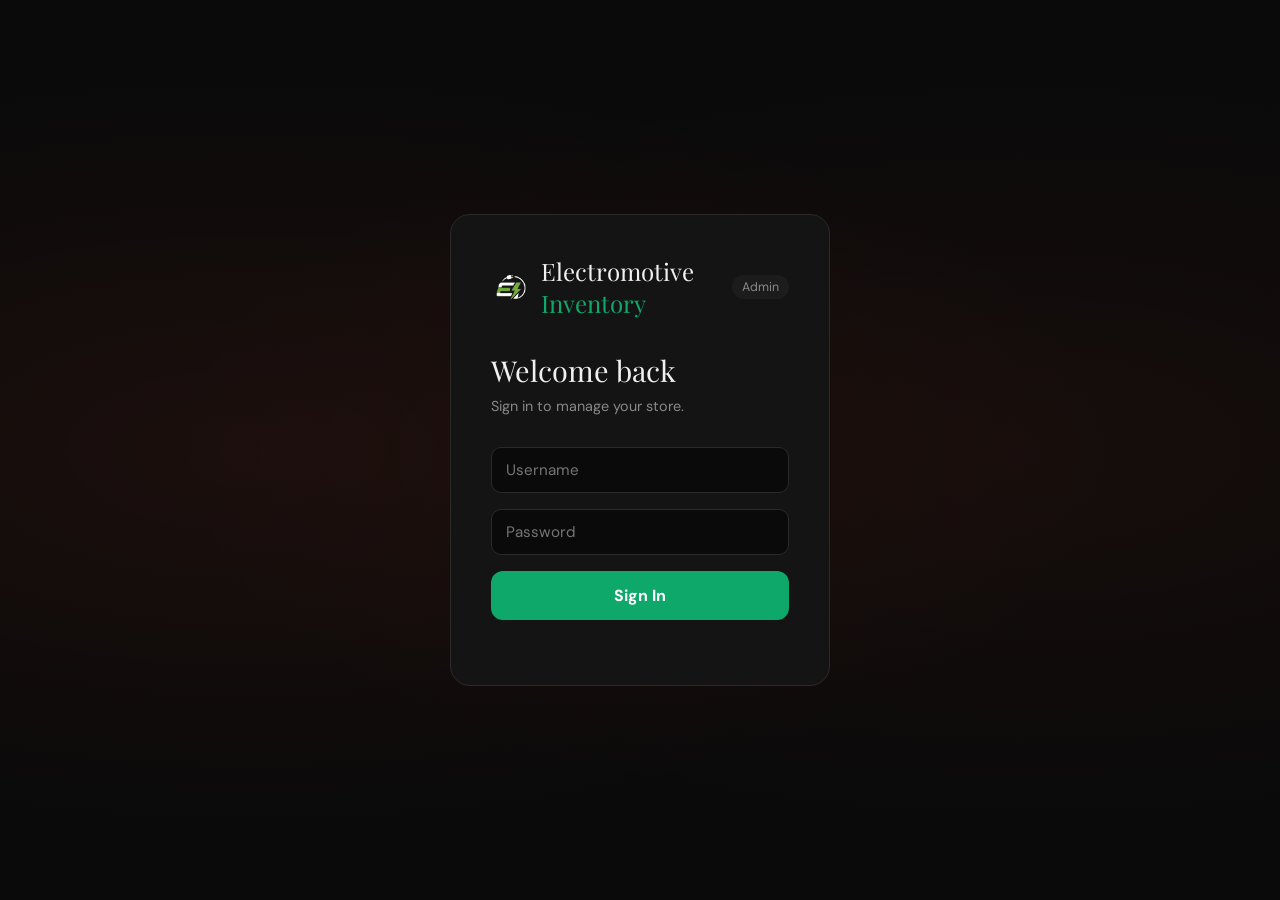
<file: admin.html>
<!DOCTYPE html>
<html lang="en">
<head>
  <meta charset="UTF-8"/>
  <meta name="viewport" content="width=device-width, initial-scale=1.0"/>
  <title>Admin — Electromotive Inventory</title>
  <link rel="icon" type="image/x-icon" href="/assets/favicon/electromotive-inventory-favicon.ico">
  <link rel="icon" type="image/png" sizes="32x32" href="/assets/favicon/electromotive-inventory-favicon-32x32.png">
  <link rel="icon" type="image/png" sizes="16x16" href="/assets/favicon/electromotive-inventory-favicon-16x16.png">
  <link rel="apple-touch-icon" sizes="180x180" href="/assets/icons/electromotive-inventory-icon-180x180.png">
  <link rel="manifest" href="/assets/manifest.json">
  <meta name="theme-color" content="#0ea86b">
  <link rel="preconnect" href="https://fonts.googleapis.com"/>
  <link href="https://fonts.googleapis.com/css2?family=Playfair+Display:wght@700;900&family=DM+Sans:wght@400;500;600;700&family=Space+Mono:wght@700&display=swap" rel="stylesheet"/>
  <script src="config.js"></script>
  <style>
    :root {
      --bg:       #0a0a0a;
      --surface:  #141414;
      --surface2: #1c1c1c;
      --border:   #2a2a2a;
      --text:     #f0f0f0;
      --muted:    #888;
      --accent:   #0ea86b;
      --accent2:  #0a7fd1;
      --green:    #22c55e;
      --red:      #ef4444;
      --yellow:   #f5a623;
      --font-display: 'Playfair Display', serif;
      --font-body:    'DM Sans', sans-serif;
      --sidebar-w:    260px;
    }
    /* ── LIGHT MODE (admin panel default is dark; light mode swaps to a
       bright, professional palette while keeping every other rule
       working unchanged, since all colors are var()-driven) ── */
    [data-theme="light"] {
      --bg:       #f5f4f0;
      --surface:  #ffffff;
      --surface2: #f0efe9;
      --border:   #e0ded6;
      --text:     #1a1a18;
      --muted:    #706e68;
    }
    .theme-toggle-btn-admin {
      background: transparent; border: 1px solid var(--border);
      color: var(--text); width: 36px; height: 36px; border-radius: 50%;
      display: flex; align-items: center; justify-content: center;
      cursor: pointer; transition: border-color .2s, color .2s;
    }
    .theme-toggle-btn-admin:hover { border-color: var(--accent); color: var(--accent); }
    *, *::before, *::after { box-sizing: border-box; margin: 0; padding: 0; }
    body { background: var(--bg); color: var(--text); font-family: var(--font-body); min-height: 100vh; }

    /* ── LOGIN SCREEN ── */
    .login-screen {
      min-height: 100vh; display: flex; align-items: center; justify-content: center;
      background: var(--bg);
      background-image: radial-gradient(ellipse at 20% 50%, rgba(255,77,46,.07) 0%, transparent 60%),
                        radial-gradient(ellipse at 80% 50%, rgba(255,77,46,.05) 0%, transparent 60%);
    }
    .login-box {
      background: var(--surface); border: 1px solid var(--border);
      border-radius: 20px; padding: 2.5rem; width: 100%; max-width: 380px;
    }
    .login-logo { display: flex; align-items: center; gap: 10px; margin-bottom: 2rem; }
    /* Admin defaults to a dark login surface, so show the white-icon
       variant by default and switch to the navy one only in light mode. */
    .login-logo-light { display: none; }
    .login-logo-dark  { display: inline-block; }
    [data-theme="light"] .login-logo-light { display: inline-block; }
    [data-theme="light"] .login-logo-dark  { display: none; }
    .login-logo-text { font-family: var(--font-display); font-size: 1.5rem; }
    .login-logo-text em { color: var(--accent); font-style: normal; }
    .login-tag { font-size: .78rem; color: var(--muted); background: var(--surface2); padding: 4px 10px; border-radius: 20px; }
    .login-title { font-family: var(--font-display); font-size: 1.8rem; margin-bottom: .5rem; }
    .login-sub { color: var(--muted); font-size: .9rem; margin-bottom: 2rem; }

    .adm-input {
      width: 100%; background: var(--bg); border: 1.5px solid var(--border);
      border-radius: 10px; padding: 12px 14px; color: var(--text);
      font-family: var(--font-body); font-size: .95rem; outline: none;
      transition: border-color .2s; margin-bottom: 1rem;
    }
    .adm-input:focus { border-color: var(--accent); }

    .login-btn {
      width: 100%; padding: 14px; background: var(--accent); color: white;
      border: none; border-radius: 12px; font-family: var(--font-body);
      font-size: 1rem; font-weight: 700; cursor: pointer; transition: opacity .2s;
    }
    .login-btn:hover { opacity: .88; }
    .login-btn:disabled { opacity: .5; cursor: not-allowed; }
    .login-error { color: var(--red); font-size: .88rem; margin-top: .5rem; min-height: 1.2em; }

    /* ── ADMIN LAYOUT ── */
    .admin-layout { display: flex; min-height: 100vh; }
    .admin-layout.hidden { display: none; }

    /* Sidebar */
    .sidebar {
      width: var(--sidebar-w); background: var(--surface);
      border-right: 1px solid var(--border); display: flex; flex-direction: column;
      position: fixed; top: 0; left: 0; height: 100vh; z-index: 100;
      transition: transform .3s;
    }
    .sidebar-header {
      padding: 1.5rem; border-bottom: 1px solid var(--border);
      display: flex; align-items: center; gap: 10px;
    }
    .sidebar-logo { font-family: var(--font-display); font-size: 1.3rem; }
    .sidebar-logo em { color: var(--accent); font-style: normal; }
    .sidebar-badge { font-size:.68rem; background:var(--accent); color:white; padding:2px 8px; border-radius:10px; }

    .sidebar-nav { flex: 1; padding: 1rem 0; overflow-y: auto; }
    .nav-item {
      display: flex; align-items: center; gap: 12px;
      padding: 12px 1.5rem; cursor: pointer; color: var(--muted);
      font-size: .93rem; font-weight: 500; border-left: 3px solid transparent;
      transition: all .15s; text-decoration: none; border: none; background: none;
      width: 100%; font-family: var(--font-body);
    }
    .nav-item:hover { color: var(--text); background: var(--surface2); }
    .nav-item.active { color: var(--accent); border-left: 3px solid var(--accent); background: rgba(255,77,46,.07); }
    .nav-item svg { flex-shrink: 0; }
    .nav-count {
      margin-left: auto; background: var(--accent); color: white;
      font-size: .7rem; padding: 1px 7px; border-radius: 10px; font-weight: 700;
    }

    .sidebar-footer {
      padding: 1rem 1.5rem; border-top: 1px solid var(--border);
    }
    .logout-btn {
      display: flex; align-items: center; gap: 10px; width: 100%;
      background: none; border: 1px solid var(--border); border-radius: 10px;
      padding: 10px 14px; color: var(--muted); cursor: pointer;
      font-family: var(--font-body); font-size: .88rem; transition: all .15s;
    }
    .logout-btn:hover { color: var(--red); border-color: var(--red); }

    /* Main content */
    .admin-main {
      flex: 1; margin-left: var(--sidebar-w);
      padding: 2rem; min-height: 100vh; overflow-y: auto;
    }

    /* Top bar */
    .admin-topbar {
      display: flex; align-items: center; gap: 1rem; margin-bottom: 2rem;
    }
    .sidebar-toggle-btn {
      display: none; background: none; border: none; color: var(--text);
      cursor: pointer; padding: 6px;
    }
    .admin-topbar h1 { font-family: var(--font-display); font-size: 1.8rem; }
    .topbar-right { margin-left: auto; display: flex; align-items: center; gap: 10px; }
    .topbar-time { font-size: .82rem; color: var(--muted); }

    /* Sections */
    .admin-section { display: none; }
    .admin-section.active { display: block; }

    /* Cards */
    .stat-cards { display: grid; grid-template-columns: repeat(auto-fill, minmax(180px,1fr)); gap: 1rem; margin-bottom: 2rem; }
    .stat-card {
      background: var(--surface); border: 1px solid var(--border);
      border-radius: 14px; padding: 1.3rem;
    }
    .sc-label { font-size: .8rem; color: var(--muted); margin-bottom: 6px; }
    .sc-value { font-size: 2rem; font-weight: 700; font-family: var(--font-display); }
    .sc-value.green { color: var(--green); }
    .sc-value.accent { color: var(--accent); }
    .sc-value.yellow { color: var(--yellow); }

    /* ── PRODUCTS SECTION ── */
    .section-header { display: flex; align-items: center; justify-content: space-between; margin-bottom: 1.5rem; flex-wrap: wrap; gap: 1rem; }
    .section-title { font-family: var(--font-display); font-size: 1.5rem; }

    .btn-primary-adm {
      background: var(--accent); color: white; border: none; border-radius: 10px;
      padding: 10px 20px; font-family: var(--font-body); font-size: .9rem;
      font-weight: 600; cursor: pointer; transition: opacity .2s;
      display: flex; align-items: center; gap: 8px;
    }
    .btn-primary-adm:hover { opacity: .88; }
    .btn-secondary-adm {
      background: var(--surface2); color: var(--text); border: 1px solid var(--border);
      border-radius: 10px; padding: 10px 18px; font-family: var(--font-body);
      font-size: .9rem; cursor: pointer; transition: background .15s;
      display: flex; align-items: center; gap: 8px;
    }
    .btn-secondary-adm:hover { background: var(--border); }

    /* Product form container */
    .product-forms-wrap { display: flex; flex-direction: column; gap: 1.5rem; margin-bottom: 2rem; }
    .product-form-block {
      background: var(--surface); border: 1px solid var(--border);
      border-radius: 16px; padding: 1.5rem; position: relative;
    }
    .pfb-num {
      position: absolute; top: -12px; left: 1.5rem;
      background: var(--accent); color: white; font-size: .75rem;
      font-weight: 700; padding: 2px 10px; border-radius: 20px;
    }
    .pfb-remove {
      position: absolute; top: 1rem; right: 1rem;
      background: none; border: none; color: var(--red); cursor: pointer;
      font-size: 1.3rem; line-height: 1;
    }

    .form-row { display: grid; grid-template-columns: 1fr 1fr; gap: 1rem; margin-bottom: 1rem; }
    .form-row.single { grid-template-columns: 1fr; }
    .form-row.triple { grid-template-columns: 1fr 1fr 1fr; }

    .form-group label {
      display: block; font-size: .82rem; color: var(--muted); margin-bottom: 5px; font-weight: 500;
    }
    .form-group { margin-bottom: 0; }

    .adm-select {
      width: 100%; background: var(--bg); border: 1.5px solid var(--border);
      border-radius: 10px; padding: 11px 14px; color: var(--text);
      font-family: var(--font-body); font-size: .92rem; outline: none;
      transition: border-color .2s; cursor: pointer;
    }
    .adm-select:focus { border-color: var(--accent); }
    textarea.adm-input { resize: vertical; min-height: 70px; }

    .size-chip-row { display: flex; flex-wrap: wrap; gap: 8px; }
    .size-chip {
      background: var(--surface2); border: 1.5px solid var(--border);
      border-radius: 8px; padding: 8px 16px; color: var(--text);
      cursor: pointer; font-family: var(--font-body); font-size: .85rem;
      font-weight: 600; transition: all .15s;
    }
    .size-chip:hover { border-color: var(--accent); }
    .size-chip.active {
      background: var(--accent); border-color: var(--accent); color: #fff;
    }

    /* Print Side chips — same visual language as size chips, kept as a
       distinct class so the two feature sets can be styled independently
       later if needed. */
    .side-chip-row { display: flex; flex-wrap: wrap; gap: 8px; }
    .side-chip {
      background: var(--surface2); border: 1.5px solid var(--border);
      border-radius: 8px; padding: 8px 16px; color: var(--text);
      cursor: pointer; font-family: var(--font-body); font-size: .85rem;
      font-weight: 600; transition: all .15s;
    }
    .side-chip:hover { border-color: var(--accent); }
    .side-chip.active {
      background: var(--accent); border-color: var(--accent); color: #fff;
    }

    .img-upload-row { display: flex; gap: 10px; align-items: flex-end; }
    .img-upload-row .adm-input { flex: 1; margin-bottom: 0; }
    .img-upload-btn {
      background: var(--surface2); border: 1.5px solid var(--border);
      border-radius: 10px; padding: 11px 14px; color: var(--text);
      cursor: pointer; white-space: nowrap; font-family: var(--font-body);
      font-size: .88rem; transition: background .15s; flex-shrink: 0;
    }
    .img-upload-btn:hover { background: var(--border); }

    .img-preview-thumb {
      width: 56px; height: 56px; border-radius: 8px; object-fit: cover;
      border: 1px solid var(--border); flex-shrink: 0;
    }

    .media-thumb-grid {
      display: flex; flex-direction: column; gap: 8px; margin-top: 10px;
    }
    .media-thumb-item {
      display: flex; align-items: center; gap: 10px;
      background: var(--surface2); border: 1px solid var(--border);
      border-radius: 10px; padding: 6px 8px;
    }
    .media-thumb-item .media-thumb-url {
      flex: 1; min-width: 0; font-size: .8rem; color: var(--text-muted, #888);
      white-space: nowrap; overflow: hidden; text-overflow: ellipsis;
      font-family: monospace;
    }
    .media-thumb-item .media-thumb-preview-wrap {
      position: relative; width: 48px; height: 48px; flex-shrink: 0;
    }
    .media-thumb-item .media-thumb-preview-wrap img,
    .media-thumb-item .media-thumb-preview-wrap video {
      width: 100%; height: 100%; object-fit: cover; border-radius: 8px;
      border: 1px solid var(--border); background: #fff;
    }
    .media-thumb-item .media-thumb-badge {
      position: absolute; bottom: -3px; left: -3px;
      background: rgba(0,0,0,.65); color: #fff; font-size: 8px;
      padding: 1px 4px; border-radius: 4px; line-height: 1.3;
    }
    .media-thumb-item .media-thumb-remove {
      width: 24px; height: 24px; border-radius: 50%; flex-shrink: 0;
      background: #e53e3e; color: #fff; border: none;
      font-size: 13px; line-height: 24px; text-align: center;
      cursor: pointer; padding: 0;
    }
    .media-thumb-item .media-thumb-remove:hover { background: #c53030; }

    .add-more-btn {
      display: flex; align-items: center; gap: 8px;
      background: var(--surface); border: 2px dashed var(--border);
      border-radius: 14px; padding: 1rem 1.5rem; width: 100%;
      color: var(--muted); cursor: pointer; font-family: var(--font-body);
      font-size: .95rem; transition: all .15s; justify-content: center;
    }
    .add-more-btn:hover { border-color: var(--accent); color: var(--accent); }

    .save-products-btn {
      background: var(--accent); color: white; border: none; border-radius: 12px;
      padding: 14px 32px; font-family: var(--font-body); font-size: 1rem;
      font-weight: 700; cursor: pointer; transition: opacity .2s; margin-top: .5rem;
    }
    .save-products-btn:hover { opacity: .88; }
    .save-products-btn:disabled { opacity: .5; cursor: not-allowed; }

    /* Existing products table */
    .products-table-wrap { overflow-x: auto; margin-top: 2rem; }
    table { width: 100%; border-collapse: collapse; }
    th {
      text-align: left; padding: 10px 14px; font-size: .8rem;
      color: var(--muted); font-weight: 600; border-bottom: 1px solid var(--border);
      white-space: nowrap;
    }
    td {
      padding: 12px 14px; border-bottom: 1px solid var(--border);
      font-size: .88rem; vertical-align: middle;
    }
    tr:hover td { background: var(--surface2); }
    .prod-thumb { width: 44px; height: 44px; border-radius: 8px; object-fit: cover; }

    .badge-cat {
      background: var(--surface2); border: 1px solid var(--border);
      border-radius: 20px; padding: 3px 10px; font-size: .75rem; color: var(--muted);
    }
    .badge-instock {
      background: rgba(34,197,94,.1); color: #22c55e; border: 1px solid rgba(34,197,94,.25);
      border-radius: 20px; padding: 3px 10px; font-size: .75rem; font-weight: 600;
    }
    .badge-oos {
      background: rgba(239,68,68,.1); color: #ef4444; border: 1px solid rgba(239,68,68,.25);
      border-radius: 20px; padding: 3px 10px; font-size: .75rem; font-weight: 600;
    }

    .action-btns { display: flex; gap: 8px; }
    .btn-edit {
      background: rgba(245,166,35,.1); color: var(--yellow); border: 1px solid rgba(245,166,35,.25);
      border-radius: 8px; padding: 6px 12px; cursor: pointer; font-size: .8rem;
      font-family: var(--font-body); transition: background .15s;
    }
    .btn-edit:hover { background: rgba(245,166,35,.2); }
    .btn-del {
      background: rgba(239,68,68,.1); color: var(--red); border: 1px solid rgba(239,68,68,.25);
      border-radius: 8px; padding: 6px 12px; cursor: pointer; font-size: .8rem;
      font-family: var(--font-body); transition: background .15s;
    }
    .btn-del:hover { background: rgba(239,68,68,.2); }

    /* ── ORDERS SECTION ── */
    .order-card {
      background: var(--surface); border: 1px solid var(--border);
      border-radius: 14px; padding: 1.3rem; margin-bottom: 1rem;
    }
    .order-card-header { display: flex; align-items: center; justify-content: space-between; margin-bottom: 1rem; flex-wrap: wrap; gap: .5rem; }
    .order-id { font-size: .75rem; color: var(--muted); font-family: 'Space Mono', monospace; }
    .order-date { font-size: .78rem; color: var(--muted); }
    .order-info-grid { display: grid; grid-template-columns: repeat(auto-fill, minmax(180px,1fr)); gap: .8rem; margin-bottom: 1rem; }
    .oi-item label { font-size: .75rem; color: var(--muted); display: block; margin-bottom: 3px; }
    .oi-item span { font-size: .9rem; font-weight: 500; }
    .order-items-list { margin-bottom: 1rem; }
    .order-item-row {
      background: var(--surface2); border-radius: 8px; padding: 8px 12px;
      margin-bottom: 6px; font-size: .85rem; display: flex; justify-content: space-between; align-items: center;
    }
    .order-total { font-weight: 700; color: var(--accent); font-size: 1.05rem; }

    /* ── REVIEWS ADMIN ── */
    .review-admin-card {
      background: var(--surface); border: 1px solid var(--border);
      border-radius: 14px; padding: 1.3rem; margin-bottom: 1rem;
    }
    .rac-header { display: flex; align-items: flex-start; justify-content: space-between; gap: 1rem; }
    .rac-meta { flex: 1; }
    .rac-stars { color: var(--yellow); font-size: 1.1rem; }
    .rac-name { font-weight: 600; font-size: .95rem; }
    .rac-date { font-size: .75rem; color: var(--muted); }
    .rac-text { font-size: .9rem; color: var(--muted); margin-top: .5rem; line-height: 1.5; }
    .rac-media { margin-top: .8rem; display: grid; grid-template-columns: 1fr 1fr; gap: 8px; max-width: 300px; }
    .rac-media.rac-media-1 { grid-template-columns: 1fr; max-width: 160px; }
    .rac-media img,
    .rac-media video { width: 100%; height: 100px; object-fit: cover; border-radius: 8px; cursor: pointer; display: block; }
    .rac-media.rac-media-1 img,
    .rac-media.rac-media-1 video { height: 160px; }

    /* ── CATEGORIES SECTION ── */
    .cat-add-block {
      background: var(--surface); border: 1px solid var(--border);
      border-radius: 14px; padding: 1.3rem;
    }
    .cat-form-row {
      display: flex; gap: 10px; flex-wrap: wrap; margin-bottom: 8px;
    }
    .cat-form-row .adm-input { flex: 1; min-width: 180px; }
    .cat-form-hint { font-size: .78rem; color: var(--muted); margin: 0; }
    .cat-list-item-wrap { margin-bottom: .2rem; }
    .cat-list-item {
      display: flex; align-items: center; gap: 12px;
      background: var(--surface2); border: 1px solid var(--border);
      border-radius: 12px; padding: .8rem 1rem; margin-bottom: .7rem;
    }
    .cat-list-img {
      width: 44px; height: 44px; border-radius: 8px; object-fit: cover;
      background: var(--surface); flex-shrink: 0;
    }
    .cat-list-info { flex: 1; min-width: 0; }
    .cat-list-name { font-weight: 600; font-size: .92rem; }
    .cat-list-count { font-size: .76rem; color: var(--muted); }
    .cat-list-actions { display: flex; gap: 8px; flex-shrink: 0; }
    .cat-edit-row {
      display: none; gap: 8px; margin-top: .6rem; flex-wrap: wrap;
    }
    .cat-edit-row.open { display: flex; }
    .cat-edit-row .adm-input { flex: 1; min-width: 140px; }

    /* ── EDIT MODAL ── */
    .modal-backdrop {
      position: fixed; inset: 0; background: rgba(0,0,0,.75);
      display: flex; align-items: center; justify-content: center;
      z-index: 500; opacity: 0; pointer-events: none; transition: opacity .25s;
    }
    .modal-backdrop.open { opacity: 1; pointer-events: all; }
    .modal-box {
      background: var(--surface); border: 1px solid var(--border);
      border-radius: 20px; padding: 2rem; width: 100%; max-width: 560px;
      max-height: 90vh; overflow-y: auto;
      transform: translateY(20px); transition: transform .25s;
    }
    .modal-backdrop.open .modal-box { transform: translateY(0); }
    .modal-title { font-family: var(--font-display); font-size: 1.4rem; margin-bottom: 1.5rem; }
    .modal-footer { display: flex; gap: 10px; justify-content: flex-end; margin-top: 1.5rem; }

    /* Loading spinner */
    .spinner {
      display: inline-block; width: 18px; height: 18px;
      border: 2px solid rgba(255,255,255,.3); border-top-color: white;
      border-radius: 50%; animation: spin .6s linear infinite;
    }
    @keyframes spin { to { transform: rotate(360deg); } }

    /* Toast */
    .adm-toast {
      position: fixed; bottom: 2rem; left: 50%; transform: translateX(-50%) translateY(20px);
      background: var(--surface2); color: var(--text); padding: 12px 24px;
      border-radius: 12px; font-size: .9rem; z-index: 9999;
      opacity: 0; transition: all .3s; pointer-events: none;
      border: 1px solid var(--border); max-width: 90vw; text-align: center;
    }
    .adm-toast.show { opacity: 1; transform: translateX(-50%) translateY(0); }
    .adm-toast.success { border-color: var(--green); color: var(--green); }
    .adm-toast.error   { border-color: var(--red);   color: var(--red);   }

    /* Empty states */
    .empty-state { text-align: center; padding: 3rem; color: var(--muted); }
    .empty-state .es-icon { font-size: 3rem; margin-bottom: 1rem; }

    /* Upload progress */
    .prog-bar-wrap { background: var(--border); border-radius: 8px; height: 5px; overflow: hidden; margin: 6px 0; }
    .prog-bar { height: 100%; background: var(--accent); border-radius: 8px; transition: width .3s; }

    /* Responsive */
    @media (max-width: 768px) {
      .sidebar { transform: translateX(-100%); }
      .sidebar.open { transform: translateX(0); }
      .admin-main { margin-left: 0; padding: 1.2rem; }
      .sidebar-toggle-btn { display: block; }
      .form-row { grid-template-columns: 1fr; }
      .form-row.triple { grid-template-columns: 1fr; }
    }
    /* ── CUSTOM STYLED DROPDOWN (overrides native browser select UI) ── */
.adm-select {
  width: 100%;
  appearance: none;
  -webkit-appearance: none;
  -moz-appearance: none;
  background: var(--bg);
  color: var(--text);
  border: 1.5px solid var(--border);
  border-radius: 10px;
  padding: 12px 40px 12px 14px;
  font-size: .92rem;
  font-family: inherit;
  cursor: pointer;
  background-image: url("data:image/svg+xml,%3Csvg xmlns='http://www.w3.org/2000/svg' viewBox='0 0 24 24' fill='none' stroke='%23888' stroke-width='2.2' stroke-linecap='round' stroke-linejoin='round'%3E%3Cpolyline points='6 9 12 15 18 9'%3E%3C/polyline%3E%3C/svg%3E");
  background-repeat: no-repeat;
  background-position: right 12px center;
  background-size: 18px;
  transition: border-color .15s ease;
}
.adm-select:hover  { border-color: var(--accent); }
.adm-select:focus  { outline: none; border-color: var(--accent); }
.adm-select:disabled { opacity: .5; cursor: not-allowed; }

/* Style the dropdown's option list itself (limited but real cross-browser support) */
.adm-select option {
  background: var(--surface);
  color: var(--text);
  padding: 10px;
}

/* Firefox: removes the dotted focus ring so it doesn't clash with our border */
.adm-select:-moz-focusring {
  color: transparent;
  text-shadow: 0 0 0 var(--text);
               }

/* ── FULLY CUSTOM DROPDOWN (replaces native <select> popup, not just the
   closed-state look) — wraps a real <select> (kept hidden, still holds the
   value every save/load function already reads via .value) with a styled
   button + options list built entirely in our own markup. ── */
.cdd { position: relative; width: 100%; }
.cdd select { display: none !important; }
.cdd-trigger {
  width: 100%;
  display: flex; align-items: center; justify-content: space-between; gap: 10px;
  background: var(--bg); color: var(--text);
  border: 1.5px solid var(--border); border-radius: 10px;
  padding: 12px 14px;
  font-size: .92rem; font-family: inherit;
  cursor: pointer; user-select: none;
  transition: border-color .15s ease;
}
.cdd-trigger:hover { border-color: var(--accent); }
.cdd.open .cdd-trigger { border-color: var(--accent); }
.cdd-trigger-label { overflow: hidden; text-overflow: ellipsis; white-space: nowrap; }
.cdd-trigger-arrow {
  flex-shrink: 0; width: 18px; height: 18px;
  transition: transform .15s ease;
  stroke: var(--muted);
}
.cdd.open .cdd-trigger-arrow { transform: rotate(180deg); }
.cdd.disabled .cdd-trigger { opacity: .5; cursor: not-allowed; }

.cdd-panel {
  position: absolute; left: 0; right: 0; top: calc(100% + 6px);
  background: var(--surface); border: 1.5px solid var(--border);
  border-radius: 10px; box-shadow: 0 10px 30px rgba(0,0,0,.25);
  max-height: 260px; overflow-y: auto;
  z-index: 80;
  opacity: 0; transform: translateY(-6px) scale(.98);
  pointer-events: none;
  transition: opacity .12s ease, transform .12s ease;
  padding: 6px;
}
.cdd.open .cdd-panel { opacity: 1; transform: translateY(0) scale(1); pointer-events: all; }
.cdd-option {
  padding: 10px 12px; border-radius: 8px;
  font-size: .9rem; color: var(--text);
  cursor: pointer; white-space: nowrap; overflow: hidden; text-overflow: ellipsis;
  transition: background .1s ease;
}
.cdd-option:hover, .cdd-option.hl { background: var(--surface2); }
.cdd-option.selected { background: var(--accent); color: #fff; font-weight: 600; }

/* Live pricing preview shown under Original/Discounted Price inputs */
.pf-price-preview {
  min-height: 1.4rem;
  font-size: 0.85rem;
  padding: 4px 2px;
  display: flex; align-items: center; gap: 8px; flex-wrap: wrap;
}
.pf-price-preview.pf-price-error {
  color: #ef4444;
  font-weight: 600;
}
.pf-price-preview .pc-price-strike {
  font-family: 'Space Mono', monospace;
  color: var(--muted);
  text-decoration: line-through;
}
.pf-price-preview .pc-price {
  font-family: 'Space Mono', monospace;
  font-weight: 700;
  color: var(--text);
}
.pf-price-preview .pc-badge-off {
  position: static;
  display: inline-block;
  background: #16a34a; color: #fff;
  font-size: 0.7rem; font-weight: 800;
  padding: 3px 9px; border-radius: 20px;
  box-shadow: none;
}
  </style>
</head>
<body>

<!-- ════════════════════════════════════
     LOGIN SCREEN
════════════════════════════════════ -->
<div class="login-screen" id="loginScreen">
  <div class="login-box">
    <div class="login-logo">
      <img src="assets/icons/electromotive-inventory-icon-128x128.png" alt="ElectroMotive Inventory logo - EV battery and parts inventory management platform" width="40" height="40" style="border-radius:8px;" class="login-logo-img login-logo-light">
      <img src="assets/icons-light/electromotive-inventory-icon-light-128x128.png" alt="ElectroMotive Inventory logo - EV battery and parts inventory management platform" width="40" height="40" style="border-radius:8px;" class="login-logo-img login-logo-dark">
      <div>
        <div class="login-logo-text">Electromotive <em>Inventory</em></div>
      </div>
      <span class="login-tag">Admin</span>
    </div>
    <div class="login-title">Welcome back</div>
    <div class="login-sub">Sign in to manage your store.</div>
    <input type="text" class="adm-input" id="loginUser" placeholder="Username" autocomplete="username"/>
    <input type="password" class="adm-input" id="loginPass" placeholder="Password" autocomplete="current-password"
           onkeydown="if(event.key==='Enter') doLogin()"/>
    <button class="login-btn" id="loginBtn" onclick="doLogin()">Sign In</button>
    <div class="login-error" id="loginError"></div>
  </div>
</div>

<!-- ════════════════════════════════════
     ADMIN LAYOUT
════════════════════════════════════ -->
<div class="admin-layout hidden" id="adminLayout">

  <!-- Sidebar -->
  <aside class="sidebar" id="sidebar">
    <div class="sidebar-header">
      <div>
        <div class="sidebar-logo">Electromotive <em>Inventory</em></div>
      </div>
      <span class="sidebar-badge">Admin</span>
    </div>

    <nav class="sidebar-nav">
      <button class="nav-item active" onclick="switchSection('products')" id="nav-products">
        <svg viewBox="0 0 24 24" fill="none" stroke="currentColor" stroke-width="2" width="18" height="18"><rect x="3" y="3" width="7" height="7"/><rect x="14" y="3" width="7" height="7"/><rect x="3" y="14" width="7" height="7"/><rect x="14" y="14" width="7" height="7"/></svg>
        Products
        <span class="nav-count" id="nc-products">0</span>
      </button>
      <button class="nav-item" onclick="switchSection('orders')" id="nav-orders">
        <svg viewBox="0 0 24 24" fill="none" stroke="currentColor" stroke-width="2" width="18" height="18"><path d="M6 2L3 6v14a2 2 0 0 0 2 2h14a2 2 0 0 0 2-2V6l-3-4z"/><line x1="3" y1="6" x2="21" y2="6"/><path d="M16 10a4 4 0 0 1-8 0"/></svg>
        Order History
        <span class="nav-count" id="nc-orders">0</span>
      </button>
      <button class="nav-item" onclick="switchSection('reviews')" id="nav-reviews">
        <svg viewBox="0 0 24 24" fill="none" stroke="currentColor" stroke-width="2" width="18" height="18"><path d="M21 15a2 2 0 0 1-2 2H7l-4 4V5a2 2 0 0 1 2-2h14a2 2 0 0 1 2 2z"/></svg>
        Reviews
        <span class="nav-count" id="nc-reviews">0</span>
      </button>
      <button class="nav-item" onclick="switchSection('categories')" id="nav-categories">
        <svg viewBox="0 0 24 24" fill="none" stroke="currentColor" stroke-width="2" width="18" height="18"><path d="M20.59 13.41l-7.17 7.17a2 2 0 0 1-2.83 0L2 12V2h10l8.59 8.59a2 2 0 0 1 0 2.82z"/><line x1="7" y1="7" x2="7.01" y2="7"/></svg>
        Categories
        <span class="nav-count" id="nc-categories">0</span>
      </button>
      <button class="nav-item" onclick="switchSection('models')" id="nav-models">
        <svg viewBox="0 0 24 24" fill="none" stroke="currentColor" stroke-width="2" width="18" height="18"><circle cx="5.5" cy="17.5" r="2.5"/><circle cx="18.5" cy="17.5" r="2.5"/><path d="M15 6a1 1 0 0 0-1-1h-4"/><path d="M5.5 17.5H15v-6h5.5"/><path d="M15 6l3.5 6"/></svg>
        Models
        <span class="nav-count" id="nc-models">0</span>
      </button>
      <button class="nav-item" onclick="switchSection('banners')" id="nav-banners">
        <svg viewBox="0 0 24 24" fill="none" stroke="currentColor" stroke-width="2" width="18" height="18"><rect x="3" y="3" width="18" height="18" rx="2"/><circle cx="8.5" cy="8.5" r="1.5"/><path d="M21 15l-5-5L5 21"/></svg>
        Offer Banners
        <span class="nav-count" id="nc-banners">0</span>
      </button>
    </nav>

    <div class="sidebar-footer">
      <button class="logout-btn" onclick="doLogout()">
        <svg viewBox="0 0 24 24" fill="none" stroke="currentColor" stroke-width="2" width="16" height="16"><path d="M9 21H5a2 2 0 0 1-2-2V5a2 2 0 0 1 2-2h4"/><polyline points="16 17 21 12 16 7"/><line x1="21" y1="12" x2="9" y2="12"/></svg>
        Logout
      </button>
    </div>
  </aside>

  <!-- Backdrop for mobile sidebar -->
  <div style="position:fixed;inset:0;background:rgba(0,0,0,.5);z-index:99;display:none;" id="sidebarBackdrop" onclick="closeSidebar()"></div>

  <!-- Main Content -->
  <main class="admin-main">

    <!-- Topbar -->
    <div class="admin-topbar">
      <button class="sidebar-toggle-btn" onclick="toggleSidebar()">
        <svg viewBox="0 0 24 24" fill="none" stroke="currentColor" stroke-width="2.5" width="22" height="22">
          <line x1="3" y1="6" x2="21" y2="6"/><line x1="3" y1="12" x2="21" y2="12"/><line x1="3" y1="18" x2="21" y2="18"/>
        </svg>
      </button>
      <h1 id="sectionTitle">Products</h1>
      <div class="topbar-right">
        <span class="topbar-time" id="topbarTime"></span>
        <button class="theme-toggle-btn-admin" onclick="toggleAdminTheme()" title="Switch theme" aria-label="Switch theme" id="adminThemeToggleBtn"></button>
      </div>
    </div>

    <!-- ── PRODUCTS SECTION ── -->
    <div class="admin-section active" id="section-products">

      <!-- Stats -->
      <div class="stat-cards">
        <div class="stat-card">
          <div class="sc-label">Total Products</div>
          <div class="sc-value accent" id="totalProducts">0</div>
        </div>
        <div class="stat-card" style="cursor:pointer" onclick="switchSection('orders')">
          <div class="sc-label">Total Orders</div>
          <div class="sc-value green" id="totalOrders">0</div>
        </div>
        <div class="stat-card" style="cursor:pointer" onclick="switchSection('reviews')">
          <div class="sc-label">Total Reviews</div>
          <div class="sc-value yellow" id="totalReviews">0</div>
        </div>
      </div>

      <!-- Add New Products -->
      <div class="section-header">
        <div class="section-title">Add New Products</div>
      </div>

      <div class="product-forms-wrap" id="productFormsWrap">
        <!-- Forms injected here -->
      </div>

      <button class="add-more-btn" onclick="addProductForm()">
        <svg viewBox="0 0 24 24" fill="none" stroke="currentColor" stroke-width="2.5" width="18" height="18"><path d="M12 5v14M5 12h14"/></svg>
        Add More Products
      </button>

      <div style="margin-top:1.5rem;">
        <button class="save-products-btn" id="saveProductsBtn" onclick="saveAllProducts()">
          Save Products
        </button>
      </div>

      <!-- Bulk Add Model -->
      <div style="margin-top:3rem;">
        <div class="section-header">
          <div class="section-title">Bulk Add Model</div>
        </div>
        <div class="product-form-block">
          <p style="color:var(--muted); font-size:.85rem; margin-bottom:1rem;">
            Apply the same set of compatible EV scooter models to every product in a category (or all products)
            at once — replaces each matching product's existing models with this set. Manage the master model
            list itself on the <strong>Models</strong> tab.
          </p>
          <div class="form-group">
            <label>Models to apply</label>
            <div class="size-chip-row" id="bulk-models"></div>
          </div>
          <div class="form-row">
            <div class="form-group">
              <label>Apply to category</label>
              <select class="adm-select" id="bulkCategorySelect">
                <option value="all">All Products</option>
              </select>
            </div>
            <div class="form-group" style="display:flex; align-items:flex-end;">
              <button class="btn-primary-adm" id="bulkApplyBtn" onclick="bulkApplyModels()" style="width:100%;">Apply Models</button>
            </div>
          </div>
        </div>
      </div>

      <!-- Existing Products -->
      <div style="margin-top:3rem;">
        <div class="section-header">
          <div class="section-title">Existing Products</div>
          <button class="btn-secondary-adm" onclick="loadProducts()">
            <svg viewBox="0 0 24 24" fill="none" stroke="currentColor" stroke-width="2" width="16" height="16"><polyline points="23 4 23 10 17 10"/><path d="M20.49 15a9 9 0 1 1-.08-4.96"/></svg>
            Refresh
          </button>
        </div>
        <div class="products-table-wrap">
          <table id="productsTable">
            <thead>
              <tr>
                <th>Image</th><th>Name</th><th>Category</th><th>Price</th><th>Models</th><th>Stock</th><th>Actions</th>
              </tr>
            </thead>
            <tbody id="productsTableBody">
              <tr><td colspan="7" style="text-align:center;color:var(--muted);padding:2rem;">Loading...</td></tr>
            </tbody>
          </table>
        </div>
      </div>
    </div>

    <!-- ── ORDERS SECTION ── -->
    <div class="admin-section" id="section-orders">
      <div class="section-header">
        <div class="section-title">Order History</div>
        <button class="btn-secondary-adm" onclick="loadOrders()">
          <svg viewBox="0 0 24 24" fill="none" stroke="currentColor" stroke-width="2" width="16" height="16"><polyline points="23 4 23 10 17 10"/><path d="M20.49 15a9 9 0 1 1-.08-4.96"/></svg>
          Refresh
        </button>
      </div>
      <div id="ordersContainer">
        <div class="empty-state"><div class="es-icon">📦</div><p>Loading orders...</p></div>
      </div>
    </div>

    <!-- ── REVIEWS SECTION ── -->
    <div class="admin-section" id="section-reviews">
      <div class="section-header">
        <div class="section-title">Customer Reviews</div>
        <button class="btn-secondary-adm" onclick="loadReviews()">
          <svg viewBox="0 0 24 24" fill="none" stroke="currentColor" stroke-width="2" width="16" height="16"><polyline points="23 4 23 10 17 10"/><path d="M20.49 15a9 9 0 1 1-.08-4.96"/></svg>
          Refresh
        </button>
      </div>
      <div id="reviewsContainer">
        <div class="empty-state"><div class="es-icon">💬</div><p>Loading reviews...</p></div>
      </div>
    </div>

    <!-- ── CATEGORIES SECTION ── -->
    <div class="admin-section" id="section-categories">
      <div class="section-header">
        <div class="section-title">Manage Categories</div>
        <button class="btn-secondary-adm" onclick="loadCategories()">
          <svg viewBox="0 0 24 24" fill="none" stroke="currentColor" stroke-width="2" width="16" height="16"><polyline points="23 4 23 10 17 10"/><path d="M20.49 15a9 9 0 1 1-.08-4.96"/></svg>
          Refresh
        </button>
      </div>

      <!-- Add New Category -->
      <div class="cat-add-block">
        <div class="section-title" style="margin-bottom:12px;">Add New Category</div>
        <div class="cat-form-row">
          <input type="text" id="newCatLabel" class="adm-input" placeholder="Category name (e.g. Keychains)"/>
          <input type="text" id="newCatImage" class="adm-input" placeholder="Image URL (optional)"/>
          <button class="save-products-btn" onclick="createCategory()" id="createCatBtn" style="width:auto; padding:0 20px;">+ Add Category</button>
        </div>
        <p class="cat-form-hint">This category will immediately appear on the website's product filter and in the product add/edit form.</p>
      </div>

      <!-- Existing Categories -->
      <div class="cat-add-block" style="margin-top:20px;">
        <div class="section-title" style="margin-bottom:12px;">Existing Categories</div>
        <div id="categoriesContainer">
          <div class="empty-state"><div class="es-icon">🏷️</div><p>Loading categories...</p></div>
        </div>
      </div>
    </div>

    <!-- ── MODELS SECTION ── -->
    <div class="admin-section" id="section-models">
      <div class="section-header">
        <div class="section-title">Manage Compatible Models</div>
        <button class="btn-secondary-adm" onclick="loadModels()">
          <svg viewBox="0 0 24 24" fill="none" stroke="currentColor" stroke-width="2" width="16" height="16"><polyline points="23 4 23 10 17 10"/><path d="M20.49 15a9 9 0 1 1-.08-4.96"/></svg>
          Refresh
        </button>
      </div>

      <!-- Add New Model -->
      <div class="cat-add-block">
        <div class="section-title" style="margin-bottom:12px;">Add New Model</div>
        <div class="cat-form-row">
          <input type="text" id="newModelName" class="adm-input" placeholder="Model name (e.g. Ola S1 Pro, Ola Roadster X)"/>
          <button class="save-products-btn" onclick="createModel()" id="createModelBtn" style="width:auto; padding:0 20px;">+ Add Model</button>
        </div>
        <p class="cat-form-hint">This model immediately becomes available for customers to select on the product page and for you to assign to products below.</p>
      </div>

      <!-- Existing Models -->
      <div class="cat-add-block" style="margin-top:20px;">
        <div class="section-title" style="margin-bottom:12px;">Existing Models</div>
        <div id="modelsContainer">
          <div class="empty-state"><div class="es-icon">🛵</div><p>Loading models...</p></div>
        </div>
      </div>
    </div>

    <!-- ── OFFER BANNERS SECTION ── -->
    <div class="admin-section" id="section-banners">
      <div class="section-header">
        <div class="section-title">Manage Offer Banners</div>
        <button class="btn-secondary-adm" onclick="loadBanners()">
          <svg viewBox="0 0 24 24" fill="none" stroke="currentColor" stroke-width="2" width="16" height="16"><polyline points="23 4 23 10 17 10"/><path d="M20.49 15a9 9 0 1 1-.08-4.96"/></svg>
          Refresh
        </button>
      </div>

      <!-- Add New Banner -->
      <div class="cat-add-block">
        <div class="section-title" style="margin-bottom:12px;">Add New Banner</div>
        <p class="cat-form-hint" style="margin-bottom:10px;">Upload a desktop image, a mobile image, or both. If only one is provided it's used for every screen size. Banners appear on the homepage in the order they're added and auto-rotate if there's more than one.</p>

        <div class="cat-form-row" style="align-items:flex-start;">
          <div style="flex:1; min-width:220px;">
            <label style="font-size:.82rem; font-weight:600; display:block; margin-bottom:6px;">Desktop Image (wide, ~16:5)</label>
            <div class="img-upload-row">
              <input type="text" id="newBannerDesktopUrl" class="adm-input" placeholder="Paste image URL here"/>
              <label class="img-upload-btn">
                Upload
                <input type="file" id="newBannerDesktopFile" accept="image/*" style="display:none" onchange="handleBannerImageUpload(this, 'desktop', null)"/>
              </label>
            </div>
            <div class="prog-bar-wrap" id="newBannerDesktopProg" style="display:none"><div class="prog-bar" id="newBannerDesktopBar"></div></div>
            <div id="newBannerDesktopPreview"></div>
          </div>
          <div style="flex:1; min-width:220px;">
            <label style="font-size:.82rem; font-weight:600; display:block; margin-bottom:6px;">Mobile Image (optional)</label>
            <div class="img-upload-row">
              <input type="text" id="newBannerMobileUrl" class="adm-input" placeholder="Paste image URL here"/>
              <label class="img-upload-btn">
                Upload
                <input type="file" id="newBannerMobileFile" accept="image/*" style="display:none" onchange="handleBannerImageUpload(this, 'mobile', null)"/>
              </label>
            </div>
            <div class="prog-bar-wrap" id="newBannerMobileProg" style="display:none"><div class="prog-bar" id="newBannerMobileBar"></div></div>
            <div id="newBannerMobilePreview"></div>
          </div>
        </div>
        <button class="save-products-btn" onclick="createBanner()" id="createBannerBtn" style="width:auto; padding:0 20px; margin-top:14px;">+ Add Banner</button>
      </div>

      <!-- Existing Banners -->
      <div class="cat-add-block" style="margin-top:20px;">
        <div class="section-title" style="margin-bottom:12px;">Existing Banners</div>
        <div id="bannersContainer">
          <div class="empty-state"><div class="es-icon">🖼️</div><p>Loading banners...</p></div>
        </div>
      </div>
    </div>

  </main>
</div>

<!-- ── EDIT PRODUCT MODAL ── -->
<div class="modal-backdrop" id="editModal">
  <div class="modal-box">
    <div class="modal-title">Edit Product</div>
    <input type="hidden" id="editProductId"/>
    <div class="form-row">
      <div class="form-group"><label>Product Name *</label><input type="text" class="adm-input" id="editName" placeholder="Product name"/></div>
    </div>
    <div class="form-row">
      <div class="form-group"><label>Original Price *</label><input type="text" class="adm-input" id="editOrigPrice" placeholder="e.g. 2500" oninput="updatePriceFormPreview('edit')"/></div>
      <div class="form-group"><label>Discounted Price (optional)</label><input type="text" class="adm-input" id="editDiscPrice" placeholder="e.g. 1999" oninput="updatePriceFormPreview('edit')"/></div>
    </div>
    <div class="form-row single">
      <div class="pf-price-preview" id="edit-price-preview"></div>
    </div>
    <div class="form-row single">
      <div class="form-group"><label>Description</label><textarea class="adm-input" id="editDesc" placeholder="Product description..." rows="3"></textarea></div>
    </div>
    <div class="form-row">
      <div class="form-group">
        <label>Category</label>
        <select class="adm-select" id="editCategory">
          <!-- Populated dynamically from /api/categories -->
        </select>
      </div>
      <div class="form-group">
        <label>Badge (optional)</label>
        <input type="text" class="adm-input" id="editBadge" placeholder="POPULAR / NEW / etc"/>
      </div>
    </div>
    <div class="form-row">
      <div class="form-group">
        <label>Availability</label>
        <select class="adm-select" id="editStock">
          <option value="true">In Stock</option>
          <option value="false">Out of Stock</option>
        </select>
      </div>
    </div>
    <div class="form-group">
      <label>Compatible Models (optional — leave empty for products that fit every model)</label>
      <div class="size-chip-row" id="edit-models"></div>
      <p class="cat-form-hint" style="margin-top:6px;">Manage the master model list on the <strong>Models</strong> tab.</p>
    </div>
    <div class="form-group" style="margin-bottom:1rem;">
      <label>Images / Videos</label>
      <div class="img-upload-row">
        <input type="text" class="adm-input" id="editImageUrl" placeholder="Paste image/video URL here"/>
        <button type="button" class="img-upload-btn" onclick="addMediaFromUrlInput('edit', 'editImageUrl', 'edit-media-grid')">Add URL</button>
        <label class="img-upload-btn">
          Upload
          <input type="file" id="editImageFile" accept="image/*,video/mp4,video/webm" multiple style="display:none" onchange="handleEditImageUpload(this)"/>
        </label>
      </div>
      <div class="prog-bar-wrap" id="editUploadProg" style="display:none"><div class="prog-bar" id="editUploadBar"></div></div>
      <div class="media-thumb-grid" id="edit-media-grid"></div>
    </div>
    <div class="modal-footer">
      <button class="btn-secondary-adm" onclick="closeEditModal()">Cancel</button>
      <button class="btn-primary-adm" id="saveEditBtn" onclick="saveEditProduct()">Save Changes</button>
    </div>
  </div>
</div>

<!-- TOAST -->
<div class="adm-toast" id="admToast"></div>

<!-- CUSTOM DELETE CONFIRM MODAL -->
<div class="del-modal-backdrop" id="delModal">
  <div class="del-modal-box">
    <div class="del-modal-icon" id="delModalIcon">🗑️</div>
    <div class="del-modal-title" id="delModalTitle">Delete Item?</div>
    <div class="del-modal-msg" id="delModalMsg">This action cannot be undone.</div>
    <div class="del-modal-btns">
      <button class="del-btn-cancel" onclick="closeDelModal()">Cancel</button>
      <button class="del-btn-confirm" id="delBtnConfirm">Delete</button>
    </div>
  </div>
</div>

<style>
.del-modal-backdrop {
  position: fixed; inset: 0;
  background: rgba(0,0,0,.75);
  display: flex; align-items: center; justify-content: center;
  z-index: 600; opacity: 0; pointer-events: none;
  transition: opacity .2s;
}
.del-modal-backdrop.open { opacity: 1; pointer-events: all; }
.del-modal-box {
  background: var(--surface); border: 1px solid var(--border);
  border-radius: 20px; padding: 2rem 1.8rem;
  width: 100%; max-width: 340px; text-align: center;
  transform: scale(.92); transition: transform .2s;
}
.del-modal-backdrop.open .del-modal-box { transform: scale(1); }
.del-modal-icon { font-size: 2.5rem; margin-bottom: .8rem; }
.del-modal-title {
  font-family: var(--font-display); font-size: 1.3rem;
  margin-bottom: .5rem; color: var(--text);
}
.del-modal-msg {
  font-size: .9rem; color: var(--muted); margin-bottom: 1.8rem; line-height: 1.5;
}
.del-modal-btns { display: flex; gap: 10px; }
.del-btn-cancel {
  flex: 1; padding: 12px; background: var(--surface2);
  border: 1px solid var(--border); border-radius: 12px;
  color: var(--text); font-family: var(--font-body);
  font-size: .95rem; cursor: pointer; transition: background .15s;
}
.del-btn-cancel:hover { background: var(--border); }
.del-btn-confirm {
  flex: 1; padding: 12px; background: var(--red);
  border: none; border-radius: 12px;
  color: white; font-family: var(--font-body);
  font-size: .95rem; font-weight: 700; cursor: pointer;
  transition: opacity .15s;
}
.del-btn-confirm:hover { opacity: .85; }
</style>

<!-- ADMIN MEDIA LIGHTBOX (full-size image/video preview, same behavior as the main site) -->
<div class="am-lightbox" id="amLightbox" onclick="if(event.target===this) closeAdminLightbox()">
  <button class="am-lb-close" type="button" onclick="closeAdminLightbox()">✕</button>
  <button class="am-lb-nav am-lb-prev" id="amLbPrev" type="button" onclick="changeAdminLightbox(-1)" style="display:none;">
    <svg viewBox="0 0 24 24" fill="none" stroke="currentColor" stroke-width="2.5" stroke-linecap="round" stroke-linejoin="round" width="20" height="20"><polyline points="15 18 9 12 15 6"></polyline></svg>
  </button>
  <div class="am-lb-content" id="amLbContent"></div>
  <button class="am-lb-nav am-lb-next" id="amLbNext" type="button" onclick="changeAdminLightbox(1)" style="display:none;">
    <svg viewBox="0 0 24 24" fill="none" stroke="currentColor" stroke-width="2.5" stroke-linecap="round" stroke-linejoin="round" width="20" height="20"><polyline points="9 18 15 12 9 6"></polyline></svg>
  </button>
</div>

<style>
.am-lightbox {
  position: fixed; inset: 0; background: rgba(0,0,0,.92);
  display: flex; align-items: center; justify-content: center;
  z-index: 99999; opacity: 0; pointer-events: none; transition: opacity .25s;
}
.am-lightbox.open { opacity: 1; pointer-events: all; }
.am-lb-content { position: relative; max-width: 92vw; max-height: 92vh; display: flex; align-items: center; justify-content: center; }
.am-lb-content img,
.am-lb-content video { max-width: 92vw; max-height: 92vh; border-radius: 12px; object-fit: contain; display: block; }
.am-lb-close {
  position: absolute; top: 20px; right: 24px;
  width: 40px; height: 40px; padding: 0; border-radius: 50%;
  background: #000; border: none; color: #fff;
  font-size: 1.3rem; cursor: pointer; line-height: 1; z-index: 3;
  display: flex; align-items: center; justify-content: center;
}
.am-lb-nav {
  position: absolute; top: 50%; transform: translateY(-50%);
  width: 44px; height: 44px; padding: 0; border-radius: 50%;
  border: 2px solid rgba(255,255,255,.35); background: rgba(0,0,0,.7); color: #fff;
  line-height: 1; cursor: pointer; z-index: 3; display: flex; align-items: center; justify-content: center;
}
@media (hover: hover) and (pointer: fine) {
  .am-lb-nav:hover { background: var(--red); border-color: var(--red); }
}
.am-lb-nav:active { background: var(--red); border-color: var(--red); }
.am-lb-prev { left: 16px; }
.am-lb-next { right: 16px; }
.am-lb-mute-btn {
  position: absolute; bottom: 16px; right: 16px;
  width: 38px; height: 38px; border: none; border-radius: 50%;
  background: rgba(0,0,0,.7); color: #fff; cursor: pointer;
  display: flex; align-items: center; justify-content: center; padding: 0; z-index: 3;
}
.am-lb-mute-btn:hover { background: #000; }
.am-lb-mute-btn svg { width: 18px; height: 18px; }
/* Clickable cursor hint on any thumbnail wired to the admin lightbox */
.prod-thumb, .media-thumb-preview-wrap img, .media-thumb-preview-wrap video,
.rac-media img, .rac-media video { cursor: zoom-in; }
</style>

<script>
/* ══════════════════════════════════════
   ADMIN MEDIA LIGHTBOX
   Reused for: product table thumbnails, add/edit media grids, review media.
   ══════════════════════════════════════ */
let amMediaList  = [];
let amMediaIndex = 0;

function muteIconSvgAdmin(isMuted) {
  return isMuted
    ? `<svg viewBox="0 0 24 24" fill="none" stroke="currentColor" stroke-width="2" stroke-linecap="round" stroke-linejoin="round"><polygon points="11 5 6 9 2 9 2 15 6 15 11 19 11 5" fill="currentColor" stroke="none"/><line x1="23" y1="9" x2="17" y2="15"/><line x1="17" y1="9" x2="23" y2="15"/></svg>`
    : `<svg viewBox="0 0 24 24" fill="none" stroke="currentColor" stroke-width="2" stroke-linecap="round" stroke-linejoin="round"><polygon points="11 5 6 9 2 9 2 15 6 15 11 19 11 5" fill="currentColor" stroke="none"/><path d="M15.54 8.46a5 5 0 0 1 0 7.07"/><path d="M19.07 4.93a10 10 0 0 1 0 14.14"/></svg>`;
}

// media: array of {url, type} — opens at startIndex
function openAdminLightbox(media, startIndex) {
  amMediaList  = Array.isArray(media) ? media.filter(m => m && m.url) : [];
  amMediaIndex = startIndex || 0;
  if (!amMediaList.length) return;

  renderAdminLightbox();
  document.getElementById('amLightbox').classList.add('open');
  document.body.style.overflow = 'hidden';
}

function renderAdminLightbox() {
  const content = document.getElementById('amLbContent');
  const m = amMediaList[amMediaIndex];
  if (!m) return;

  // No native `controls` — custom mute button only, so no browser UI
  // (play/seek bar/fullscreen icon) ever appears over the video.
  content.innerHTML = m.type === 'video'
    ? `<video id="amLbVideo" src="${m.url}" autoplay muted loop playsinline></video>
       <button class="am-lb-mute-btn" type="button" onclick="toggleAdminLightboxMute(this)">${muteIconSvgAdmin(true)}</button>`
    : `<img src="${m.url}" alt="">`;

  const showNav = amMediaList.length > 1;
  document.getElementById('amLbPrev').style.display = showNav ? 'flex' : 'none';
  document.getElementById('amLbNext').style.display = showNav ? 'flex' : 'none';
}

function changeAdminLightbox(direction) {
  amMediaIndex += direction;
  if (amMediaIndex >= amMediaList.length) amMediaIndex = 0;
  if (amMediaIndex < 0) amMediaIndex = amMediaList.length - 1;
  renderAdminLightbox();
}

function toggleAdminLightboxMute(btn) {
  const video = document.getElementById('amLbVideo');
  if (!video) return;
  video.muted = !video.muted;
  btn.innerHTML = muteIconSvgAdmin(video.muted);
}

function closeAdminLightbox() {
  document.getElementById('amLightbox').classList.remove('open');
  document.body.style.overflow = '';
  document.getElementById('amLbContent').innerHTML = '';
  amMediaList = [];
}

document.addEventListener('keydown', e => {
  const lb = document.getElementById('amLightbox');
  if (!lb || !lb.classList.contains('open')) return;
  if (e.key === 'Escape') closeAdminLightbox();
  if (e.key === 'ArrowRight') changeAdminLightbox(1);
  if (e.key === 'ArrowLeft') changeAdminLightbox(-1);
});
</script>

<script>
/* ══════════════════════════════════════
   CUSTOM DROPDOWN ENGINE
   Wraps every .adm-select <select> with a fully custom-rendered trigger +
   options panel, so the popup list matches the site instead of the
   browser's native dropdown. The original <select> stays in the DOM
   (hidden) and keeps its .value in sync both ways — every existing
   `document.getElementById(...).value` read/write in this file keeps
   working untouched, including dynamic re-population (categories, etc).
   ══════════════════════════════════════ */
const CDD_ARROW = `<svg class="cdd-trigger-arrow" viewBox="0 0 24 24" fill="none" stroke="currentColor" stroke-width="2.2" stroke-linecap="round" stroke-linejoin="round"><polyline points="6 9 12 15 18 9"></polyline></svg>`;

function cddBuild(select) {
  if (!select || select.dataset.cddBound === '1') return;
  select.dataset.cddBound = '1';

  const wrap = document.createElement('div');
  wrap.className = 'cdd';
  select.parentNode.insertBefore(wrap, select);
  wrap.appendChild(select);

  const trigger = document.createElement('button');
  trigger.type = 'button';
  trigger.className = 'cdd-trigger';
  trigger.innerHTML = `<span class="cdd-trigger-label"></span>${CDD_ARROW}`;
  wrap.appendChild(trigger);

  const panel = document.createElement('div');
  panel.className = 'cdd-panel';
  wrap.appendChild(panel);

  function sync() {
    // Rebuild option list from the live <select> — safe to call anytime
    // the underlying options change (e.g. categories reloaded).
    const opts = Array.from(select.options);
    panel.innerHTML = opts.map(o => `
      <div class="cdd-option ${o.selected ? 'selected' : ''}" data-value="${o.value.replace(/"/g, '&quot;')}">${o.textContent}</div>
    `).join('');
    const current = opts.find(o => o.selected) || opts[0];
    trigger.querySelector('.cdd-trigger-label').textContent = current ? current.textContent : '';
    wrap.classList.toggle('disabled', select.disabled);
  }

  function open() {
    if (select.disabled) return;
    document.querySelectorAll('.cdd.open').forEach(o => { if (o !== wrap) o.classList.remove('open'); });
    sync();
    wrap.classList.add('open');
  }
  function close() { wrap.classList.remove('open'); }

  trigger.addEventListener('click', (e) => {
    e.stopPropagation();
    wrap.classList.contains('open') ? close() : open();
  });

  panel.addEventListener('click', (e) => {
    const opt = e.target.closest('.cdd-option');
    if (!opt) return;
    select.value = opt.dataset.value;
    select.dispatchEvent(new Event('change', { bubbles: true }));
    sync();
    close();
  });

  document.addEventListener('click', (e) => {
    if (!wrap.contains(e.target)) close();
  });

  // Expose so dynamic re-population (categories etc.) can force a re-sync
  select._cddSync = sync;
  sync();
}

// Scans the page for any .adm-select not yet wrapped and wires it up.
// Call this after rendering any new <select> (product forms, edit modal, ...).
function cddRefresh() {
  document.querySelectorAll('select.adm-select').forEach(cddBuild);
}

// Call after a <select>'s innerHTML/options were changed programmatically
// so its custom dropdown panel + label reflect the new options/value.
function cddSync(select) {
  if (select && select._cddSync) select._cddSync();
}
</script>

<script>
const API = window.EMI_API_URL;
let token = '';

/* ══════════════════════════════
   THEME (LIGHT / DARK)
══════════════════════════════ */
function initAdminTheme() {
  const stored = localStorage.getItem('emi_admin_theme');
  document.documentElement.setAttribute('data-theme', stored || 'dark');
  updateAdminThemeIcon(stored || 'dark');
}
function toggleAdminTheme() {
  const current = document.documentElement.getAttribute('data-theme') === 'light' ? 'light' : 'dark';
  const next = current === 'light' ? 'dark' : 'light';
  document.documentElement.setAttribute('data-theme', next);
  localStorage.setItem('emi_admin_theme', next);
  updateAdminThemeIcon(next);
}
function updateAdminThemeIcon(theme) {
  const btn = document.getElementById('adminThemeToggleBtn');
  if (!btn) return;
  btn.innerHTML = theme === 'light'
    ? `<svg viewBox="0 0 24 24" fill="none" stroke="currentColor" stroke-width="2" stroke-linecap="round" stroke-linejoin="round" width="17" height="17"><path d="M21 12.79A9 9 0 1 1 11.21 3 7 7 0 0 0 21 12.79z"/></svg>`
    : `<svg viewBox="0 0 24 24" fill="none" stroke="currentColor" stroke-width="2" stroke-linecap="round" stroke-linejoin="round" width="17" height="17"><circle cx="12" cy="12" r="5"/><line x1="12" y1="1" x2="12" y2="3"/><line x1="12" y1="21" x2="12" y2="23"/><line x1="4.22" y1="4.22" x2="5.64" y2="5.64"/><line x1="18.36" y1="18.36" x2="19.78" y2="19.78"/><line x1="1" y1="12" x2="3" y2="12"/><line x1="21" y1="12" x2="23" y2="12"/><line x1="4.22" y1="19.78" x2="5.64" y2="18.36"/><line x1="18.36" y1="5.64" x2="19.78" y2="4.22"/></svg>`;
  btn.title = theme === 'light' ? 'Switch to dark mode' : 'Switch to light mode';
}

/* ══════════════════════════════
   AUTH
══════════════════════════════ */
function checkAuth() {
  const stored = localStorage.getItem('emi_admin_token');
  const exp    = localStorage.getItem('emi_admin_exp');
  if (stored && exp && Date.now() < parseInt(exp)) {
    token = stored;
    showAdmin();
  }
}

async function doLogin() {
  const username = document.getElementById('loginUser').value.trim();
  const password = document.getElementById('loginPass').value;
  const btn      = document.getElementById('loginBtn');
  const errEl    = document.getElementById('loginError');

  if (!username || !password) { errEl.textContent = 'Please fill in both fields.'; return; }

  btn.disabled = true;
  btn.innerHTML = '<span class="spinner"></span>';
  errEl.textContent = '';

  try {
    const res  = await apiFetch('/api/auth/login', 'POST', { username, password }, false);
    if (res.token) {
      token = res.token;
      localStorage.setItem('emi_admin_token', token);
      localStorage.setItem('emi_admin_exp', Date.now() + 7 * 24 * 60 * 60 * 1000);
      showAdmin();
    } else {
      errEl.textContent = res.error || 'Login failed.';
    }
  } catch {
    errEl.textContent = 'Network error. Check Worker URL.';
  }

  btn.disabled = false;
  btn.textContent = 'Sign In';
}

function doLogout() {
  token = '';
  localStorage.removeItem('emi_admin_token');
  localStorage.removeItem('emi_admin_exp');
  document.getElementById('adminLayout').classList.add('hidden');
  document.getElementById('loginScreen').style.display = 'flex';
}

function showAdmin() {
  document.getElementById('loginScreen').style.display = 'none';
  document.getElementById('adminLayout').classList.remove('hidden');
  initAdmin();
}

/* ══════════════════════════════
   INIT
══════════════════════════════ */
function initAdmin() {
  initAdminTheme();
  updateTime();
  setInterval(updateTime, 60000);
  loadCategories().then(() => addProductForm()); // load categories first so the form dropdown has options
  loadModels();
  loadProducts();
  loadBanners();
  loadOrders();
  loadReviews();
  cddRefresh(); // wrap editCategory / editStock and any other static selects
}

function updateTime() {
  document.getElementById('topbarTime').textContent =
    new Date().toLocaleString('en-IN', { day:'numeric', month:'short', hour:'2-digit', minute:'2-digit' });
}

/* ══════════════════════════════
   NAVIGATION
══════════════════════════════ */
function switchSection(name) {
  document.querySelectorAll('.admin-section').forEach(s => s.classList.remove('active'));
  document.querySelectorAll('.nav-item').forEach(n => n.classList.remove('active'));
  document.getElementById(`section-${name}`).classList.add('active');
  document.getElementById(`nav-${name}`).classList.add('active');
  document.getElementById('sectionTitle').textContent =
    { products: 'Products', orders: 'Order History', reviews: 'Reviews', categories: 'Categories', models: 'Models', banners: 'Offer Banners' }[name];
  closeSidebar();
}

function toggleSidebar() {
  const sb = document.getElementById('sidebar');
  const bd = document.getElementById('sidebarBackdrop');
  sb.classList.toggle('open');
  bd.style.display = sb.classList.contains('open') ? 'block' : 'none';
}
function closeSidebar() {
  document.getElementById('sidebar').classList.remove('open');
  document.getElementById('sidebarBackdrop').style.display = 'none';
}

/* ══════════════════════════════
   API HELPER
══════════════════════════════ */
async function apiFetch(path, method = 'GET', body = null, auth = true) {
  const headers = { 'Content-Type': 'application/json' };
  if (auth) headers['Authorization'] = `Bearer ${token}`;
  const opts = { method, headers };
  if (body) opts.body = JSON.stringify(body);
  const res  = await fetch(API + path, opts);
  return res.json();
}

/* ══════════════════════════════
   CATEGORIES
══════════════════════════════ */
let allCategories = [];

async function loadCategories() {
  try {
    const res = await fetch(`${API}/api/categories`);
    const data = await res.json();
    allCategories = Array.isArray(data) ? data : [];
  } catch (e) {
    allCategories = [];
  }
  renderCategoriesList();
  refreshAllCategorySelects();
  const nc = document.getElementById('nc-categories');
  if (nc) nc.textContent = allCategories.length;
}

// Shared <option> markup used by both the add-product form and edit modal
function categoryOptionsHtml(selected) {
  if (!allCategories.length) {
    return `<option value="">No categories yet — add one first</option>`;
  }
  return allCategories.map(c =>
    `<option value="${escHtml(c.id)}" ${c.id === selected ? 'selected' : ''}>${escHtml(c.label)}</option>`
  ).join('');
}

// Re-populates every category <select> currently on the page (add-product
// forms + the edit modal) without wiping whatever the user had selected.
function refreshAllCategorySelects() {
  document.querySelectorAll('select[id^="pf-cat-"]').forEach(sel => {
    const current = sel.value;
    sel.innerHTML = categoryOptionsHtml(current);
    if (current && allCategories.some(c => c.id === current)) sel.value = current;
    cddSync(sel);
  });

  const bulkSel = document.getElementById('bulkCategorySelect');
  if (bulkSel) {
    const current = bulkSel.value || 'all';
    bulkSel.innerHTML = `<option value="all">All Products</option>` + categoryOptionsHtml(current === 'all' ? null : current);
    bulkSel.value = current;
    cddSync(bulkSel);
  }
  const editSel = document.getElementById('editCategory');
  if (editSel) {
    const current = editSel.value;
    editSel.innerHTML = categoryOptionsHtml(current);
    if (current && allCategories.some(c => c.id === current)) editSel.value = current;
    cddSync(editSel);
  }
}

function renderCategoriesList() {
  const cont = document.getElementById('categoriesContainer');
  if (!cont) return;

  if (!allCategories.length) {
    cont.innerHTML = `<div class="empty-state"><div class="es-icon">🏷️</div><p>No categories yet. Add one above.</p></div>`;
    return;
  }

  const counts = {};
  allProducts.forEach(p => { counts[p.category] = (counts[p.category] || 0) + 1; });

  cont.innerHTML = allCategories.map(c => {
    const count = counts[c.id] || 0;
    return `
      <div class="cat-list-item-wrap" data-cat-id="${escHtml(c.id)}">
        <div class="cat-list-item">
          <img class="cat-list-img" src="${c.image ? escHtml(c.image) : 'https://via.placeholder.com/44'}" onerror="this.src='https://via.placeholder.com/44'">
          <div class="cat-list-info">
            <div class="cat-list-name">${escHtml(c.label)}</div>
            <div class="cat-list-count">${count} product${count === 1 ? '' : 's'}</div>
          </div>
          <div class="cat-list-actions">
            <button class="btn-edit" onclick="toggleCategoryEditRow('${escHtml(c.id)}')">Edit</button>
            <button class="btn-del" data-cat-id="${escHtml(c.id)}" data-cat-label="${escHtml(c.label)}" data-cat-count="${count}" onclick="deleteCategoryUI(this.dataset.catId, this.dataset.catLabel, Number(this.dataset.catCount))">Delete</button>
          </div>
        </div>
        <div class="cat-edit-row" id="cat-edit-row-${escHtml(c.id)}">
          <input type="text" class="adm-input" id="cat-edit-label-${escHtml(c.id)}" value="${escHtml(c.label)}" placeholder="Category name"/>
          <input type="text" class="adm-input" id="cat-edit-image-${escHtml(c.id)}" value="${c.image ? escHtml(c.image) : ''}" placeholder="Image URL (optional)"/>
          <button class="btn-edit" onclick="saveCategoryEdit('${escHtml(c.id)}')">Save</button>
          <button class="btn-del" onclick="toggleCategoryEditRow('${escHtml(c.id)}')">Cancel</button>
        </div>
      </div>
    `;
  }).join('');
}

function toggleCategoryEditRow(id) {
  const row = document.getElementById(`cat-edit-row-${id}`);
  if (row) row.classList.toggle('open');
}

async function createCategory() {
  const labelInput = document.getElementById('newCatLabel');
  const imageInput = document.getElementById('newCatImage');
  const btn = document.getElementById('createCatBtn');
  const label = labelInput.value.trim();
  const image = imageInput.value.trim();

  if (!label) { showAdmToast('Enter a category name', 'error'); return; }

  btn.disabled = true;
  btn.textContent = 'Adding...';
  try {
    const res = await apiFetch('/api/admin/categories', 'POST', { label, image });
    if (res.error) {
      showAdmToast(res.error, 'error');
    } else {
      showAdmToast('✓ Category added!', 'success');
      labelInput.value = '';
      imageInput.value = '';
      await loadCategories();
    }
  } catch (e) {
    showAdmToast('Failed to add category', 'error');
  }
  btn.disabled = false;
  btn.textContent = '+ Add Category';
}

async function saveCategoryEdit(id) {
  const label = document.getElementById(`cat-edit-label-${id}`).value.trim();
  const image = document.getElementById(`cat-edit-image-${id}`).value.trim();
  if (!label) { showAdmToast('Category name cannot be empty', 'error'); return; }

  try {
    const res = await apiFetch(`/api/admin/categories/${encodeURIComponent(id)}`, 'PUT', { label, image });
    if (res.error) {
      showAdmToast(res.error, 'error');
    } else {
      showAdmToast('✓ Category updated!', 'success');
      await loadCategories();
    }
  } catch (e) {
    showAdmToast('Failed to update category', 'error');
  }
}

async function deleteCategoryUI(id, label, count) {
  if (count > 0) {
    showAdmToast(`Can't delete "${label}" — ${count} product(s) still use it. Move or delete them first.`, 'error');
    return;
  }
  showDelModal(`Delete category "${label}"?`, 'This cannot be undone.', async () => {
    try {
      const res = await apiFetch(`/api/admin/categories/${encodeURIComponent(id)}`, 'DELETE');
      if (res.error) {
        showAdmToast(res.error, 'error');
      } else {
        showAdmToast('✓ Category deleted', 'success');
        await loadCategories();
      }
    } catch (e) {
      showAdmToast('Failed to delete category', 'error');
    }
  });
}

/* ══════════════════════════════
   PRODUCTS
══════════════════════════════ */
let productForms = [];

function addProductForm() {
  captureProductFormValues();
  const idx = productForms.length;
  productForms.push({ id: idx });
  renderProductForms();
}

// Reads whatever is currently typed into each existing product form's
// DOM inputs and stashes it on the matching productForms[i] entry, so
// that re-rendering (innerHTML replace) doesn't wipe out what the user
// already typed for earlier products.
function captureProductFormValues() {
  productForms.forEach((f, i) => {
    const nameEl = document.getElementById(`pf-name-${i}`);
    if (!nameEl) return; // form for this index isn't rendered yet
    f.name = nameEl.value;
    f.originalPrice = document.getElementById(`pf-origprice-${i}`)?.value ?? '';
    f.discountedPrice = document.getElementById(`pf-discprice-${i}`)?.value ?? '';
    f.desc = document.getElementById(`pf-desc-${i}`)?.value ?? '';
    f.cat = document.getElementById(`pf-cat-${i}`)?.value ?? '';
    f.badge = document.getElementById(`pf-badge-${i}`)?.value ?? '';
    f.stock = document.getElementById(`pf-stock-${i}`)?.value ?? 'true';
  });
}

function removeProductForm(idx) {
  captureProductFormValues();
  productForms.splice(idx, 1);

  // Re-index mediaStore 'add:N' keys to match the new form order
  const oldMedia = {};
  Object.keys(mediaStore).forEach(k => {
    if (k.startsWith('add:')) { oldMedia[k] = mediaStore[k]; delete mediaStore[k]; }
  });
  productForms.forEach((_, newIdx) => {
    const oldIdx = newIdx >= idx ? newIdx + 1 : newIdx;
    if (oldMedia[`add:${oldIdx}`]) mediaStore[`add:${newIdx}`] = oldMedia[`add:${oldIdx}`];
  });

  // Re-index modelSelStore 'add:N' keys the same way
  const oldModelSel = {};
  Object.keys(modelSelStore).forEach(k => {
    if (k.startsWith('add:')) { oldModelSel[k] = modelSelStore[k]; delete modelSelStore[k]; }
  });
  productForms.forEach((_, newIdx) => {
    const oldIdx = newIdx >= idx ? newIdx + 1 : newIdx;
    if (oldModelSel[`add:${oldIdx}`]) modelSelStore[`add:${newIdx}`] = oldModelSel[`add:${oldIdx}`];
  });

  renderProductForms();
}

function renderProductForms() {
  const wrap = document.getElementById('productFormsWrap');
  wrap.innerHTML = productForms.map((f, i) => `
    <div class="product-form-block" id="pfb-${i}">
      <span class="pfb-num">Product ${i + 1}</span>
      ${productForms.length > 1 ? `<button class="pfb-remove" onclick="removeProductForm(${i})">✕</button>` : ''}

      <div class="form-row" style="margin-top:.5rem;">
        <div class="form-group"><label>Product Name *</label>
          <input type="text" class="adm-input" id="pf-name-${i}" placeholder="e.g. Brake Lever Assembly" value="${escHtml(f.name || '')}"/>
        </div>
      </div>
      <div class="form-row">
        <div class="form-group"><label>Original Price *</label>
          <input type="text" class="adm-input" id="pf-origprice-${i}" placeholder="e.g. 2500" value="${escHtml(f.originalPrice || '')}" oninput="updatePriceFormPreview('add:${i}')"/>
        </div>
        <div class="form-group"><label>Discounted Price (optional)</label>
          <input type="text" class="adm-input" id="pf-discprice-${i}" placeholder="e.g. 1999" value="${escHtml(f.discountedPrice || '')}" oninput="updatePriceFormPreview('add:${i}')"/>
        </div>
      </div>
      <div class="form-row single">
        <div class="pf-price-preview" id="pf-price-preview-${i}"></div>
      </div>
      <div class="form-row single">
        <div class="form-group"><label>Description</label>
          <textarea class="adm-input" id="pf-desc-${i}" placeholder="Product description..." rows="2">${escHtml(f.desc || '')}</textarea>
        </div>
      </div>
      <div class="form-row">
        <div class="form-group"><label>Category</label>
          <select class="adm-select" id="pf-cat-${i}">
            ${categoryOptionsHtml(f.cat)}
          </select>
        </div>
        <div class="form-group"><label>Badge (optional)</label>
          <input type="text" class="adm-input" id="pf-badge-${i}" placeholder="POPULAR / NEW / BESTSELLER" value="${escHtml(f.badge || '')}"/>
        </div>
      </div>
      <div class="form-row">
        <div class="form-group"><label>Availability</label>
          <select class="adm-select" id="pf-stock-${i}">
            <option value="true" ${f.stock !== 'false' ? 'selected' : ''}>In Stock</option>
            <option value="false" ${f.stock === 'false' ? 'selected' : ''}>Out of Stock</option>
          </select>
        </div>
      </div>
      <div class="form-group">
        <label>Compatible Models (optional — leave empty for products that fit every model)</label>
        <div class="size-chip-row" id="pf-models-${i}"></div>
      </div>
      <div class="form-group" style="margin-bottom:0;">
        <label>Images / Videos</label>
        <div class="img-upload-row">
          <input type="text" class="adm-input" id="pf-imgurl-${i}" placeholder="Paste image/video URL here"/>
          <button type="button" class="img-upload-btn" onclick="addMediaFromUrlInput('add:${i}', 'pf-imgurl-${i}', 'pf-media-grid-${i}')">Add URL</button>
          <label class="img-upload-btn">
            Upload
            <input type="file" id="pf-imgfile-${i}" accept="image/*,video/mp4,video/webm" multiple style="display:none" onchange="handleNewImgUpload(${i}, this)"/>
          </label>
        </div>
        <div class="prog-bar-wrap" id="pf-prog-${i}" style="display:none"><div class="prog-bar" id="pf-bar-${i}"></div></div>
        <div class="media-thumb-grid" id="pf-media-grid-${i}"></div>
      </div>
    </div>
  `).join('');

  // Render any media/sizes/sides that already exist for these forms (e.g. after removing a different form)
  productForms.forEach((_, i) => {
    renderMediaGridGeneric(`pf-media-grid-${i}`, `add:${i}`, null);
    renderModelChips(`pf-models-${i}`, `add:${i}`);
    updatePriceFormPreview(`add:${i}`);
  });
  cddRefresh();
}

/* ══════════════════════════════
   PRICING — shared discount calculation + live preview
   Single source of truth reused by both the "add product" forms and
   the "edit product" modal, so the discount math never diverges
   between the two. Mirrors the backend's own calculation exactly
   (backend is still the final authority — this is preview-only).
══════════════════════════════ */
function toPriceNum(v) {
  const n = parseInt(String(v ?? '0').replace(/[^0-9]/g, ''), 10);
  return Number.isFinite(n) && n >= 0 ? n : 0;
}

function computeDiscountPercent(originalNum, discountedNum) {
  if (!originalNum || !discountedNum) return 0;
  if (discountedNum >= originalNum) return 0;
  const pct = ((originalNum - discountedNum) / originalNum) * 100;
  if (!Number.isFinite(pct) || pct <= 0) return 0;
  return Math.min(99, Math.round(pct));
}

function formatINR(amount) {
  const n = Number(amount);
  if (!Number.isFinite(n) || n < 0) return 'Rs.0';
  return 'Rs.' + n.toLocaleString('en-IN');
}

/* ctx is 'add:0', 'add:1', or 'edit'. Reads the two price inputs for
   that context, shows a live "% OFF" preview, and flags an inline
   validation error if discounted > original — without blocking typing
   (the actual submit-time check happens in the save handlers). */
function updatePriceFormPreview(ctx) {
  const isEdit = ctx === 'edit';
  const origEl = document.getElementById(isEdit ? 'editOrigPrice' : `pf-origprice-${ctx.split(':')[1]}`);
  const discEl = document.getElementById(isEdit ? 'editDiscPrice' : `pf-discprice-${ctx.split(':')[1]}`);
  const previewEl = document.getElementById(isEdit ? 'edit-price-preview' : `pf-price-preview-${ctx.split(':')[1]}`);
  if (!origEl || !previewEl) return;

  const originalNum   = toPriceNum(origEl.value);
  const discountedRaw = (discEl?.value ?? '').trim();
  const discountedNum = discountedRaw ? toPriceNum(discountedRaw) : 0;

  if (!originalNum) {
    previewEl.innerHTML = '';
    previewEl.className = 'pf-price-preview';
    return;
  }

  if (discountedNum > 0 && discountedNum > originalNum) {
    previewEl.className = 'pf-price-preview pf-price-error';
    previewEl.innerHTML = `Discounted price cannot be greater than the original price`;
    return;
  }

  if (discountedNum > 0 && discountedNum < originalNum) {
    const pct = computeDiscountPercent(originalNum, discountedNum);
    previewEl.className = 'pf-price-preview pf-price-ok';
    previewEl.innerHTML = `<span class="pc-price-strike">${formatINR(originalNum)}</span> <span class="pc-price">${formatINR(discountedNum)}</span> <span class="pc-badge-off pc-badge-off-inline">${pct}% OFF</span>`;
    return;
  }

  previewEl.className = 'pf-price-preview';
  previewEl.innerHTML = `<span class="pc-price">${formatINR(originalNum)}</span> <span style="color:var(--muted, #888); font-size:0.78rem;">No discount</span>`;
}

/* Validates pricing for a given context before submit. Returns
   { valid: true, originalPrice, discountedPrice } or { valid: false, error }.
   discountedPrice is '' (not sent) when there's no real discount. */
function validatePriceForm(ctx) {
  const isEdit = ctx === 'edit';
  const origEl = document.getElementById(isEdit ? 'editOrigPrice' : `pf-origprice-${ctx.split(':')[1]}`);
  const discEl = document.getElementById(isEdit ? 'editDiscPrice' : `pf-discprice-${ctx.split(':')[1]}`);

  const originalRaw   = (origEl?.value ?? '').trim();
  const discountedRaw = (discEl?.value ?? '').trim();
  const originalNum   = toPriceNum(originalRaw);
  const discountedNum = discountedRaw ? toPriceNum(discountedRaw) : 0;

  if (!originalRaw || !originalNum) {
    return { valid: false, error: 'Original price is required and must be greater than 0' };
  }
  if (discountedNum > 0 && discountedNum > originalNum) {
    return { valid: false, error: 'Discounted price cannot be greater than the original price' };
  }

  const hasRealDiscount = discountedNum > 0 && discountedNum < originalNum;
  return {
    valid: true,
    originalPrice:   originalRaw,
    discountedPrice: hasRealDiscount ? discountedRaw : '',
  };
}

/* ══════════════════════════════
   MODELS (compatible EV scooter models)
   The master list lives on the backend (GET /api/models,
   POST/PUT/DELETE /api/admin/models). Chip selections for a given
   product form/edit-modal/bulk-apply context are tracked locally in
   modelSelStore until the product itself is saved.
══════════════════════════════ */
let allModels = []; // [{id, name}] — master list from the backend
const modelSelStore = {}; // key: 'add:0', 'edit', 'bulk' → array of selected model ids

async function loadModels() {
  try {
    const res = await fetch(`${API}/api/models`);
    const data = await res.json();
    allModels = Array.isArray(data) ? data : [];
  } catch (e) {
    allModels = [];
  }
  renderModelsList();
  refreshAllModelChipRows();
  const nc = document.getElementById('nc-models');
  if (nc) nc.textContent = allModels.length;
}

function modelName(id) {
  const found = allModels.find(m => m.id === id);
  return found ? found.name : id;
}

function getSelectedModels(key) {
  return modelSelStore[key] || [];
}
function setSelectedModels(key, models) {
  modelSelStore[key] = models;
}

/* Renders every model chip row currently on the page (add-product forms,
   edit modal, bulk-apply) from the live allModels master list, keeping
   each row's own selection intact. Call after loadModels() and after
   any add/edit/delete of a model. */
function refreshAllModelChipRows() {
  document.querySelectorAll('[id^="pf-models-"]').forEach(wrap => {
    const key = `add:${wrap.id.replace('pf-models-', '')}`;
    renderModelChips(wrap.id, key);
  });
  if (document.getElementById('edit-models')) renderModelChips('edit-models', 'edit');
  if (document.getElementById('bulk-models')) renderModelChips('bulk-models', 'bulk');
}

function renderModelChips(containerId, key) {
  const wrap = document.getElementById(containerId);
  if (!wrap) return;
  const selected = getSelectedModels(key);

  if (!allModels.length) {
    wrap.innerHTML = `<span style="color:var(--muted);font-size:.85rem;">No models yet — add one on the Models tab first.</span>`;
    return;
  }

  wrap.innerHTML = allModels.map(m => `
    <button type="button" class="size-chip ${selected.includes(m.id) ? 'active' : ''}"
      onclick="toggleModelSel('${key}', '${m.id.replace(/'/g, "\\'")}', '${containerId}')">${escHtml(m.name)}</button>
  `).join('');
}

function toggleModelSel(key, modelId, containerId) {
  let models = getSelectedModels(key);
  models = models.includes(modelId) ? models.filter(m => m !== modelId) : [...models, modelId];
  setSelectedModels(key, models);
  renderModelChips(containerId, key);
}

function renderModelsList() {
  const cont = document.getElementById('modelsContainer');
  if (!cont) return;

  if (!allModels.length) {
    cont.innerHTML = `<div class="empty-state"><div class="es-icon">🛵</div><p>No models yet. Add one above.</p></div>`;
    return;
  }

  const counts = {};
  (allProducts || []).forEach(p => {
    (p.models || []).forEach(mid => { counts[mid] = (counts[mid] || 0) + 1; });
  });

  cont.innerHTML = allModels.map(m => {
    const count = counts[m.id] || 0;
    return `
      <div class="cat-list-item-wrap" data-model-id="${escHtml(m.id)}">
        <div class="cat-list-item">
          <div class="cat-list-info">
            <div class="cat-list-name">${escHtml(m.name)}</div>
            <div class="cat-list-count">${count} product${count === 1 ? '' : 's'}</div>
          </div>
          <div class="cat-list-actions">
            <button class="btn-edit" onclick="toggleModelEditRow('${escHtml(m.id)}')">Edit</button>
            <button class="btn-del" data-model-id="${escHtml(m.id)}" data-model-name="${escHtml(m.name)}" onclick="deleteModelUI(this.dataset.modelId, this.dataset.modelName)">Delete</button>
          </div>
        </div>
        <div class="cat-edit-row" id="model-edit-row-${escHtml(m.id)}">
          <input type="text" class="adm-input" id="model-edit-name-${escHtml(m.id)}" value="${escHtml(m.name)}" placeholder="Model name"/>
          <button class="btn-edit" onclick="saveModelEdit('${escHtml(m.id)}')">Save</button>
          <button class="btn-del" onclick="toggleModelEditRow('${escHtml(m.id)}')">Cancel</button>
        </div>
      </div>
    `;
  }).join('');
}

function toggleModelEditRow(id) {
  const row = document.getElementById(`model-edit-row-${id}`);
  if (row) row.classList.toggle('open');
}

async function createModel() {
  const nameInput = document.getElementById('newModelName');
  const btn = document.getElementById('createModelBtn');
  const name = nameInput.value.trim();

  if (!name) { showAdmToast('Enter a model name', 'error'); return; }

  btn.disabled = true;
  btn.textContent = 'Adding...';
  try {
    const res = await apiFetch('/api/admin/models', 'POST', { name });
    if (res.error) {
      showAdmToast(res.error, 'error');
    } else {
      showAdmToast('✓ Model added!', 'success');
      nameInput.value = '';
      await loadModels();
    }
  } catch (e) {
    showAdmToast('Failed to add model', 'error');
  }
  btn.disabled = false;
  btn.textContent = '+ Add Model';
}

async function saveModelEdit(id) {
  const name = document.getElementById(`model-edit-name-${id}`).value.trim();
  if (!name) { showAdmToast('Model name cannot be empty', 'error'); return; }

  try {
    const res = await apiFetch(`/api/admin/models/${encodeURIComponent(id)}`, 'PUT', { name });
    if (res.error) {
      showAdmToast(res.error, 'error');
    } else {
      showAdmToast('✓ Model updated!', 'success');
      await loadModels();
    }
  } catch (e) {
    showAdmToast('Failed to update model', 'error');
  }
}

async function deleteModelUI(id, name) {
  showDelModal(`Delete model "${name}"?`, 'This removes it from the master list and from every product that currently uses it. This cannot be undone.', async () => {
    try {
      const res = await apiFetch(`/api/admin/models/${encodeURIComponent(id)}`, 'DELETE');
      if (res.error) {
        showAdmToast(res.error, 'error');
      } else {
        showAdmToast(`✓ Model deleted (${res.productsUpdated || 0} product(s) updated)`, 'success');
        allProducts = [];
        await loadModels();
        loadProducts();
      }
    } catch (e) {
      showAdmToast('Failed to delete model', 'error');
    }
  }, { icon: '🛵', confirmText: 'Delete' });
}

/* ══════════════════════════════
   OFFER BANNERS
   Adapted from the PrintMotive reference implementation. Each banner
   has an optional desktop image and an optional mobile image (at
   least one required). Reuses the same uploadFileXHR/guessR2Key
   helpers as product media uploads, just pointed at the "banners" R2
   folder. Array order = display order (no drag-reorder UI, matching
   the reference implementation, which has no active/disable flag or
   date range either — a banner's presence in the list is what makes
   it "live").
══════════════════════════════ */
let allBanners = [];
// Holds not-yet-saved image URLs for the "add banner" form
let newBannerImages = { desktopUrl: '', desktopR2Key: null, mobileUrl: '', mobileR2Key: null };

async function loadBanners() {
  try {
    const res = await fetch(`${API}/api/banners`);
    const data = await res.json();
    allBanners = Array.isArray(data) ? data : [];
  } catch (e) {
    allBanners = [];
  }
  renderBannersList();
  const nc = document.getElementById('nc-banners');
  if (nc) nc.textContent = allBanners.length;
}

function renderBannersList() {
  const cont = document.getElementById('bannersContainer');
  if (!cont) return;

  if (!allBanners.length) {
    cont.innerHTML = `<div class="empty-state"><div class="es-icon">🖼️</div><p>No banners yet. Add one above.</p></div>`;
    return;
  }

  cont.innerHTML = allBanners.map((b, idx) => `
    <div class="cat-list-item-wrap" data-banner-id="${escHtml(b.id)}">
      <div class="cat-list-item">
        <img class="cat-list-img" style="width:70px;height:44px;object-fit:cover;border-radius:6px;"
             src="${escHtml(b.desktopUrl || b.mobileUrl || 'https://via.placeholder.com/70x44')}"
             onerror="this.src='https://via.placeholder.com/70x44'">
        <div class="cat-list-info">
          <div class="cat-list-name">Banner ${idx + 1}</div>
          <div class="cat-list-count">
            ${b.desktopUrl ? 'Desktop ✓' : 'Desktop —'} &nbsp;·&nbsp; ${b.mobileUrl ? 'Mobile ✓' : 'Mobile —'}
          </div>
        </div>
        <div class="cat-list-actions">
          <button class="btn-edit" onclick="toggleBannerEditRow('${escHtml(b.id)}')">Edit</button>
          <button class="btn-del" data-banner-id="${escHtml(b.id)}" onclick="deleteBannerUI(this.dataset.bannerId)">Delete</button>
        </div>
      </div>
      <div class="cat-edit-row" id="banner-edit-row-${escHtml(b.id)}">
        <div style="display:flex; gap:12px; flex-wrap:wrap; width:100%;">
          <div style="flex:1; min-width:200px;">
            <label style="font-size:.78rem; font-weight:600; display:block; margin-bottom:4px;">Desktop Image</label>
            <div class="img-upload-row">
              <input type="text" class="adm-input" id="banner-edit-desktop-${escHtml(b.id)}" value="${escHtml(b.desktopUrl || '')}" placeholder="Image URL"/>
              <label class="img-upload-btn">
                Upload
                <input type="file" accept="image/*" style="display:none" onchange="handleBannerImageUpload(this, 'desktop', '${escHtml(b.id)}')"/>
              </label>
            </div>
          </div>
          <div style="flex:1; min-width:200px;">
            <label style="font-size:.78rem; font-weight:600; display:block; margin-bottom:4px;">Mobile Image</label>
            <div class="img-upload-row">
              <input type="text" class="adm-input" id="banner-edit-mobile-${escHtml(b.id)}" value="${escHtml(b.mobileUrl || '')}" placeholder="Image URL"/>
              <label class="img-upload-btn">
                Upload
                <input type="file" accept="image/*" style="display:none" onchange="handleBannerImageUpload(this, 'mobile', '${escHtml(b.id)}')"/>
              </label>
            </div>
          </div>
        </div>
        <div style="display:flex; gap:8px; margin-top:10px;">
          <button class="btn-edit" onclick="saveBannerEdit('${escHtml(b.id)}')">Save</button>
          <button class="btn-del" onclick="toggleBannerEditRow('${escHtml(b.id)}')">Cancel</button>
        </div>
      </div>
    </div>
  `).join('');
}

function toggleBannerEditRow(id) {
  const row = document.getElementById(`banner-edit-row-${id}`);
  if (row) row.classList.toggle('open');
}

/* Shared upload handler for both the "add banner" form (bannerId=null)
   and an existing banner's edit row (bannerId set). Uploads to the
   "banners" R2 folder and stashes the resulting URL either in the
   in-memory newBannerImages object (add form) or directly into the
   matching edit-row text input (existing banner — saved on "Save"). */
async function handleBannerImageUpload(input, side, bannerId) {
  const file = input.files && input.files[0];
  if (!file) return;

  if (file.size > 40 * 1024 * 1024) {
    showAdmToast(`${file.name} is too large (max 40MB)`, 'error');
    return;
  }
  if (!file.type.startsWith('image/')) {
    showAdmToast(`${file.name} is not a supported image`, 'error');
    return;
  }

  const isAdd = !bannerId;
  const progWrap = isAdd ? document.getElementById(`newBanner${side === 'desktop' ? 'Desktop' : 'Mobile'}Prog`) : null;
  const bar      = isAdd ? document.getElementById(`newBanner${side === 'desktop' ? 'Desktop' : 'Mobile'}Bar`) : null;
  if (progWrap) progWrap.style.display = 'block';

  try {
    const url = await uploadFileXHR(
      `${API}/api/admin/upload`,
      file,
      'banners',
      token,
      pct => { if (bar) bar.style.width = pct + '%'; }
    );
    const r2Key = guessR2Key(url);

    if (isAdd) {
      newBannerImages[`${side}Url`] = url;
      newBannerImages[`${side}R2Key`] = r2Key;
      const urlInput = document.getElementById(side === 'desktop' ? 'newBannerDesktopUrl' : 'newBannerMobileUrl');
      if (urlInput) urlInput.value = url;
      const preview = document.getElementById(side === 'desktop' ? 'newBannerDesktopPreview' : 'newBannerMobilePreview');
      if (preview) preview.innerHTML = `<img src="${escHtml(url)}" style="width:100%;max-width:220px;border-radius:8px;margin-top:8px;display:block;">`;
    } else {
      const urlInput = document.getElementById(`banner-edit-${side}-${bannerId}`);
      if (urlInput) urlInput.value = url;
    }

    if (progWrap) progWrap.style.display = 'none';
    showAdmToast('✓ Image uploaded', 'success');
  } catch (e) {
    if (progWrap) progWrap.style.display = 'none';
    showAdmToast('Upload failed: ' + e.message, 'error');
  }
}

async function createBanner() {
  const desktopUrl = (document.getElementById('newBannerDesktopUrl')?.value || '').trim();
  const mobileUrl   = (document.getElementById('newBannerMobileUrl')?.value || '').trim();

  if (!desktopUrl && !mobileUrl) {
    showAdmToast('Provide at least a desktop or mobile image', 'error');
    return;
  }

  const btn = document.getElementById('createBannerBtn');
  btn.disabled = true;
  const originalLabel = btn.textContent;
  btn.textContent = 'Adding...';

  try {
    const res = await apiFetch('/api/admin/banners', 'POST', {
      desktopUrl,
      mobileUrl,
      desktopR2Key: desktopUrl === newBannerImages.desktopUrl ? newBannerImages.desktopR2Key : guessR2Key(desktopUrl),
      mobileR2Key:  mobileUrl === newBannerImages.mobileUrl ? newBannerImages.mobileR2Key : guessR2Key(mobileUrl),
    });

    if (res.error) {
      showAdmToast(res.error, 'error');
    } else {
      showAdmToast('✓ Banner added!', 'success');
      document.getElementById('newBannerDesktopUrl').value = '';
      document.getElementById('newBannerMobileUrl').value = '';
      document.getElementById('newBannerDesktopPreview').innerHTML = '';
      document.getElementById('newBannerMobilePreview').innerHTML = '';
      newBannerImages = { desktopUrl: '', desktopR2Key: null, mobileUrl: '', mobileR2Key: null };
      await loadBanners();
    }
  } catch (e) {
    showAdmToast('Failed to add banner', 'error');
  } finally {
    btn.disabled = false;
    btn.textContent = originalLabel;
  }
}

async function saveBannerEdit(id) {
  const desktopUrl = (document.getElementById(`banner-edit-desktop-${id}`)?.value || '').trim();
  const mobileUrl   = (document.getElementById(`banner-edit-mobile-${id}`)?.value || '').trim();

  if (!desktopUrl && !mobileUrl) {
    showAdmToast('Provide at least a desktop or mobile image', 'error');
    return;
  }

  try {
    const res = await apiFetch(`/api/admin/banners/${encodeURIComponent(id)}`, 'PUT', {
      desktopUrl,
      mobileUrl,
      desktopR2Key: guessR2Key(desktopUrl),
      mobileR2Key: guessR2Key(mobileUrl),
    });
    if (res.error) {
      showAdmToast(res.error, 'error');
    } else {
      showAdmToast('✓ Banner updated!', 'success');
      await loadBanners();
    }
  } catch (e) {
    showAdmToast('Failed to update banner', 'error');
  }
}

async function deleteBannerUI(id) {
  showDelModal('Delete this banner?', 'This removes it from the homepage immediately and deletes its image(s) from storage. This cannot be undone.', async () => {
    try {
      const res = await apiFetch(`/api/admin/banners/${encodeURIComponent(id)}`, 'DELETE');
      if (res.error) {
        showAdmToast(res.error, 'error');
      } else {
        showAdmToast('✓ Banner deleted', 'success');
        await loadBanners();
      }
    } catch (e) {
      showAdmToast('Failed to delete banner', 'error');
    }
  }, { icon: '🖼️', confirmText: 'Delete' });
}

/* ── ADD MEDIA FROM PASTED URL ── */
function detectMediaTypeFromUrl(url) {
  const clean = (url.split('?')[0] || '').toLowerCase();
  return /\.(mp4|webm|mov|m4v)$/.test(clean) ? 'video' : 'image';
}

function addMediaFromUrlInput(key, urlInputId, gridId) {
  const input = document.getElementById(urlInputId);
  if (!input) return;
  const url = input.value.trim();
  if (!url) {
    showAdmToast('Paste an image or video URL first', 'error');
    return;
  }
  try {
    new URL(url); // basic validation — throws on malformed URLs
  } catch {
    showAdmToast('That doesn\'t look like a valid URL', 'error');
    return;
  }

  const media = getMedia(key);
  if (media.some(m => m.url === url)) {
    showAdmToast('That URL is already added', 'error');
    return;
  }

  media.push({ url, type: detectMediaTypeFromUrl(url), r2Key: null });
  setMedia(key, media);
  renderMediaGridGeneric(gridId, key, null);
  input.value = '';
  showAdmToast('Image added', 'success');
}

/* ── SHARED MEDIA MANAGEMENT (used by both Add form and Edit modal) ── */
const mediaStore = {}; // key: 'add:0', 'add:1', ... or 'edit'  → array of {url, type, r2Key}

function getMedia(key) {
  return mediaStore[key] || [];
}

function setMedia(key, media) {
  mediaStore[key] = media;
}

function guessR2Key(url) {
  if (!url) return null;
  const workerMatch = url.match(/\/files\/(.+)/);
  if (workerMatch) return workerMatch[1];
  return null;
}

function renderMediaGridGeneric(gridId, key, urlBoxId) {
  const grid = document.getElementById(gridId);
  if (!grid) return;
  const media = getMedia(key);
  const mediaJson = JSON.stringify(media.map(m => ({ url: m.url, type: m.type }))).replace(/'/g, "&#39;");

  grid.innerHTML = media.map((m, idx) => `
    <div class="media-thumb-item">
      <span class="media-thumb-url">${m.url}</span>
      <div class="media-thumb-preview-wrap" onclick='openAdminLightbox(${mediaJson}, ${idx})'>
        ${m.type === 'video'
          ? `<video src="${m.url}" muted></video>`
          : `<img src="${m.url}"/>`}
        <span class="media-thumb-badge">${m.type === 'video' ? 'VID' : 'IMG'}</span>
      </div>
      <button type="button" class="media-thumb-remove" onclick="event.stopPropagation(); removeMediaItemGeneric('${key}', ${idx}, '${gridId}', ${urlBoxId ? `'${urlBoxId}'` : 'null'})">✕</button>
    </div>
  `).join('');

  const firstImage = media.find(m => m.type === 'image');
  const urlBox = urlBoxId ? document.getElementById(urlBoxId) : null;
  if (urlBox) urlBox.value = firstImage ? firstImage.url : '';
}

async function removeMediaItemGeneric(key, idx, gridId, urlBoxId) {
  const media = getMedia(key);
  const item = media[idx];
  if (!item) return;

  // Delete from R2 too
  const r2Key = item.r2Key || guessR2Key(item.url);
  if (r2Key) {
    try {
      await apiFetch('/api/admin/delete-file', 'DELETE', { key: r2Key });
    } catch (e) {
      showAdmToast('Warning: could not delete file from storage', 'error');
    }
  }

  media.splice(idx, 1);
  setMedia(key, media);
  renderMediaGridGeneric(gridId, key, urlBoxId);
}

async function uploadFilesToMedia(files, key, progWrap, bar) {
  const media = getMedia(key);

  for (let n = 0; n < files.length; n++) {
    const file = files[n];

    if (file.size > 40 * 1024 * 1024) {
      showAdmToast(`${file.name} is too large (max 40MB)`, 'error');
      continue;
    }

    if (!file.type.startsWith('image/') &&
        !['video/mp4', 'video/webm'].includes(file.type)) {
      showAdmToast(`${file.name} is not a supported file`, 'error');
      continue;
    }

    const url = await uploadFileXHR(
      `${API}/api/admin/upload`,
      file,
      'products',
      token,
      pct => {
        if (bar) bar.style.width = (((n + pct / 100) / files.length) * 100) + '%';
      }
    );

    media.push({
      url: url,
      type: file.type.startsWith('video/') ? 'video' : 'image',
      r2Key: guessR2Key(url)
    });
  }

  setMedia(key, media);
  return media;
}

/* ── Add-product form: uses mediaStore key `add:${i}` ── */
function updateThumb(i) {
  // No-op now: URL box is read-only / synced from uploads. Kept for compatibility.
}

async function handleNewImgUpload(i, input) {
  const files = Array.from(input.files || []);
  if (!files.length) return;

  const key = `add:${i}`;
  const progWrap = document.getElementById(`pf-prog-${i}`);
  const bar = document.getElementById(`pf-bar-${i}`);
  progWrap.style.display = 'block';

  try {
    const media = await uploadFilesToMedia(files, key, progWrap, bar);
    renderMediaGridGeneric(`pf-media-grid-${i}`, key, null);
    progWrap.style.display = 'none';
    showAdmToast(`${media.length} file(s) total`, 'success');
  } catch (e) {
    progWrap.style.display = 'none';
    showAdmToast('Upload failed: ' + e.message, 'error');
  }
}
async function saveAllProducts() {
  const btn = document.getElementById('saveProductsBtn');

  // Validate pricing for every form BEFORE building the payload — one bad
  // form should block the whole save rather than silently dropping prices.
  for (let i = 0; i < productForms.length; i++) {
    const nameVal = document.getElementById(`pf-name-${i}`)?.value.trim();
    if (!nameVal) continue; // empty forms are filtered out below anyway
    const check = validatePriceForm(`add:${i}`);
    if (!check.valid) {
      showAdmToast(`Product ${i + 1}: ${check.error}`, 'error');
      return;
    }
  }

  btn.disabled = true;
  btn.innerHTML = '<span class="spinner"></span> Saving...';

  const products = productForms.map((_, i) => {
    const media = getMedia(`add:${i}`);
    const firstImage = media.find(m => m.type === 'image');
    const priceCheck = validatePriceForm(`add:${i}`);

    return {
      name:             document.getElementById(`pf-name-${i}`)?.value.trim() || '',
      originalPrice:    priceCheck.valid ? priceCheck.originalPrice : '',
      discountedPrice:  priceCheck.valid ? priceCheck.discountedPrice : '',
      description: document.getElementById(`pf-desc-${i}`)?.value.trim() || '',
      category:    document.getElementById(`pf-cat-${i}`)?.value || 'accessories',
      badge:       document.getElementById(`pf-badge-${i}`)?.value.trim() || '',
      inStock:     document.getElementById(`pf-stock-${i}`)?.value !== 'false',
      imageUrl:    firstImage ? firstImage.url : '',
      media:       media,
      models:      getSelectedModels(`add:${i}`)
    };
  }).filter(p => p.name && p.originalPrice);

  if (!products.length) {
    showAdmToast('Please fill in at least one product name and original price.', 'error');
    btn.disabled = false;
    btn.textContent = 'Save Products';
    return;
  }

  try {
    const res = await apiFetch('/api/admin/products', 'POST', products);

    if (res.success) {
      showAdmToast(`✓ ${res.added} product(s) added!`, 'success');

      // Reset forms
      productForms = [];
      Object.keys(mediaStore).forEach(k => { if (k.startsWith('add:')) delete mediaStore[k]; });
      Object.keys(modelSelStore).forEach(k => { if (k.startsWith('add:')) delete modelSelStore[k]; });
      addProductForm();
      loadProducts();
    } else {
      showAdmToast(res.error || 'Save failed', 'error');
    }
  } catch {
    showAdmToast('Network error', 'error');
  }

  btn.disabled = false;
  btn.textContent = 'Save Products';
}

async function bulkApplyModels() {
  const models = getSelectedModels('bulk');
  const category = document.getElementById('bulkCategorySelect')?.value || 'all';
  const btn = document.getElementById('bulkApplyBtn');

  if (!models.length) {
    showAdmToast('Pick at least one model to apply', 'error');
    return;
  }

  const label = category === 'all'
    ? 'ALL products'
    : `every product in "${allCategories.find(c => c.id === category)?.label || category}"`;

  const modelNames = models.map(modelName).join(', ');

  showDelModal(`Apply models [${modelNames}]?`, `This replaces the existing compatible models for ${label}.`, async () => {
    btn.disabled = true;
    btn.innerHTML = '<span class="spinner"></span> Applying...';

    try {
      const res = await apiFetch('/api/admin/products/bulk-models', 'POST', { models, category });
      if (res.success) {
        showAdmToast(`✓ Models applied to ${res.updatedCount} product(s)`, 'success');
        allProducts = [];
        loadProducts();
      } else {
        showAdmToast(res.error || 'Bulk apply failed', 'error');
      }
    } catch {
      showAdmToast('Network error', 'error');
    }

    btn.disabled = false;
    btn.textContent = 'Apply Models';
  }, { icon: '🛵', confirmText: 'Apply' });
}

async function loadProducts() {
  try {
    const products = await apiFetch('/api/products', 'GET', null, false);
    allProducts = Array.isArray(products) ? products : [];
    const tbody    = document.getElementById('productsTableBody');
    document.getElementById('totalProducts').textContent = products.length;
    document.getElementById('nc-products').textContent   = products.length;

    if (!products.length) {
      tbody.innerHTML = '<tr><td colspan="7" style="text-align:center;color:var(--muted);padding:2rem;">No products yet. Add above!</td></tr>';
      renderCategoriesList();
      renderModelsList();
      return;
    }

    tbody.innerHTML = products.map(p => {
      const media = Array.isArray(p.media) && p.media.length
        ? p.media
        : (p.imageUrl ? [{ url: p.imageUrl, type: 'image' }] : []);
      const modelTags = Array.isArray(p.models) && p.models.length
        ? p.models.map(mid => `<span class="badge-cat">${escHtml(modelName(mid))}</span>`).join(' ')
        : '<span style="color:var(--muted);font-size:.78rem;">All models</span>';
      return `
      <tr data-id="${p.id}">
        <td><img src="${p.imageUrl || 'https://via.placeholder.com/44'}" class="prod-thumb" onerror="this.src='https://via.placeholder.com/44'" onclick='openAdminLightbox(${JSON.stringify(media).replace(/'/g, "&#39;")}, 0)'></td>
        <td>${escHtml(p.name)}</td>
        <td><span class="badge-cat">${p.category}</span></td>
        <td style="font-weight:600;">
          ${p.discountedPrice
            ? `<span style="text-decoration:line-through;color:var(--muted, #888);font-weight:400;font-size:0.82em;">${formatINR(p.originalPriceNum)}</span> ${formatINR(p.discountedPriceNum)} <span style="color:#16a34a;font-size:0.75em;">(${p.discountPercent}% OFF)</span>`
            : formatINR(p.originalPriceNum ?? 0)}
        </td>
        <td>${modelTags}</td>
        <td>${p.inStock === false ? '<span class="badge-oos">Out of Stock</span>' : '<span class="badge-instock">In Stock</span>'}</td>
        <td>
          <div class="action-btns">
            <button class="btn-edit" onclick="openEditModal('${p.id}')">Edit</button>
            <button class="btn-del" data-prod-id="${p.id}" data-prod-name="${escHtml(p.name)}" onclick="deleteProduct(this.dataset.prodId, this.dataset.prodName)">Delete</button>
          </div>
        </td>
      </tr>
    `;
    }).join('');
    renderCategoriesList(); // keep per-category product counts in sync
    renderModelsList();     // keep per-model product counts in sync
  } catch {
    showAdmToast('Could not load products', 'error');
  }
}

/* ── EDIT MODAL ── */
let allProducts = [];
async function openEditModal(id) {
  if (!allProducts.length) {
    allProducts = await apiFetch('/api/products', 'GET', null, false);
  }
  const p = allProducts.find(x => x.id === id);
  if (!p) return;

  document.getElementById('editProductId').value  = p.id;
  document.getElementById('editName').value        = p.name;
  document.getElementById('editOrigPrice').value    = p.originalPrice ?? '';
  document.getElementById('editDiscPrice').value    = p.discountedPrice ?? '';
  document.getElementById('editDesc').value        = p.description || '';
  document.getElementById('editCategory').value    = p.category;
  document.getElementById('editBadge').value       = p.badge || '';
  document.getElementById('editStock').value       = p.inStock === false ? 'false' : 'true';
  cddSync(document.getElementById('editCategory'));
  cddSync(document.getElementById('editStock'));
  updatePriceFormPreview('edit');

  // Load existing media (multiple images/videos) or fall back to legacy single image
  const existingMedia = Array.isArray(p.media) && p.media.length
    ? p.media.map(m => ({ url: m.url, type: m.type || 'image', r2Key: m.r2Key || null }))
    : (p.imageUrl ? [{ url: p.imageUrl, type: 'image', r2Key: p.r2Key || null }] : []);

  setMedia('edit', existingMedia);
  renderMediaGridGeneric('edit-media-grid', 'edit', null);

  setSelectedModels('edit', Array.isArray(p.models) ? [...p.models] : []);
  renderModelChips('edit-models', 'edit');

  document.getElementById('editModal').classList.add('open');
  document.body.style.overflow = 'hidden';
}

function closeEditModal() {
  document.getElementById('editModal').classList.remove('open');
  document.body.style.overflow = '';
  setMedia('edit', []);
  setSelectedModels('edit', []);
}

async function handleEditImageUpload(input) {
  const files = Array.from(input.files || []);
  if (!files.length) return;

  const prog = document.getElementById('editUploadProg');
  const bar  = document.getElementById('editUploadBar');
  prog.style.display = 'block';

  try {
    const media = await uploadFilesToMedia(files, 'edit', prog, bar);
    renderMediaGridGeneric('edit-media-grid', 'edit', null);
    prog.style.display = 'none';
    showAdmToast(`${media.length} file(s) total`, 'success');
  } catch (e) {
    prog.style.display = 'none';
    showAdmToast('Upload failed: ' + e.message, 'error');
  }
}

async function saveEditProduct() {
  const id  = document.getElementById('editProductId').value;

  const priceCheck = validatePriceForm('edit');
  if (!priceCheck.valid) {
    showAdmToast(priceCheck.error, 'error');
    return;
  }

  const btn = document.getElementById('saveEditBtn');
  btn.disabled = true; btn.innerHTML = '<span class="spinner"></span> Saving...';

  const media = getMedia('edit');
  const firstImage = media.find(m => m.type === 'image');

  try {
    const res = await apiFetch(`/api/admin/products/${id}`, 'PUT', {
      name:             document.getElementById('editName').value.trim(),
      originalPrice:    priceCheck.originalPrice,
      discountedPrice:  priceCheck.discountedPrice,
      description: document.getElementById('editDesc').value.trim(),
      category:    document.getElementById('editCategory').value,
      badge:       document.getElementById('editBadge').value.trim(),
      inStock:     document.getElementById('editStock').value !== 'false',
      imageUrl:    firstImage ? firstImage.url : '',
      media:       media,
      models:      getSelectedModels('edit'),
    });
    if (res.success) {
      showAdmToast('✓ Product updated!', 'success');
      closeEditModal();
      allProducts = [];
      loadProducts();
    } else {
      showAdmToast(res.error || 'Update failed', 'error');
    }
  } catch { showAdmToast('Network error', 'error'); }

  btn.disabled = false; btn.textContent = 'Save Changes';
}

async function deleteProduct(id, name) {
  showDelModal(`Delete "${name}"?`, 'This will permanently remove the product and its image.', async () => {
    try {
      const res = await apiFetch(`/api/admin/products/${id}`, 'DELETE');
      if (res.success) { showAdmToast('✓ Product deleted!', 'success'); allProducts = []; loadProducts(); }
      else showAdmToast(res.error || 'Delete failed', 'error');
    } catch { showAdmToast('Network error', 'error'); }
  });
}

/* ══════════════════════════════
   ORDERS
══════════════════════════════ */
async function loadOrders() {
  try {
    const orders = await apiFetch('/api/admin/orders');
    document.getElementById('totalOrders').textContent = orders.length;
    document.getElementById('nc-orders').textContent   = orders.length;
    const cont = document.getElementById('ordersContainer');

    if (!orders.length) {
      cont.innerHTML = '<div class="empty-state"><div class="es-icon">📦</div><p>No orders yet.</p></div>';
      return;
    }

    cont.innerHTML = orders.map(o => `
      <div class="order-card">
        <div class="order-card-header">
          <span class="order-id">ID: ${o.id}</span>
          <span class="order-date">${new Date(o.createdAt).toLocaleString('en-IN')}</span>
          <button class="btn-del" onclick="deleteOrder('${o.id}')">Delete</button>
        </div>
        <div class="order-info-grid">
          <div class="oi-item"><label>Customer Name</label><span>${escHtml(o.name)}</span></div>
          <div class="oi-item"><label>Phone</label><span>${escHtml(o.phone)}</span></div>
          <div class="oi-item" style="grid-column:1/-1"><label>Delivery Address</label><span>${escHtml(o.address)}</span></div>
        </div>
        <div class="order-items-list">
          ${(o.items || []).map(it => `
            <div class="order-item-row">
              <span>${escHtml(it.name)}${it.model ? ` <strong style="color:var(--accent)">(Model: ${escHtml(modelName(it.model))})</strong>` : ''} × ${it.quantity}</span>
              <span>Rs.${it.lineTotal ?? (it.unitPrice * it.quantity)}</span>
            </div>
          `).join('')}
        </div>
        <div class="order-total">Total: Rs.${o.total || '—'}</div>
      </div>
    `).join('');
  } catch { showAdmToast('Could not load orders', 'error'); }
}

async function deleteOrder(id) {
  showDelModal('Delete this order?', 'Order record will be permanently removed.', async () => {
    try {
      const res = await apiFetch(`/api/admin/orders/${id}`, 'DELETE');
      if (res.success) { showAdmToast('✓ Order deleted', 'success'); loadOrders(); }
      else showAdmToast(res.error || 'Delete failed', 'error');
    } catch { showAdmToast('Network error', 'error'); }
  });
}

/* ══════════════════════════════
   REVIEWS
══════════════════════════════ */
async function loadReviews() {
  try {
    const reviews = await apiFetch('/api/reviews', 'GET', null, false);
    document.getElementById('totalReviews').textContent = reviews.length;
    document.getElementById('nc-reviews').textContent   = reviews.length;
    const cont = document.getElementById('reviewsContainer');

    if (!reviews.length) {
      cont.innerHTML = '<div class="empty-state"><div class="es-icon">💬</div><p>No reviews yet.</p></div>';
      return;
    }

    cont.innerHTML = reviews.map(r => {
      const mediaList = Array.isArray(r.media) && r.media.length
        ? r.media
        : (r.mediaUrl ? [{ url: r.mediaUrl, type: r.mediaType || 'image' }] : []);
      const mediaJson = JSON.stringify(mediaList.map(m => ({ url: m.url, type: m.type }))).replace(/'/g, "&#39;");

      const mediaHtml = mediaList.length ? `<div class="rac-media ${mediaList.length === 1 ? 'rac-media-1' : ''}">
        ${mediaList.map((m, idx) => m.type === 'video'
          ? `<video src="${m.url}" muted onclick='openAdminLightbox(${mediaJson}, ${idx})'></video>`
          : `<img src="${m.url}" onclick='openAdminLightbox(${mediaJson}, ${idx})'>`
        ).join('')}
      </div>` : '';

      return `
      <div class="review-admin-card">
        <div class="rac-header">
          <div class="rac-meta">
            <div class="rac-stars">${'★'.repeat(r.rating)}${'☆'.repeat(5-r.rating)}</div>
            <div class="rac-name">${escHtml(r.name)}</div>
            <div class="rac-date">${new Date(r.createdAt).toLocaleString('en-IN')}</div>
            <div class="rac-text">"${escHtml(r.text)}"</div>
            ${mediaHtml}
          </div>
          <button class="btn-del" onclick="deleteReview('${r.id}')">Delete</button>
        </div>
      </div>
    `;
    }).join('');
  } catch { showAdmToast('Could not load reviews', 'error'); }
}

async function deleteReview(id) {
  showDelModal('Delete this review?', 'Review and any attached media will be permanently removed.', async () => {
    try {
      const res = await apiFetch(`/api/admin/reviews/${id}`, 'DELETE');
      if (res.success) { showAdmToast('✓ Review deleted', 'success'); loadReviews(); }
      else showAdmToast(res.error || 'Delete failed', 'error');
    } catch { showAdmToast('Network error', 'error'); }
  });
}

/* ══════════════════════════════
   FILE UPLOAD XHR (with progress)
══════════════════════════════ */
function uploadFileXHR(url, file, folder, authToken, onProgress) {
  return new Promise((resolve, reject) => {
    const formData = new FormData();
    formData.append('file', file);
    formData.append('folder', folder);
    const xhr = new XMLHttpRequest();
    xhr.upload.addEventListener('progress', e => {
      if (e.lengthComputable) onProgress(Math.round(e.loaded / e.total * 100));
    });
    xhr.addEventListener('load', () => {
      try {
        const data = JSON.parse(xhr.responseText);
        if (data.success) resolve(data.url);
        else reject(new Error(data.error || 'Upload failed'));
      } catch { reject(new Error('Upload failed')); }
    });
    xhr.addEventListener('error', () => reject(new Error('Network error')));
    xhr.open('POST', url);
    if (authToken) xhr.setRequestHeader('Authorization', `Bearer ${authToken}`);
    xhr.send(formData);
  });
}

/* ══════════════════════════════
   HELPERS
══════════════════════════════ */
function escHtml(s) {
  return String(s || '').replace(/&/g,'&amp;').replace(/</g,'&lt;').replace(/>/g,'&gt;').replace(/"/g,'&quot;');
}

let _toastTimer;
function showAdmToast(msg, type = '') {
  const t = document.getElementById('admToast');
  t.textContent = msg;
  t.className   = 'adm-toast show' + (type ? ` ${type}` : '');
  clearTimeout(_toastTimer);
  _toastTimer = setTimeout(() => t.classList.remove('show'), 3000);
}

/* ══════════════════════════════
   CUSTOM DELETE MODAL
══════════════════════════════ */
let _delCallback = null;
function showDelModal(title, msg, onConfirm, opts = {}) {
  document.getElementById('delModalTitle').textContent = title;
  document.getElementById('delModalMsg').textContent   = msg;
  document.getElementById('delModalIcon').textContent  = opts.icon || '🗑️';
  document.getElementById('delBtnConfirm').textContent = opts.confirmText || 'Delete';
  _delCallback = onConfirm;
  document.getElementById('delModal').classList.add('open');
  document.body.style.overflow = 'hidden';
}
function closeDelModal() {
  document.getElementById('delModal').classList.remove('open');
  document.body.style.overflow = '';
}

/* ══════════════════════════════
   BOOT
══════════════════════════════ */
document.addEventListener('DOMContentLoaded', () => {
  checkAuth();
  document.getElementById('loginUser').addEventListener('keydown', e => { if (e.key === 'Enter') document.getElementById('loginPass').focus(); });

  // Delete modal confirm button
  document.getElementById('delBtnConfirm').addEventListener('click', () => {
    const cb = _delCallback;
    _delCallback = null;
    closeDelModal();
    if (cb) cb();
  });

  // Close delete modal on backdrop click
  document.getElementById('delModal').addEventListener('click', function(e) {
    if (e.target === this) closeDelModal();
  });

  // Close edit modal on backdrop click
  document.getElementById('editModal').addEventListener('click', function(e) {
    if (e.target === this) closeEditModal();
  });
});

document.addEventListener('keydown', e => {
  if (e.key === 'Escape') { closeEditModal(); closeDelModal(); }
});
</script>
</body>
</html>
</file>
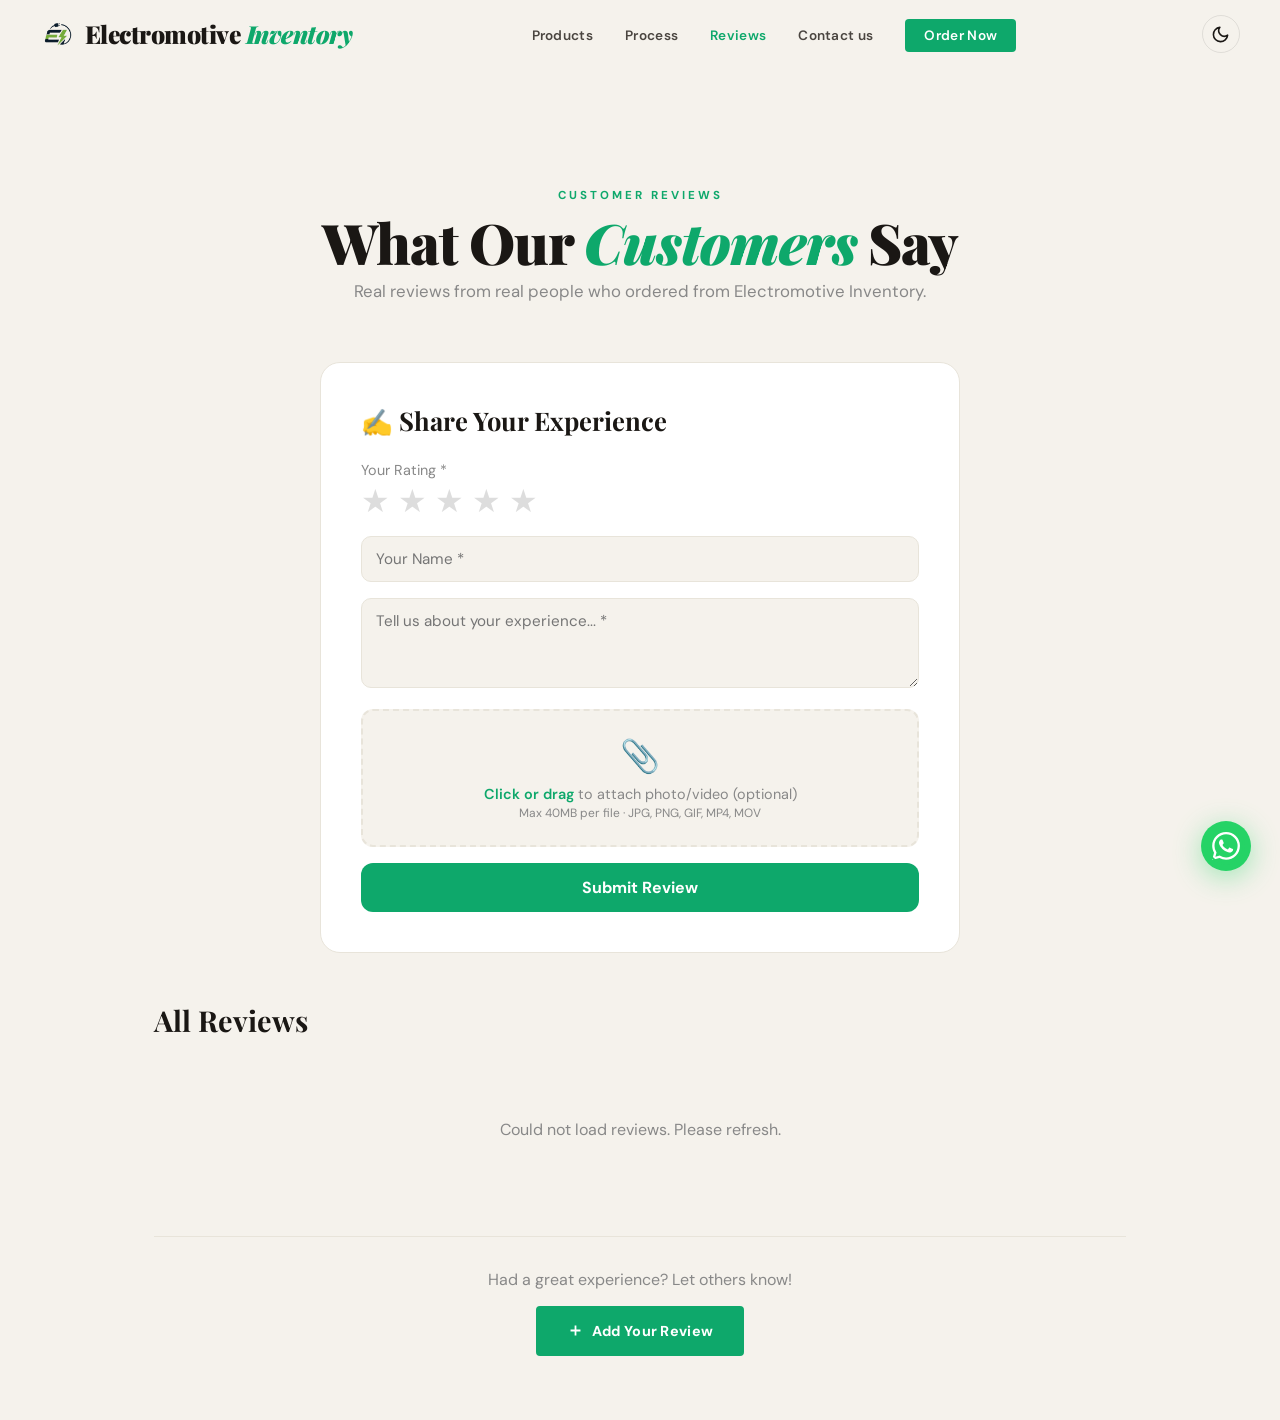
<file: reviews.html>
<!DOCTYPE html>
<html lang="en">
<head>
  <meta charset="UTF-8"/>
  <meta name="viewport" content="width=device-width, initial-scale=1.0"/>
  <title>Customer Reviews | Electromotive Inventory</title>
<meta name="description" content="Real reviews from Electromotive Inventory customers — EV scooter spare parts delivered across India. See why riders trust us.">
  <link rel="icon" type="image/x-icon" href="/assets/favicon/electromotive-inventory-favicon.ico">
  <link rel="icon" type="image/png" sizes="32x32" href="/assets/favicon/electromotive-inventory-favicon-32x32.png">
  <link rel="icon" type="image/png" sizes="16x16" href="/assets/favicon/electromotive-inventory-favicon-16x16.png">
  <link rel="apple-touch-icon" sizes="180x180" href="/assets/icons/electromotive-inventory-icon-180x180.png">
  <link rel="manifest" href="/assets/manifest.json">
  <meta name="theme-color" content="#0ea86b">
  <meta property="og:image" content="https://YOUR-DOMAIN.com/assets/social/electromotive-inventory-og-image-1200x630.png">
  <meta property="og:image:alt" content="ElectroMotive Inventory logo">
  <meta name="twitter:card" content="summary_large_image">
  <meta name="twitter:image" content="https://YOUR-DOMAIN.com/assets/social/electromotive-inventory-twitter-card-1200x675.png">

  <!-- Structured Data (JSON-LD) for Google Organization & Logo Crawling -->
  <script type="application/ld+json">
  {
    "@context": "https://schema.org",
    "@type": "Organization",
    "name": "Electromotive Inventory",
    "logo": {
      "@type": "ImageObject",
      "url": "/assets/logo/electromotive-inventory-logo-transparent-512w.png",
      "caption": "Electromotive Inventory Logo",
      "width": "512",
      "height": "512"
    },
    "image": "/assets/logo/electromotive-inventory-logo-transparent-512w.png"
  }
  </script>

  <link rel="preconnect" href="https://fonts.googleapis.com"/>
  <link href="https://fonts.googleapis.com/css2?family=Playfair+Display:wght@700;900&family=DM+Sans:wght@400;500;600;700&family=Space+Mono:wght@700&display=swap" rel="stylesheet"/>
  <link rel="stylesheet" href="style.css"/>
  <script>
    /* Apply the stored theme before first paint to avoid a flash of the
       wrong theme (same emi_theme key / data-theme attribute used by the
       page's own initTheme() later on DOMContentLoaded). */
    (function () {
      try {
        var stored = localStorage.getItem("emi_theme");
        var prefersDark = window.matchMedia && window.matchMedia("(prefers-color-scheme: dark)").matches;
        document.documentElement.setAttribute("data-theme", stored || (prefersDark ? "dark" : "light"));
      } catch (e) {}
    })();
  </script>
  <script src="config.js"></script>
  <style>
    /* ── REVIEWS PAGE — hardcoded light theme colors ── */
    :root {
      --rv-bg:      #f5f2ec;
      --rv-surface: #ffffff;
      --rv-border:  #e8e4da;
      --rv-text:    #1a1714;
      --rv-muted:   #888;
      --rv-accent:  #0ea86b;
      --rv-font-d:  'Playfair Display', serif;
      --rv-font-b:  'DM Sans', sans-serif;
    }
    /* Dark mode values live here (not just in style.css) because this
       block loads after style.css in the document — same-specificity
       :root rules that come later in source order win, so keeping the
       dark override in the same file/position it needs to beat avoids
       the earlier external override being silently discarded. */
    [data-theme="dark"] {
      --rv-bg:      #0e1210;
      --rv-surface: #161b19;
      --rv-border:  rgba(255,255,255,0.09);
      --rv-text:    #f0efe9;
      --rv-muted:   #9a9690;
      --rv-accent:  #0ea86b;
    }

    body {
      background: var(--rv-bg);
      color: var(--rv-text);
    }

    .reviews-page-hero {
      padding: 120px 5vw 60px;
      background: var(--rv-bg);
      text-align: center;
    }
    .reviews-page-hero .sec-tag { margin: 0 auto 12px; }
    .reviews-page-hero h1 { font-family: var(--rv-font-d); font-size: clamp(2rem,5vw,3.5rem); margin: 0 0 12px; color: var(--rv-text); }
    .reviews-page-hero p { color: var(--rv-muted); font-size: 1.05rem; }

    /* ── ADD REVIEW FORM ── */
    .add-review-section {
      background: var(--rv-surface);
      border-radius: 20px;
      padding: 2.5rem;
      max-width: 640px;
      margin: 0 auto 3rem;
      border: 1px solid var(--rv-border);
    }
    .add-review-section h2 { font-family: var(--rv-font-d); font-size: 1.6rem; margin: 0 0 1.5rem; color: var(--rv-text); }

    .star-picker { display: flex; gap: 8px; margin-bottom: 1.2rem; }
    .star-picker .sp { font-size: 2rem; cursor: pointer; color: #ddd; transition: color .15s, transform .15s; line-height:1; user-select:none; }
    .star-picker .sp.active, .star-picker .sp.hover { color: #f5a623; transform: scale(1.15); }

    .rev-input {
      width: 100%; box-sizing: border-box;
      background: var(--rv-bg); border: 1.5px solid var(--rv-border);
      border-radius: 10px; padding: 12px 14px;
      font-family: var(--rv-font-b); font-size: 0.95rem;
      color: var(--rv-text); outline: none; transition: border-color .2s;
      margin-bottom: 1rem;
    }
    .rev-input:focus { border-color: var(--rv-accent); }
    textarea.rev-input { resize: vertical; min-height: 90px; }

    .file-upload-area {
      border: 2px dashed var(--rv-border); border-radius: 12px;
      padding: 1.5rem; text-align: center; cursor: pointer;
      transition: border-color .2s, background .2s; margin-bottom: 1rem;
      background: var(--rv-bg);
    }
    .file-upload-area:hover { border-color: var(--rv-accent); background: rgba(255,77,46,.04); }
    .file-upload-area.drag-over { border-color: var(--rv-accent); background: rgba(255,77,46,.08); }
    .file-upload-area input { display: none; }
    .file-upload-area .fup-icon { font-size: 2rem; margin-bottom: 8px; }
    .file-upload-area .fup-text { font-size: 0.9rem; color: var(--rv-muted); }
    .file-upload-area .fup-text span { color: var(--rv-accent); font-weight: 600; }

    .file-preview-wrap { margin-bottom: 1rem; }
    .file-preview-item {
      display: flex; align-items: center; gap: 10px;
      background: var(--rv-bg); border: 1px solid var(--rv-border);
      border-radius: 10px; padding: 10px 14px; margin-bottom: 8px;
    }
    .file-preview-item img, .file-preview-item video {
      width: 56px; height: 56px; object-fit: cover; border-radius: 8px; flex-shrink: 0;
    }
    .fpi-name { flex: 1; font-size: 0.88rem; color: var(--rv-muted); overflow: hidden; text-overflow: ellipsis; white-space: nowrap; }
    .fpi-remove { background: none; border: none; color: #f44; cursor: pointer; font-size: 1.2rem; padding: 0 4px; }

    .submit-review-btn {
      width: 100%; padding: 14px; background: var(--rv-accent);
      color: white; border: none; border-radius: 12px;
      font-family: var(--rv-font-b); font-size: 1rem; font-weight: 700;
      cursor: pointer; transition: opacity .2s, transform .1s;
    }
    .submit-review-btn:hover { opacity: .88; }
    .submit-review-btn:active { transform: scale(.98); }
    .submit-review-btn:disabled { opacity: .5; cursor: not-allowed; }

    /* ── ALL REVIEWS GRID ── */
    .all-reviews-section { max-width: 1100px; margin: 0 auto; padding: 0 5vw 4rem; background: var(--rv-bg); }
    .all-reviews-section h2 { font-family: var(--rv-font-d); font-size: 1.8rem; margin-bottom: 2rem; color: var(--rv-text); }

    .reviews-grid {
      display: grid;
      grid-template-columns: repeat(auto-fill, minmax(300px, 1fr));
      gap: 1.5rem;
    }

    .review-card {
      background: var(--rv-surface); border-radius: 16px;
      padding: 1.5rem; border: 1px solid var(--rv-border);
      transition: transform .2s, box-shadow .2s;
    }
    .review-card:hover { transform: translateY(-3px); box-shadow: 0 8px 30px rgba(0,0,0,.08); }

    .rc-stars { color: #f5a623; font-size: 1.1rem; margin-bottom: 8px; letter-spacing: 2px; }
    .rc-text { font-size: 0.95rem; color: var(--rv-text); line-height: 1.6; margin-bottom: 1rem; }
    .rc-author { display: flex; align-items: center; gap: 10px; }
    .rc-av {
      width: 38px; height: 38px; border-radius: 50%;
      background: var(--rv-accent); color: white; display: flex;
      align-items: center; justify-content: center;
      font-weight: 700; font-size: 0.85rem; flex-shrink: 0;
    }
    .rc-name { font-weight: 600; font-size: 0.9rem; color: var(--rv-text); }
    .rc-date { font-size: 0.78rem; color: var(--rv-muted); }

    /* Media preview in review card — supports multiple photos/videos */
    .rc-media {
      margin-bottom: 1rem; border-radius: 12px; overflow: hidden;
      display: grid; gap: 4px;
    }
    .rc-media.rc-media-1 { grid-template-columns: 1fr; }
    .rc-media.rc-media-2 { grid-template-columns: 1fr 1fr; }
    .rc-media.rc-media-3,
    .rc-media.rc-media-4-plus { grid-template-columns: 1fr 1fr; }
    .rc-media-item { position: relative; cursor: pointer; }
    .rc-media-item img,
    .rc-media-item video {
      width: 100%; height: 140px; object-fit: cover;
      display: block; border-radius: 8px; transition: transform .3s;
    }
    .rc-media.rc-media-1 img,
    .rc-media.rc-media-1 video { height: 220px; }
    .rc-media-item:hover img { transform: scale(1.03); }
    .rc-media-more {
      position: absolute; inset: 0; background: rgba(0,0,0,.55);
      color: #fff; font-size: 1.1rem; font-weight: 700;
      display: flex; align-items: center; justify-content: center;
      border-radius: 8px;
    }
    /* Mute/unmute button on autoplaying review video previews */
    .rc-mute-btn {
      position: absolute; top: 6px; right: 6px; width: 28px; height: 28px;
      border: none; border-radius: 50%; background: rgba(0,0,0,.55); color: #fff;
      cursor: pointer; z-index: 3; display: flex; align-items: center; justify-content: center; padding: 0;
    }
    .rc-mute-btn:hover { background: rgba(0,0,0,.75); }
    .rc-mute-btn svg { width: 14px; height: 14px; }

    /* Lightbox */
    .lightbox {
      position: fixed; inset: 0; background: rgba(0,0,0,.92);
      display: flex; align-items: center; justify-content: center;
      z-index: 9999; opacity: 0; pointer-events: none; transition: opacity .25s;
    }
    .lightbox.open { opacity: 1; pointer-events: all; }
    #lightboxContent { position: relative; max-width: 92vw; max-height: 92vh; display: flex; align-items: center; justify-content: center; }
    #lightboxContent img,
    #lightboxContent video { max-width: 92vw; max-height: 92vh; border-radius: 12px; }
    .lightbox-close {
      position: absolute; top: 20px; right: 24px;
      width: 40px; height: 40px; border-radius: 50%;
      background: #000; border: none; color: #fff;
      font-size: 1.8rem; cursor: pointer; line-height: 1; z-index: 3;
      display: flex; align-items: center; justify-content: center;
    }
    .lightbox-nav-btn {
      position: absolute; top: 50%; transform: translateY(-50%);
      width: 44px; height: 44px; padding: 0; border-radius: 50%;
      border: 2px solid rgba(255,255,255,.35); background: rgba(0,0,0,.7); color: #fff; font-size: 2rem;
      line-height: 1; cursor: pointer; z-index: 3; display: flex; align-items: center; justify-content: center;
    }
    @media (hover: hover) and (pointer: fine) {
      .lightbox-nav-btn:hover { background: var(--rv-accent); border-color: var(--rv-accent); }
    }
    .lightbox-nav-btn:active { background: var(--rv-accent); border-color: var(--rv-accent); }
    .lightbox-prev { left: 16px; }
    .lightbox-next { right: 16px; }
    /* Custom mute/unmute button inside the lightbox video */
    .lb-mute-btn {
      position: absolute; bottom: 16px; right: 16px; width: 38px; height: 38px;
      border: none; border-radius: 50%; background: rgba(0,0,0,.55); color: #fff;
      cursor: pointer; z-index: 3; display: flex; align-items: center; justify-content: center; padding: 0;
    }
    .lb-mute-btn:hover { background: rgba(0,0,0,.75); }
    .lb-mute-btn svg { width: 18px; height: 18px; }

    /* Upload progress */
    .upload-progress { margin-bottom: 1rem; }
    .up-bar-wrap { background: var(--rv-border); border-radius: 8px; height: 6px; overflow: hidden; }
    .up-bar { height: 100%; background: var(--rv-accent); border-radius: 8px; transition: width .3s; width: 0%; }
    .up-label { font-size: 0.82rem; color: var(--rv-muted); margin-top: 4px; }

    /* Loading states */
    .reviews-loading { text-align: center; padding: 3rem; color: var(--rv-muted); }
    .no-reviews { text-align: center; padding: 3rem; color: var(--rv-muted); }

    .reviews-cta-bottom {
      text-align: center; margin-top: 3rem; padding-top: 2rem;
      border-top: 1px solid var(--rv-border);
    }

    @media (max-width: 600px) {
      .add-review-section { padding: 1.5rem; }
      .reviews-grid { grid-template-columns: 1fr; }
    }
  </style>
</head>
<body>

  <!-- FLOATING WHATSAPP -->
  <a href="#" class="float-wa" id="floatWA" title="Order on WhatsApp">
    <div class="float-wa-ring"></div>
    <svg viewBox="0 0 24 24" fill="white" width="28" height="28"><path d="M17.472 14.382c-.297-.149-1.758-.867-2.03-.967-.273-.099-.471-.148-.67.15-.197.297-.767.966-.94 1.164-.173.199-.347.223-.644.075-.297-.15-1.255-.463-2.39-1.475-.883-.788-1.48-1.761-1.653-2.059-.173-.297-.018-.458.13-.606.134-.133.298-.347.446-.52.149-.174.198-.298.298-.497.099-.198.05-.371-.025-.52-.075-.149-.669-1.612-.916-2.207-.242-.579-.487-.5-.669-.51-.173-.008-.371-.01-.57-.01-.198 0-.52.074-.792.372-.272.297-1.04 1.016-1.04 2.479 0 1.462 1.065 2.875 1.213 3.074.149.198 2.096 3.2 5.077 4.487.709.306 1.262.489 1.694.625.712.227 1.36.195 1.871.118.571-.085 1.758-.719 2.006-1.413.248-.694.248-1.289.173-1.413-.074-.124-.272-.198-.57-.347m-5.421 7.403h-.004a9.87 9.87 0 01-5.031-1.378l-.361-.214-3.741.982.998-3.648-.235-.374a9.86 9.86 0 01-1.51-5.26c.001-5.45 4.436-9.884 9.888-9.884 2.64 0 5.122 1.03 6.988 2.898a9.825 9.825 0 012.893 6.994c-.003 5.45-4.437 9.884-9.885 9.884m8.413-18.297A11.815 11.815 0 0012.05 0C5.495 0 .16 5.335.157 11.892c0 2.096.547 4.142 1.588 5.945L.057 24l6.305-1.654a11.882 11.882 0 005.683 1.448h.005c6.554 0 11.89-5.335 11.893-11.893a11.821 11.821 0 00-3.48-8.413z"/></svg>
  </a>

  <!-- NAVBAR -->
  <nav id="navbar">
    <a href="index.html" class="nav-logo">
      <img src="assets/icons/electromotive-inventory-icon-128x128.png" alt="ElectroMotive Inventory logo - EV battery and parts inventory management platform" class="logo-icon logo-icon-light" width="44" height="44" loading="eager">
      <img src="assets/icons-light/electromotive-inventory-icon-light-128x128.png" alt="ElectroMotive Inventory logo - EV battery and parts inventory management platform" class="logo-icon logo-icon-dark" width="44" height="44" loading="eager">
      <span class="logo-text logo-text-one-line">Electromotive<em> Inventory</em></span>
      <span class="logo-text logo-text-two-line">Electromotive<br><em>Inventory</em></span>
    </a>
    <ul class="nav-links">
      <li><a href="index.html#products">Products</a></li>
      <li><a href="index.html#how">Process</a></li>
      <li><a href="reviews.html" style="color:var(--accent)">Reviews</a></li>
      <li><a href="index.html#contacts">Contact us</a></li>
      <li><a href="index.html#products" class="nav-cta">Order Now</a></li>
    </ul>
    <button class="theme-toggle-btn" onclick="toggleTheme()" title="Switch theme" aria-label="Switch theme"></button>
    <button class="hamburger" id="hamburger" aria-label="Open menu">
      <span></span><span></span><span></span>
    </button>
    <div class="drawer" id="drawer">
      <button class="drawer-close" id="drawerClose" aria-label="Close menu">
        <svg viewBox="0 0 24 24" fill="none" stroke="currentColor" stroke-width="2.5" width="24" height="24">
          <line x1="18" y1="6" x2="6" y2="18"/><line x1="6" y1="6" x2="18" y2="18"/>
        </svg>
      </button>
      <div class="drawer-logo">Electromotive <em>Inventory</em></div>
      <ul class="drawer-links">
        <li><a href="index.html#products" class="dl">Products</a></li>
        <li><a href="index.html#how" class="dl">Process</a></li>
        <li><a href="reviews.html" class="dl">Reviews</a></li>
        <li><a href="index.html#contacts" class="dl">Contact us</a></li>
        <li><a href="index.html#products" class="dl dl-cta">Order Now</a></li>
      </ul>
    </div>
    <div class="drawer-backdrop" id="drawerBackdrop"></div>
  </nav>

  <!-- PAGE HERO -->
  <div class="reviews-page-hero">
    <div class="sec-tag">Customer Reviews</div>
    <h1>What Our <span class="red">Customers</span> Say</h1>
    <p>Real reviews from real people who ordered from Electromotive Inventory.</p>
  </div>

  <!-- ADD REVIEW FORM -->
  <div style="padding: 0 5vw; max-width: 1100px; margin: 0 auto;">
    <div class="add-review-section" id="addReviewSection">
      <h2>✍️ Share Your Experience</h2>

      <!-- Star Rating -->
      <div style="margin-bottom:1rem;">
        <label style="font-size:.9rem;color:#888;display:block;margin-bottom:6px;">Your Rating *</label>
        <div class="star-picker" id="starPicker">
          <span class="sp" data-val="1">★</span>
          <span class="sp" data-val="2">★</span>
          <span class="sp" data-val="3">★</span>
          <span class="sp" data-val="4">★</span>
          <span class="sp" data-val="5">★</span>
        </div>
      </div>

      <input type="text" class="rev-input" id="revName" placeholder="Your Name *" maxlength="60" autocomplete="name"/>
      <textarea class="rev-input" id="revText" placeholder="Tell us about your experience... *" maxlength="1000"></textarea>

      <!-- File Upload -->
      <div class="file-upload-area" id="fileUploadArea" onclick="document.getElementById('revFile').click()">
        <input type="file" id="revFile" accept="image/*,video/*" multiple/>
        <div class="fup-icon">📎</div>
        <div class="fup-text">
          <span>Click or drag</span> to attach photo/video (optional)<br>
          <small>Max 40MB per file · JPG, PNG, GIF, MP4, MOV</small>
        </div>
      </div>

      <!-- File Preview -->
      <div class="file-preview-wrap" id="filePreviewWrap"></div>

      <!-- Upload Progress -->
      <div class="upload-progress" id="uploadProgress" style="display:none">
        <div class="up-bar-wrap"><div class="up-bar" id="upBar"></div></div>
        <div class="up-label" id="upLabel">Uploading...</div>
      </div>

      <button class="submit-review-btn" id="submitReviewBtn" onclick="submitReview()">
        Submit Review
      </button>
    </div>
  </div>

  <!-- ALL REVIEWS -->
  <div class="all-reviews-section">
    <h2 id="reviewsHeading">All Reviews</h2>

    <div class="reviews-loading" id="reviewsLoading">
      <div class="product-skeleton" style="height:200px;border-radius:16px;margin-bottom:1rem;"></div>
      <div class="product-skeleton" style="height:200px;border-radius:16px;margin-bottom:1rem;"></div>
      <div class="product-skeleton" style="height:200px;border-radius:16px;"></div>
    </div>

    <div class="reviews-grid" id="reviewsGrid" style="display:none"></div>

    <div class="no-reviews" id="noReviews" style="display:none">
      <p style="font-size:1.1rem;">No reviews yet. Be the first to review!</p>
    </div>

    <!-- Bottom CTA -->
    <div class="reviews-cta-bottom">
      <p style="color:#888;margin-bottom:1rem;">Had a great experience? Let others know!</p>
      <button class="btn-primary" onclick="scrollToForm()" style="display:inline-flex;align-items:center;gap:8px;">
        <svg viewBox="0 0 24 24" fill="none" stroke="currentColor" stroke-width="2.5" width="17" height="17"><path d="M12 5v14M5 12h14"/></svg>
        Add Your Review
      </button>
    </div>
  </div>

  <!-- LIGHTBOX -->
  <div class="lightbox" id="lightbox" onclick="if(event.target===this) closeLightbox()">
    <button class="lightbox-close" onclick="closeLightbox()">&times;</button>
    <button class="lightbox-nav-btn lightbox-prev" id="lightboxPrev" onclick="changeLightboxMedia(-1)" style="display:none;"><svg viewBox="0 0 24 24" fill="none" stroke="currentColor" stroke-width="2.5" stroke-linecap="round" stroke-linejoin="round" width="20" height="20"><polyline points="15 18 9 12 15 6"></polyline></svg></button>
    <div id="lightboxContent"></div>
    <button class="lightbox-nav-btn lightbox-next" id="lightboxNext" onclick="changeLightboxMedia(1)" style="display:none;"><svg viewBox="0 0 24 24" fill="none" stroke="currentColor" stroke-width="2.5" stroke-linecap="round" stroke-linejoin="round" width="20" height="20"><polyline points="9 18 15 12 9 6"></polyline></svg></button>
  </div>

  <script>
    const API = window.EMI_API_URL;
    let selectedRating = 0;
    let selectedFiles  = [];

    /* ── INIT ── */
    document.addEventListener('DOMContentLoaded', () => {
      initTheme();
      initNavbar();
      initHamburger();
      initWALinks();
      loadReviews();
      initStarPicker();
      initFileUpload();

      // If ?focus=add in URL, scroll to form and focus name input
      if (new URLSearchParams(location.search).get('focus') === 'add') {
        setTimeout(() => {
          document.getElementById('addReviewSection').scrollIntoView({ behavior: 'smooth', block: 'center' });
          setTimeout(() => document.getElementById('revName').focus(), 600);
        }, 300);
      }
    });

    function scrollToForm() {
      document.getElementById('addReviewSection').scrollIntoView({ behavior: 'smooth', block: 'center' });
      setTimeout(() => document.getElementById('revName').focus(), 500);
    }

    /* ── STAR PICKER ── */
    function initStarPicker() {
      const stars = document.querySelectorAll('.sp');
      stars.forEach(s => {
        s.addEventListener('mouseenter', () => {
          const v = parseInt(s.dataset.val);
          stars.forEach(x => x.classList.toggle('hover', parseInt(x.dataset.val) <= v));
        });
        s.addEventListener('mouseleave', () => {
          stars.forEach(x => x.classList.remove('hover'));
        });
        s.addEventListener('click', () => {
          selectedRating = parseInt(s.dataset.val);
          stars.forEach(x => x.classList.toggle('active', parseInt(x.dataset.val) <= selectedRating));
        });
      });
    }

    /* ── FILE UPLOAD ── */
    function initFileUpload() {
      const area = document.getElementById('fileUploadArea');
      const inp  = document.getElementById('revFile');

      inp.addEventListener('change', e => handleFiles(e.target.files));

      area.addEventListener('dragover', e => { e.preventDefault(); area.classList.add('drag-over'); });
      area.addEventListener('dragleave', () => area.classList.remove('drag-over'));
      area.addEventListener('drop', e => {
        e.preventDefault(); area.classList.remove('drag-over');
        handleFiles(e.dataTransfer.files);
      });
    }

    function handleFiles(files) {
      Array.from(files).forEach(file => {
        if (file.size > 40 * 1024 * 1024) {
          showToast(`${file.name} is too large (max 40MB)`); return;
        }
        if (!file.type.startsWith('image/') && !file.type.startsWith('video/')) {
          showToast('Only images and videos allowed'); return;
        }
        selectedFiles.push(file);
      });
      renderFilePreviews();
    }

    function renderFilePreviews() {
      const wrap = document.getElementById('filePreviewWrap');
      wrap.innerHTML = '';
      selectedFiles.forEach((file, idx) => {
        const item = document.createElement('div');
        item.className = 'file-preview-item';
        const isVideo = file.type.startsWith('video/');
        const url = URL.createObjectURL(file);
        item.innerHTML = `
          ${isVideo
            ? `<video src="${url}" muted style="width:56px;height:56px;object-fit:cover;border-radius:8px;"></video>`
            : `<img src="${url}" alt="preview" style="width:56px;height:56px;object-fit:cover;border-radius:8px;">`}
          <span class="fpi-name">${file.name}</span>
          <span style="font-size:.78rem;color:#888;flex-shrink:0;">${(file.size/1024/1024).toFixed(1)}MB</span>
          <button class="fpi-remove" onclick="removeFile(${idx})">✕</button>
        `;
        wrap.appendChild(item);
      });
    }

    function removeFile(idx) {
      selectedFiles.splice(idx, 1);
      renderFilePreviews();
    }

    /* ── SUBMIT REVIEW ── */
    async function submitReview() {
      const name   = document.getElementById('revName').value.trim();
      const text   = document.getElementById('revText').value.trim();
      const btn    = document.getElementById('submitReviewBtn');

      if (!selectedRating) { showToast('Please select a star rating!'); return; }
      if (!name)           { showToast('Please enter your name!'); document.getElementById('revName').focus(); return; }
      if (!text)           { showToast('Please write your review!'); document.getElementById('revText').focus(); return; }

      btn.disabled = true;
      btn.textContent = 'Submitting...';

      // Upload every selected file (not just the first one)
      const media = [];
      if (selectedFiles.length > 0) {
        for (let i = 0; i < selectedFiles.length; i++) {
          const file = selectedFiles[i];
          try {
            const result = await uploadReviewMedia(file, i + 1, selectedFiles.length);
            media.push({
              url:  result.url,
              key:  result.key,
              type: file.type.startsWith('video/') ? 'video' : 'image',
            });
          } catch (err) {
            showToast(`"${file.name}" failed to upload. Continuing with the rest.`);
          }
        }
      }

      try {
        const res = await fetch(`${API}/api/reviews`, {
          method: 'POST',
          headers: { 'Content-Type': 'application/json' },
          body: JSON.stringify({ name, rating: selectedRating, text, media })
        });
        const data = await res.json();

        if (data.success) {
          showToast('✓ Review submitted! Thank you!');
          // Reset form
          document.getElementById('revName').value = '';
          document.getElementById('revText').value = '';
          selectedRating = 0;
          selectedFiles  = [];
          document.querySelectorAll('.sp').forEach(s => s.classList.remove('active'));
          document.getElementById('filePreviewWrap').innerHTML = '';
          document.getElementById('revFile').value = '';
          // Prepend new review
          prependReview(data.review);
        } else {
          showToast(data.error || 'Submission failed. Please try again.');
        }
      } catch {
        showToast('Network error. Please try again.');
      }

      btn.disabled = false;
      btn.textContent = 'Submit Review';
    }

    async function uploadReviewMedia(file, fileIndex, totalFiles) {
      const prog  = document.getElementById('uploadProgress');
      const bar   = document.getElementById('upBar');
      const label = document.getElementById('upLabel');
      prog.style.display = 'block';

      const filePrefix = (totalFiles && totalFiles > 1) ? `File ${fileIndex}/${totalFiles}: ` : '';

      // Use XHR for progress tracking
      return new Promise((resolve, reject) => {
        const formData = new FormData();
        formData.append('file', file);
        formData.append('folder', 'reviews');

        const xhr = new XMLHttpRequest();
        const token = localStorage.getItem('pm_token') || '';

        xhr.upload.addEventListener('progress', e => {
          if (e.lengthComputable) {
            const pct = Math.round(e.loaded / e.total * 100);
            bar.style.width  = pct + '%';
            label.textContent = `${filePrefix}Uploading... ${pct}%`;
          }
        });

        xhr.addEventListener('load', () => {
          prog.style.display = 'none';
          try {
            const data = JSON.parse(xhr.responseText);
            if (data.success) resolve(data);
            else reject(new Error(data.error));
          } catch { reject(new Error('Upload failed')); }
        });

        xhr.addEventListener('error', () => { prog.style.display = 'none'; reject(new Error('Network error')); });

        xhr.open('POST', `${API}/api/upload/review-media`);
        // Public endpoint — no auth needed for review media
        xhr.send(formData);
      });
    }

    /* ── LOAD REVIEWS ── */
    async function loadReviews() {
      try {
        const res     = await fetch(`${API}/api/reviews`);
        const reviews = await res.json();

        document.getElementById('reviewsLoading').style.display = 'none';

        if (!reviews.length) {
          document.getElementById('noReviews').style.display = 'block';
          document.getElementById('reviewsHeading').textContent = 'Reviews (0)';
          return;
        }

        document.getElementById('reviewsHeading').textContent = `All Reviews (${reviews.length})`;
        const grid = document.getElementById('reviewsGrid');
        grid.style.display = 'grid';
        grid.innerHTML = reviews.map(r => renderReviewCard(r)).join('');

      } catch {
        document.getElementById('reviewsLoading').style.display = 'none';
        document.getElementById('noReviews').style.display = 'block';
        document.getElementById('noReviews').innerHTML = '<p>Could not load reviews. Please refresh.</p>';
      }
    }

    function renderReviewCard(r) {
      const stars   = '★'.repeat(r.rating) + '☆'.repeat(5 - r.rating);
      const initials= r.name.split(' ').map(w => w[0]).join('').toUpperCase().slice(0, 2);
      const date    = new Date(r.createdAt).toLocaleDateString('en-IN', { day:'numeric', month:'short', year:'numeric' });

      // Normalize media: new `media` array, or fall back to legacy single mediaUrl fields
      const mediaList = Array.isArray(r.media) && r.media.length
        ? r.media
        : (r.mediaUrl ? [{ url: r.mediaUrl, type: r.mediaType || 'image' }] : []);

      let mediaHtml = '';
      if (mediaList.length) {
        const MAX_PREVIEW = 4;
        const shown = mediaList.slice(0, MAX_PREVIEW);
        const extra = mediaList.length - MAX_PREVIEW;
        const sizeClass = mediaList.length === 1 ? 'rc-media-1'
          : mediaList.length === 2 ? 'rc-media-2'
          : mediaList.length === 3 ? 'rc-media-3'
          : 'rc-media-4-plus';

        mediaHtml = `<div class="rc-media ${sizeClass}" data-review-id="${escapeHtml(r.id)}">` +
          shown.map((m, idx) => {
            const isLast = idx === shown.length - 1 && extra > 0;
            if (m.type === 'video') {
              return `
                <div class="rc-media-item" onclick="openReviewLightbox('${escapeHtml(r.id)}', ${idx})">
                  <video src="${escapeHtml(m.url)}" muted loop playsinline preload="metadata"></video>
                  <button class="rc-mute-btn" type="button" onclick="event.stopPropagation(); toggleReviewMute(this)">${muteIconSvg(true)}</button>
                  ${isLast ? `<div class="rc-media-more">+${extra}</div>` : ''}
                </div>`;
            }
            return `
              <div class="rc-media-item" onclick="openReviewLightbox('${escapeHtml(r.id)}', ${idx})">
                <img src="${escapeHtml(m.url)}" alt="Review photo" loading="lazy">
                ${isLast ? `<div class="rc-media-more">+${extra}</div>` : ''}
              </div>`;
          }).join('') +
        `</div>`;
      }

      return `
        <div class="review-card" data-review-id="${r.id}" data-media='${escapeHtml(JSON.stringify(mediaList))}'>
          <div class="rc-stars">${stars}</div>
          ${mediaHtml}
          <p class="rc-text">"${escapeHtml(r.text)}"</p>
          <div class="rc-author">
            <div class="rc-av">${initials}</div>
            <div>
              <div class="rc-name">${escapeHtml(r.name)}</div>
              <div class="rc-date">${date}</div>
            </div>
          </div>
        </div>
      `;
    }

    /* ── Professional speaker (mute/unmute) SVG icons ── */
    function muteIconSvg(isMuted) {
      return isMuted
        ? `<svg viewBox="0 0 24 24" fill="none" stroke="currentColor" stroke-width="2" stroke-linecap="round" stroke-linejoin="round"><polygon points="11 5 6 9 2 9 2 15 6 15 11 19 11 5" fill="currentColor" stroke="none"/><line x1="23" y1="9" x2="17" y2="15"/><line x1="17" y1="9" x2="23" y2="15"/></svg>`
        : `<svg viewBox="0 0 24 24" fill="none" stroke="currentColor" stroke-width="2" stroke-linecap="round" stroke-linejoin="round"><polygon points="11 5 6 9 2 9 2 15 6 15 11 19 11 5" fill="currentColor" stroke="none"/><path d="M15.54 8.46a5 5 0 0 1 0 7.07"/><path d="M19.07 4.93a10 10 0 0 1 0 14.14"/></svg>`;
    }

    function toggleReviewMute(btn) {
      const video = btn.previousElementSibling;
      if (!video || video.tagName !== 'VIDEO') return;
      video.muted = !video.muted;
      btn.innerHTML = muteIconSvg(video.muted);
    }

    function prependReview(r) {
      const grid = document.getElementById('reviewsGrid');
      grid.style.display = 'grid';
      document.getElementById('noReviews').style.display = 'none';
      grid.insertAdjacentHTML('afterbegin', renderReviewCard(r));
      // Update heading count
      const current = parseInt(document.getElementById('reviewsHeading').textContent.match(/\d+/)?.[0] || 0);
      document.getElementById('reviewsHeading').textContent = `All Reviews (${current + 1})`;
    }

    /* ── LIGHTBOX (supports multiple images/videos per review) ── */
    let lightboxMedia = [];
    let lightboxIndex = 0;

    function openReviewLightbox(reviewId, startIndex) {
      const card = document.querySelector(`.review-card[data-review-id="${reviewId}"]`);
      if (!card) return;
      try {
        lightboxMedia = JSON.parse(card.dataset.media);
      } catch {
        lightboxMedia = [];
      }
      if (!lightboxMedia.length) return;

      lightboxIndex = startIndex || 0;
      renderLightboxMedia();

      document.getElementById('lightbox').classList.add('open');
      document.body.style.overflow = 'hidden';
    }

    function renderLightboxMedia() {
      const content = document.getElementById('lightboxContent');
      const m = lightboxMedia[lightboxIndex];
      if (!m) return;

      if (m.type === 'video') {
        // No native `controls` — custom mute button only, so no browser UI
        // (play/seek bar/fullscreen icon) ever appears over the video.
        content.innerHTML = `
          <video id="lbVideo" src="${escapeHtml(m.url)}" autoplay muted loop playsinline></video>
          <button class="lb-mute-btn" type="button" onclick="toggleLightboxMute(this)">${muteIconSvg(true)}</button>
        `;
      } else {
        content.innerHTML = `<img src="${escapeHtml(m.url)}" alt="Review media">`;
      }

      const prevBtn = document.getElementById('lightboxPrev');
      const nextBtn = document.getElementById('lightboxNext');
      const showNav = lightboxMedia.length > 1;
      prevBtn.style.display = showNav ? 'flex' : 'none';
      nextBtn.style.display = showNav ? 'flex' : 'none';
    }

    function changeLightboxMedia(direction) {
      lightboxIndex += direction;
      if (lightboxIndex >= lightboxMedia.length) lightboxIndex = 0;
      if (lightboxIndex < 0) lightboxIndex = lightboxMedia.length - 1;
      renderLightboxMedia();
    }

    function toggleLightboxMute(btn) {
      const video = document.getElementById('lbVideo');
      if (!video) return;
      video.muted = !video.muted;
      btn.innerHTML = muteIconSvg(video.muted);
    }

    function closeLightbox() {
      document.getElementById('lightbox').classList.remove('open');
      document.body.style.overflow = '';
      document.getElementById('lightboxContent').innerHTML = '';
      lightboxMedia = [];
    }
    document.addEventListener('keydown', e => {
      if (!document.getElementById('lightbox').classList.contains('open')) return;
      if (e.key === 'Escape') closeLightbox();
      if (e.key === 'ArrowRight') changeLightboxMedia(1);
      if (e.key === 'ArrowLeft') changeLightboxMedia(-1);
    });

    /* ── HELPERS ── */
    function escapeHtml(s) {
      return String(s).replace(/&/g,'&amp;').replace(/</g,'&lt;').replace(/>/g,'&gt;').replace(/"/g,'&quot;');
    }

    function showToast(msg) {
      let t = document.getElementById('pm-toast');
      if (!t) { t = document.createElement('div'); t.id = 'pm-toast'; t.className = 'toast'; document.body.appendChild(t); }
      t.textContent = msg; t.classList.add('show');
      clearTimeout(t._timer);
      t._timer = setTimeout(() => t.classList.remove('show'), 2800);
    }

    /* ── NAVBAR / WA ── */
    function initNavbar() {
      const nav = document.getElementById('navbar');
      if (!nav) return;
      const update = () => nav.classList.toggle('scrolled', window.scrollY > 50);
      window.addEventListener('scroll', update, { passive: true }); update();
    }
    function initHamburger() {
      const btn = document.getElementById('hamburger');
      const drawer = document.getElementById('drawer');
      const backdrop = document.getElementById('drawerBackdrop');
      const closeBtn = document.getElementById('drawerClose');
      if (!btn) return;
      const open = () => { drawer.classList.add('open'); backdrop.classList.add('open'); btn.classList.add('open'); document.body.style.overflow = 'hidden'; };
      const close = () => { drawer.classList.remove('open'); backdrop.classList.remove('open'); btn.classList.remove('open'); document.body.style.overflow = ''; };
      btn.addEventListener('click', () => drawer.classList.contains('open') ? close() : open());
      backdrop.addEventListener('click', close);
      if (closeBtn) closeBtn.addEventListener('click', close);
      document.querySelectorAll('.dl').forEach(a => a.addEventListener('click', close));
      document.addEventListener('keydown', e => { if (e.key === 'Escape') close(); });
    }
    function initWALinks() {
      const msg = encodeURIComponent(`Hello ${window.BRAND_NAME}!\n\nI'd like to enquire about your EV scooter spare parts.\nPlease help me get started!\n\n(Sent from ${window.BRAND_NAME})`);
      const link = `https://wa.me/${window.EMI_WHATSAPP_NUMBER}?text=${msg}`;
      ['floatWA','footerWA'].forEach(id => { const el = document.getElementById(id); if(el) el.href = link; });
    }

    /* ── THEME (LIGHT / DARK) — shared logic with script.js, duplicated
       here since reviews.html doesn't load script.js separately. ── */
    function initTheme() {
      const stored = localStorage.getItem('emi_theme');
      const prefersDark = window.matchMedia && window.matchMedia('(prefers-color-scheme: dark)').matches;
      const theme = stored || (prefersDark ? 'dark' : 'light');
      document.documentElement.setAttribute('data-theme', theme);
      updateThemeToggleIcon(theme);
    }
    function toggleTheme() {
      const current = document.documentElement.getAttribute('data-theme') === 'dark' ? 'dark' : 'light';
      const next = current === 'dark' ? 'light' : 'dark';
      document.documentElement.setAttribute('data-theme', next);
      localStorage.setItem('emi_theme', next);
      updateThemeToggleIcon(next);
    }
    function updateThemeToggleIcon(theme) {
      document.querySelectorAll('.theme-toggle-btn').forEach(btn => {
        btn.innerHTML = theme === 'dark' ? sunIconSvgTheme() : moonIconSvgTheme();
        btn.title = theme === 'dark' ? 'Switch to light mode' : 'Switch to dark mode';
      });
    }
    function sunIconSvgTheme() {
      return `<svg viewBox="0 0 24 24" fill="none" stroke="currentColor" stroke-width="2" stroke-linecap="round" stroke-linejoin="round" width="19" height="19"><circle cx="12" cy="12" r="5"/><line x1="12" y1="1" x2="12" y2="3"/><line x1="12" y1="21" x2="12" y2="23"/><line x1="4.22" y1="4.22" x2="5.64" y2="5.64"/><line x1="18.36" y1="18.36" x2="19.78" y2="19.78"/><line x1="1" y1="12" x2="3" y2="12"/><line x1="21" y1="12" x2="23" y2="12"/><line x1="4.22" y1="19.78" x2="5.64" y2="18.36"/><line x1="18.36" y1="5.64" x2="19.78" y2="4.22"/></svg>`;
    }
    function moonIconSvgTheme() {
      return `<svg viewBox="0 0 24 24" fill="none" stroke="currentColor" stroke-width="2" stroke-linecap="round" stroke-linejoin="round" width="19" height="19"><path d="M21 12.79A9 9 0 1 1 11.21 3 7 7 0 0 0 21 12.79z"/></svg>`;
    }
  </script>
</body>
</html>
</file>
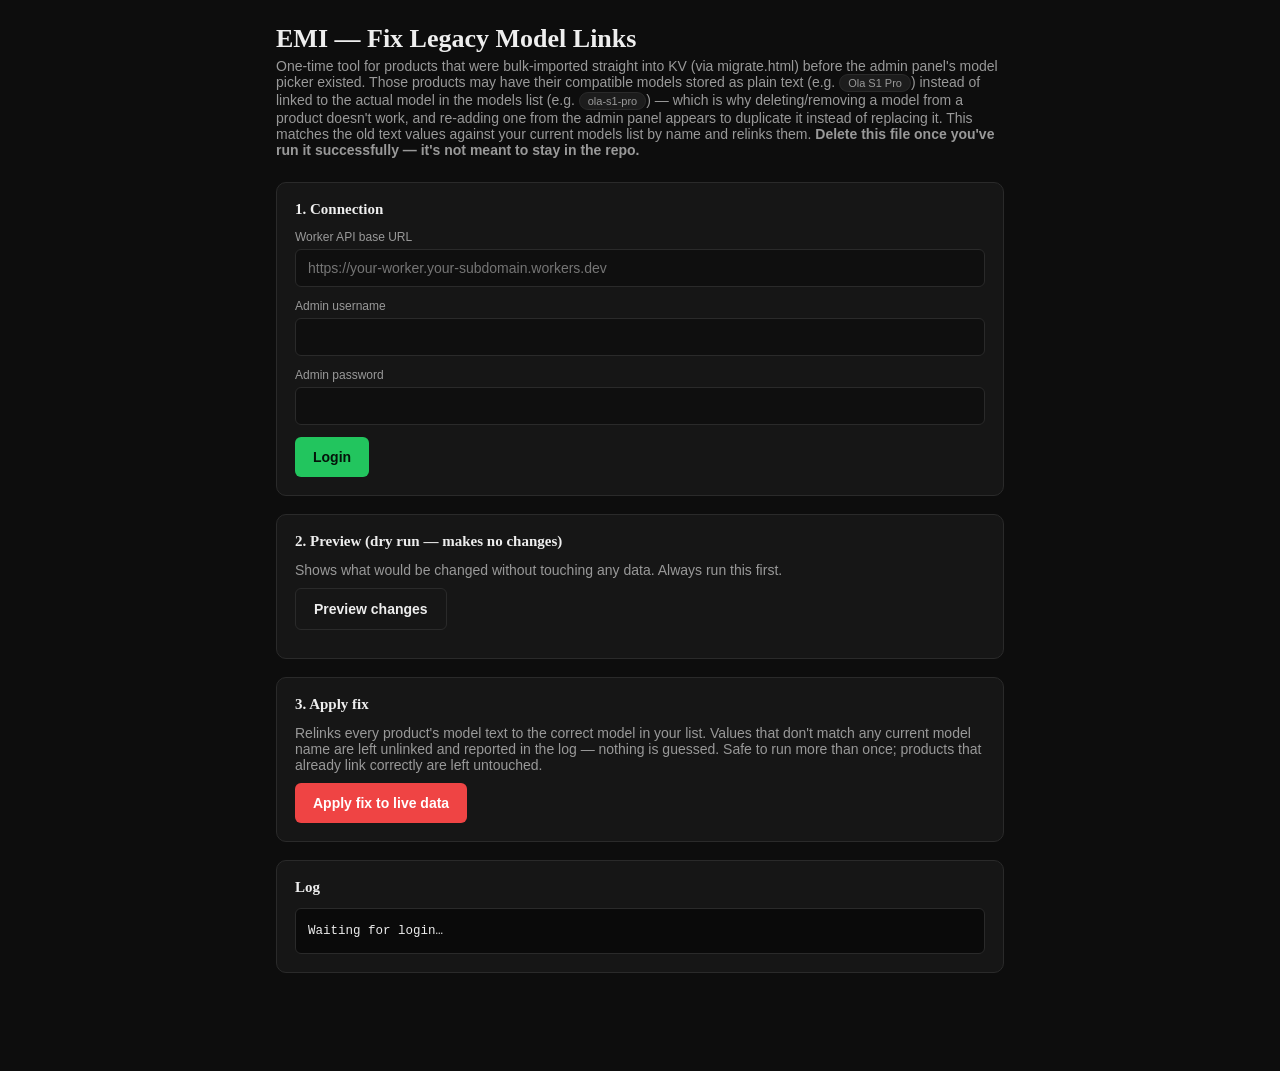
<file: temp.html>
<!DOCTYPE html>
<html lang="en">
<head>
<meta charset="UTF-8">
<meta name="viewport" content="width=device-width, initial-scale=1.0">
<title>EMI — Fix Legacy Model Links (one-time)</title>
<style>
:root{
--bg:#0d0d0d; --panel:#161616; --border:#2a2a2a; --text:#eee; --muted:#999;
--green:#22c55e; --green-dark:#16a34a; --red:#ef4444; --gold:#c9a227;
}
*{box-sizing:border-box;}
body{
background:var(--bg); color:var(--text); font-family:Arial, Helvetica, sans-serif;
margin:0; padding:24px 16px 80px; max-width:760px; margin-inline:auto;
}
h1{font-family:Georgia, 'Times New Roman', serif; font-size:26px; margin:0 0 4px;}
p.sub{color:var(--muted); margin:0 0 24px; font-size:14px;}
.panel{
background:var(--panel); border:1px solid var(--border); border-radius:10px;
padding:18px; margin-bottom:18px;
}
.panel h2{font-size:15px; margin:0 0 12px; font-family:Georgia, serif;}
label{display:block; font-size:12px; color:var(--muted); margin-bottom:5px;}
input[type=text], input[type=password]{
width:100%; background:#0f0f0f; border:1px solid var(--border); color:var(--text);
padding:10px 12px; border-radius:6px; font-size:14px; margin-bottom:12px;
}
input:focus{outline:1px solid var(--gold);}
button{
background:var(--green); color:#04140a; font-weight:bold; border:none;
padding:12px 18px; border-radius:6px; cursor:pointer; font-size:14px;
transition:background .15s;
}
button:hover{background:var(--green-dark);}
button:disabled{background:#3a3a3a; color:#777; cursor:not-allowed;}
button.secondary{background:transparent; border:1px solid var(--border); color:var(--text);}
button.secondary:hover{background:#222;}
button.danger{background:var(--red); color:#fff;}
button.danger:hover{background:#c73030;}
#log{
background:#0a0a0a; border:1px solid var(--border); border-radius:6px;
padding:12px; font-family:'Courier New', monospace; font-size:12.5px;
max-height:420px; overflow-y:auto; white-space:pre-wrap; line-height:1.6;
}
.row{display:flex; gap:12px; flex-wrap:wrap;}
.ok{color:var(--green);}
.err{color:var(--red);}
.info{color:#7fb3ff;}
.warn{color:var(--gold);}
.badge{
display:inline-block; background:#1c1c1c; border:1px solid var(--border);
padding:2px 8px; border-radius:20px; font-size:11px; color:var(--muted);
}
</style>
</head>
<body>

<h1>EMI — Fix Legacy Model Links</h1>
<p class="sub">One-time tool for products that were bulk-imported straight into KV (via migrate.html) before the admin
panel's model picker existed. Those products may have their compatible models stored as plain text
(e.g. <span class="badge">Ola S1 Pro</span>) instead of linked to the actual model in the models list
(e.g. <span class="badge">ola-s1-pro</span>) — which is why deleting/removing a model from a product doesn't work,
and re-adding one from the admin panel appears to duplicate it instead of replacing it.
This matches the old text values against your current models list by name and relinks them.
<strong>Delete this file once you've run it successfully — it's not meant to stay in the repo.</strong></p>

<div class="panel">
<h2>1. Connection</h2>
<label for="apiBase">Worker API base URL</label>
<input type="text" id="apiBase" placeholder="https://your-worker.your-subdomain.workers.dev">
<label for="username">Admin username</label>
<input type="text" id="username" autocomplete="off">
<label for="password">Admin password</label>
<input type="password" id="password" autocomplete="off">
<button id="loginBtn">Login</button>
<span id="loginStatus" style="margin-left:10px; font-size:13px;"></span>
</div>

<div class="panel">
<h2>2. Preview (dry run — makes no changes)</h2>
<p class="sub" style="margin-bottom:10px;">Shows what would be changed without touching any data. Always run this first.</p>
<button id="previewBtn" class="secondary" disabled>Preview changes</button>
<div id="previewResult" style="margin-top:10px;"></div>
</div>

<div class="panel">
<h2>3. Apply fix</h2>
<p class="sub" style="margin-bottom:10px;">
Relinks every product's model text to the correct model in your list. Values that don't match any current
model name are left unlinked and reported in the log — nothing is guessed. Safe to run more than once;
products that already link correctly are left untouched.
</p>
<button id="applyBtn" class="danger" disabled>Apply fix to live data</button>
</div>

<div class="panel">
<h2>Log</h2>
<div id="log">Waiting for login…</div>
</div>

<script>
let TOKEN = null;
const logEl = document.getElementById("log");

function log(msg, cls){
  const line = document.createElement("div");
  if (cls) line.className = cls;
  line.textContent = msg;
  logEl.appendChild(line);
  logEl.scrollTop = logEl.scrollHeight;
}
function clearLog(){ logEl.innerHTML = ""; }
function apiBase(){
  return document.getElementById("apiBase").value.trim().replace(/\/+$/, "");
}

document.getElementById("loginBtn").addEventListener("click", async () => {
  clearLog();
  const base = apiBase();
  const username = document.getElementById("username").value.trim();
  const password = document.getElementById("password").value;
  const statusEl = document.getElementById("loginStatus");

  if (!base || !username || !password) {
    log("Fill in API base URL, username, and password first.", "err");
    return;
  }

  statusEl.textContent = "Logging in…";
  try {
    const res = await fetch(`${base}/api/auth/login`, {
      method: "POST",
      headers: { "Content-Type": "application/json" },
      body: JSON.stringify({ username, password })
    });
    const data = await res.json();
    if (!res.ok || !data.token) {
      statusEl.textContent = "";
      log(`Login failed: ${data.error || res.status}`, "err");
      return;
    }
    TOKEN = data.token;
    statusEl.textContent = "✓ Logged in";
    statusEl.className = "ok";
    log("Login successful. Token acquired.", "ok");
    document.getElementById("previewBtn").disabled = false;
    document.getElementById("applyBtn").disabled = false;
  } catch (e) {
    statusEl.textContent = "";
    log(`Network error during login: ${e.message}`, "err");
    log("If this is a CORS error, make sure ALLOWED_ORIGIN on the worker includes the origin this page is served from (or open this file via a local server, not file://).", "warn");
  }
});

/* Computes the same remap the backend would apply, purely for preview —
   fetches products + models directly (read-only endpoints, no auth
   needed) and shows what WOULD change without writing anything. */
document.getElementById("previewBtn").addEventListener("click", async () => {
  const base = apiBase();
  const resultEl = document.getElementById("previewResult");
  resultEl.innerHTML = "Checking…";
  clearLog();
  try {
    const [prodRes, modRes] = await Promise.all([
      fetch(`${base}/api/products`),
      fetch(`${base}/api/models`)
    ]);
    const products = await prodRes.json();
    const models   = await modRes.json();

    const idSet  = new Set((models || []).map(m => m.id));
    const byName = new Map((models || []).map(m => [String(m.name || "").trim().toLowerCase(), m.id]));

    let productsAffected = 0;
    const unmatchedValues = [];

    (Array.isArray(products) ? products : []).forEach(p => {
      if (!Array.isArray(p.models) || !p.models.length) return;
      let changed = false;
      const seen = new Set();
      p.models.forEach(raw => {
        const value = String(raw).trim();
        if (!value) { changed = true; return; }
        if (idSet.has(value)) {
          if (seen.has(value)) changed = true;
          seen.add(value);
          return;
        }
        const mapped = byName.get(value.toLowerCase());
        if (mapped) {
          changed = true;
          if (seen.has(mapped)) changed = true;
          seen.add(mapped);
        } else {
          changed = true;
          unmatchedValues.push({ product: p.name, value });
        }
      });
      if (changed) {
        productsAffected++;
        log(`Would fix: "${p.name}" — [${p.models.join(", ")}]`, "info");
      }
    });

    let html = `<div class="${productsAffected ? 'warn' : 'ok'}">
      ${productsAffected} product(s) would be updated.
    </div>`;
    if (unmatchedValues.length) {
      html += `<div class="err" style="margin-top:6px;">
        ${unmatchedValues.length} value(s) don't match any current model name and would be dropped
        (add a matching model in the admin panel first if you want to keep them):
      </div>`;
      html += unmatchedValues.map(u =>
        `<div class="err">&nbsp;&nbsp;• "${u.value}" on "${u.product}"</div>`
      ).join("");
    }
    resultEl.innerHTML = html;
    log(`Preview complete — ${productsAffected} product(s) would change, ${unmatchedValues.length} unmatched value(s).`, productsAffected ? "warn" : "ok");
  } catch (e) {
    resultEl.innerHTML = `<span class="err">Preview failed: ${e.message}</span>`;
    log(`Preview failed: ${e.message}`, "err");
  }
});

document.getElementById("applyBtn").addEventListener("click", async () => {
  if (!TOKEN) { log("Login first.", "err"); return; }
  const base = apiBase();
  const btn  = document.getElementById("applyBtn");
  btn.disabled = true;
  clearLog();
  log("Applying fix — calling backend to relink legacy model values…", "info");

  try {
    const res = await fetch(`${base}/api/admin/models/normalize`, {
      method: "POST",
      headers: { "Authorization": `Bearer ${TOKEN}` }
    });
    const data = await res.json();
    if (!res.ok || data.error) {
      log(`Failed: ${data.error || res.status}`, "err");
      btn.disabled = false;
      return;
    }
    log(`✓ Done — ${data.productsTouched} product(s) relinked.`, "ok");
    const unmatched = Array.isArray(data.unmatched) ? data.unmatched : [];
    if (unmatched.length) {
      log(`${unmatched.length} value(s) couldn't be matched and were dropped:`, "warn");
      unmatched.forEach(u => log(`  • "${u.value}" on "${u.productName}"`, "warn"));
    } else {
      log("No unmatched values — everything relinked cleanly.", "ok");
    }
    log("You can now verify in the admin panel, then delete this file.", "info");
  } catch (e) {
    log(`Network error: ${e.message}`, "err");
  }
  btn.disabled = false;
});
</script>
</body>
</html>
</file>
<file: style.css>
/* ============================================================
   ELECTROMOTIVE INVENTORY — style.css  |  Font: Playfair Display + DM Sans
   ============================================================ */

/* ---- VARIABLES ---- */
:root {
  --accent:  #ff4d2e;
  --accent2: #ffb300;
  --wa:      #25d366;
  --bg:      #faf8f4;
  --bg2:     #ffffff;
  --bg3:     #f0ece3;
  --ink:     #1a1714;
  --ink2:    #4a4540;
  --muted:   #9a9088;
  --border:  rgba(0,0,0,0.09);
  --shadow:  0 4px 24px rgba(0,0,0,0.07);
  --shadow-h:0 16px 48px rgba(0,0,0,0.14);
  --nav-h:   68px;
  /* Always-inverted surface: used for decorative sections/controls that are
     intentionally dark-on-light-theme regardless of the active theme (footer,
     "how it works" band, marquee, dark-chip hover states). Kept separate from
     --ink (which is the theme-reactive text/foreground color) so flipping the
     site into dark mode can't turn these surfaces light. */
  --ink-solid: #1a1714;
}

/* ---- RESET ---- */
*, *::before, *::after { box-sizing: border-box; margin: 0; padding: 0; }
html { scroll-behavior: smooth; }
body {
  background: var(--bg);
  color: var(--ink);
  font-family: 'DM Sans', sans-serif;
  overflow-x: hidden;
  padding-top: var(--nav-h);
}

/* ============================================================
   NAVBAR  — transparent on top, solid on scroll
   ============================================================ */
nav {
  position: fixed;
  top: 0; left: 0; right: 0;
  height: var(--nav-h);
  z-index: 1000;
  display: flex;
  align-items: center;
  justify-content: space-between;
  padding: 0 2.5rem;
  transition: background 0.35s, box-shadow 0.35s;
}
nav.scrolled {
  background: rgba(250,248,244,0.97);
  backdrop-filter: blur(14px);
  box-shadow: 0 1px 0 var(--border);
}

/* Logo */
.nav-logo {
  display: flex; align-items: center; gap: 0.55rem;
  text-decoration: none; flex-shrink: 0;
}
.logo-icon { width: 36px; height: 36px;  border-radius:50%; }
/* Navbar background follows data-theme (light or dark), independent of
   scroll state, so the logo variant needs to follow it too. */
.logo-icon-dark { display: none; }
[data-theme="dark"] .logo-icon-light { display: none; }
[data-theme="dark"] .logo-icon-dark { display: inline-block; }
.logo-text {
  font-family: 'Playfair Display', serif;
  font-size: 1.55rem; font-weight: 900;
  color: var(--ink); line-height: 1;
  letter-spacing: -0.5px;
}
.logo-text em { color: var(--accent); font-style: italic; }

/* Desktop nav links */
.nav-links {
  display: flex;
  align-items: center;
  gap: 2rem;
  list-style: none;
}
.nav-links a {
  font-size: 0.85rem;
  font-weight: 600;
  color: var(--ink2);
  text-decoration: none;
  letter-spacing: 0.3px;
  transition: color 0.2s;
  position: relative;
}
.nav-links a::after {
  content: '';
  position: absolute; bottom: -3px; left: 0;
  width: 0; height: 2px;
  background: var(--accent);
  transition: width 0.25s ease;
}
.nav-links a:hover { color: var(--accent); }
.nav-links a:hover::after { width: 100%; }
.nav-cta {
  background: var(--accent) !important;
  color: #fff !important;
  padding: 0.5rem 1.2rem !important;
  border-radius: 4px !important;
  transition: background 0.2s, transform 0.2s !important;
}
.nav-cta::after { display: none !important; }
.nav-cta:hover { background: var(--ink-solid) !important; transform: translateY(-2px); }

/* Hamburger — hidden on desktop */
.hamburger {
  display: none;
  flex-direction: column;
  justify-content: center;
  align-items: center;
  gap: 5px;
  width: 42px; height: 42px;
  background: var(--bg3);
  border: 1.5px solid var(--border);
  border-radius: 8px;
  cursor: pointer;
  flex-shrink: 0;
  transition: background 0.2s;
}
.hamburger:hover { background: var(--accent); }
.hamburger span {
  display: block;
  width: 20px; height: 2px;
  background: var(--ink);
  border-radius: 2px;
  transition: transform 0.3s, opacity 0.3s, background 0.2s;
}
.hamburger:hover span { background: #fff; }
.hamburger.open span:nth-child(1) { transform: translateY(7px) rotate(45deg); }
.hamburger.open span:nth-child(2) { opacity: 0; transform: scaleX(0); }
.hamburger.open span:nth-child(3) { transform: translateY(-7px) rotate(-45deg); }

/* Drawer */
.drawer {
  position: fixed;
  top: 0; right: -100%;
  width: min(320px, 85vw);
  height: 100vh;
  background: var(--bg2);
  box-shadow: -6px 0 40px rgba(0,0,0,0.15);
  z-index: 2000;
  padding: 1.5rem;
  display: flex;
  flex-direction: column;
  gap: 1.5rem;
  transition: right 0.38s cubic-bezier(0.16,1,0.3,1);
}
.drawer.open { right: 0; }

.drawer-close {
  align-self: flex-end;
  width: 38px; height: 38px;
  background: var(--bg3);
  border: none; border-radius: 6px;
  display: flex; align-items: center; justify-content: center;
  cursor: pointer; color: var(--ink);
  transition: background 0.2s;
}
.drawer-close:hover { background: var(--accent); color: #fff; }

.drawer-logo {
  font-family: 'Playfair Display', serif;
  font-size: 1.6rem; font-weight: 900;
  color: var(--ink);
}
.drawer-logo em { color: var(--accent); font-style: italic; }

.drawer-links {
  list-style: none;
  display: flex;
  flex-direction: column;
  gap: 0.2rem;
}
.dl {
  display: block;
  padding: 0.9rem 0.5rem;
  font-size: 1.05rem;
  font-weight: 600;
  color: var(--ink2);
  text-decoration: none;
  border-bottom: 1px solid var(--border);
  transition: color 0.2s, padding-left 0.2s;
}
.dl:hover { color: var(--accent); padding-left: 0.8rem; }
.dl-cta {
  display: inline-block;
  margin-top: 0.8rem;
  background: var(--accent);
  color: #fff !important;
  padding: 0.8rem 1.8rem !important;
  border-radius: 4px;
  border-bottom: none !important;
  text-align: center;
}

.drawer-backdrop {
  position: fixed; inset: 0;
  background: rgba(0,0,0,0.4);
  z-index: 1999;
  opacity: 0; pointer-events: none;
  transition: opacity 0.3s;
}
.drawer-backdrop.open { opacity: 1; pointer-events: all; }

/* ============================================================
   FLOATING WHATSAPP
   ============================================================ */
.float-wa {
  position: fixed; bottom: 1.8rem; right: 1.8rem;
  width: 50px; height: 50px;
  background: var(--wa); border-radius: 50%;
  display: flex; align-items: center; justify-content: center;
  box-shadow: 0 6px 28px rgba(37,211,102,0.42);
  text-decoration: none; z-index: 500;
  animation: floatBob 3s ease-in-out infinite;
}
.float-wa:hover { animation-play-state: paused; transform: scale(1.12); }
.float-wa-ring {
  position: absolute; width: 75%; height: 75%;
  border-radius: 50%; border: 2px solid var(--wa);
  animation: waRing 2.2s ease-out infinite;
}
@keyframes floatBob { 0%,100%{transform:translateY(0)} 50%{transform:translateY(-7px)} }
@keyframes waRing   { 0%{transform:scale(1);opacity:1} 100%{transform:scale(2.3);opacity:0} }

/* ============================================================
   HERO
   ============================================================ */
#hero {
  min-height: calc(100vh - var(--nav-h));
  display: grid;
  grid-template-columns: 1fr 1fr;
  align-items: center;
  padding: 4rem 2.5rem;
  background: var(--bg);
  position: relative;
  overflow: hidden;
}
.hero-bg-text {
  position: absolute;
  font-family: 'Playfair Display', serif;
  font-size: clamp(7rem,17vw,20rem);
  font-weight: 900; font-style: italic;
  color: var(--ink); opacity: 0.03;
  top: 50%; left: 50%;
  transform: translate(-50%,-50%);
  white-space: nowrap; pointer-events: none;
  letter-spacing: -4px;
}
.hero-left { animation: slideInL 0.8s cubic-bezier(0.16,1,0.3,1) both; }
@keyframes slideInL { from{opacity:0;transform:translateX(-40px)} to{opacity:1;transform:none} }

.hero-tag {
  display: inline-flex; align-items: center; gap: 0.5rem;
  background: var(--accent2); color: var(--ink);
  padding: 0.28rem 0.9rem;
  font-size: 0.72rem; font-weight: 700;
  letter-spacing: 2.5px; text-transform: uppercase;
  border-radius: 2px; margin-bottom: 1.2rem;
}
.tag-dot {
  width: 7px; height: 7px; border-radius: 50%;
  background: var(--accent);
  animation: blink 1.5s ease-in-out infinite;
}
@keyframes blink { 0%,100%{opacity:1} 50%{opacity:0.2} }

h1 {
  font-family: 'Playfair Display', serif;
  font-size: clamp(3.2rem,6.5vw,7.5rem);
  font-weight: 900; line-height: 0.95;
  letter-spacing: -1px; color: var(--ink);
  margin-bottom: 1.2rem;
}
h1 .red      { color: var(--accent); font-style: italic; }
h1 .h-outline { -webkit-text-stroke: 2px var(--ink); color: transparent; }

.hero-sub {
  font-size: 1rem; color: var(--ink2);
  max-width: 420px; line-height: 1.75; margin-bottom: 2rem;
}
.hero-btns { display: flex; gap: 1rem; flex-wrap: wrap; margin-bottom: 2.5rem; }

.hero-stats { display: flex; align-items: center; gap: 1.5rem; flex-wrap: wrap; }
.stat { display: flex; flex-direction: column; }
.stat-num {
  font-family: 'Playfair Display', serif;
  font-size: 1.9rem; font-weight: 900;
  color: var(--accent); line-height: 1;
}
.stat-label { font-size: 0.66rem; font-weight: 600; letter-spacing: 1.5px; text-transform: uppercase; color: var(--muted); }
.stat-divider { width: 1px; height: 32px; background: var(--border); }

/* Hero right cards */
.hero-right {
  display: flex; align-items: center; justify-content: center;
  animation: slideInR 0.8s 0.2s cubic-bezier(0.16,1,0.3,1) both;
}
@keyframes slideInR { from{opacity:0;transform:translateX(40px)} to{opacity:1;transform:none} }
.hero-card-stack { position: relative; width: 340px; height: 400px; }
.h-card {
  position: absolute; width: 240px; height: 280px;
  background: var(--bg2); border-radius: 12px;
  box-shadow: var(--shadow); overflow: hidden;
  display: flex; flex-direction: column;
  align-items: center; justify-content: flex-end; padding-bottom: 0.8rem;
}
.h-card img { position: absolute; inset: 0; width: 100%; height: 85%; object-fit: cover; }
.hc-label {
  position: relative; z-index: 1;
  font-family: 'DM Sans', sans-serif; font-size: 0.82rem; font-weight: 700;
  color: #fff; background: rgba(0,0,0,0.5);
  padding: 0.25rem 0.9rem; border-radius: 20px;
  backdrop-filter: blur(4px);
}
.card-back  { left: 0;   bottom: 0;   transform: rotate(-7deg); animation: fc1 4.2s ease-in-out infinite; }
.card-mid   { left: 50px;bottom: 20px;transform: rotate(3deg);  animation: fc2 4.8s ease-in-out infinite; }
.card-front { left: 95px;bottom: 48px;transform: rotate(-1deg); animation: fc3 5.4s ease-in-out infinite; }
@keyframes fc1 { 0%,100%{transform:rotate(-7deg) translateY(0)} 50%{transform:rotate(-7deg) translateY(-9px)} }
@keyframes fc2 { 0%,100%{transform:rotate(3deg)  translateY(0)} 50%{transform:rotate(3deg)  translateY(-7px)} }
@keyframes fc3 { 0%,100%{transform:rotate(-1deg) translateY(0)} 50%{transform:rotate(-1deg) translateY(-11px)} }

.hero-badge {
  position: absolute; bottom: 1.2rem; right: -0.5rem;
  width: 95px; height: 95px;
  background: var(--accent); border-radius: 50%;
  display: flex; align-items: center; justify-content: center;
  animation: spin360 10s linear infinite;
  box-shadow: 0 6px 24px rgba(255,77,46,0.4);
}
@keyframes spin360 { to{transform:rotate(360deg)} }
.hb-spin {
  font-family: 'DM Sans', sans-serif;
  font-size: 0.7rem; font-weight: 700;
  color: #fff; text-align: center; line-height: 1.3; letter-spacing: 0.5px;
  animation: spin360 10s linear infinite reverse;
}

/* ============================================================
   MARQUEE
   ============================================================ */
.marquee-wrap {
  background: var(--ink-solid);
  border-top: 3px solid var(--accent);
  border-bottom: 3px solid var(--accent);
  padding: 0.9rem 0; overflow: hidden;
}
.marquee-track {
  display: flex; gap: 2rem; white-space: nowrap;
  width: max-content;
  animation: marqueeScroll 30s linear infinite;
}
.marquee-track:hover { animation-play-state: paused; }
@keyframes marqueeScroll { from{transform:translateX(0)} to{transform:translateX(-50%)} }
.marquee-track span {
  font-family: 'DM Sans', sans-serif;
  font-size: 0.88rem; font-weight: 700;
  letter-spacing: 3px; color: #fff; flex-shrink: 0; text-transform: uppercase;
}
.mx { color: var(--accent) !important; }

/* ============================================================
   SHARED SECTION STYLES
   ============================================================ */
section { padding: 5.5rem 2.5rem; }
.sec-tag {
  font-size: 0.72rem; font-weight: 700;
  letter-spacing: 3px; text-transform: uppercase;
  color: var(--accent); margin-bottom: 0.4rem;
}
.sec-tag.light { color: var(--accent2); }
.sec-title {
  font-family: 'Playfair Display', serif;
  font-size: clamp(2.2rem,4.5vw,4rem);
  font-weight: 900; line-height: 1; color: var(--ink);
}
.sec-title.light { color: #fff; }
.h-outline  { -webkit-text-stroke: 2px var(--ink); color: transparent; font-style: italic; }
.h-outline-y{ -webkit-text-stroke: 2px var(--accent2); color: transparent; font-style: italic; }
.sec-header {
  display: flex; align-items: flex-end; justify-content: space-between;
  margin-bottom: 3rem; flex-wrap: wrap; gap: 1rem;
}

/* ============================================================
   BUTTONS
   ============================================================ */
.btn-primary {
  display: inline-flex; align-items: center;
  background: var(--accent); color: #fff;
  padding: 0.85rem 1.8rem;
  font-family: 'DM Sans', sans-serif; font-size: 0.9rem; font-weight: 700;
  text-decoration: none; border: 2px solid var(--accent);
  border-radius: 4px; letter-spacing: 0.3px;
  transition: background 0.25s, transform 0.25s;
}
.btn-primary:hover { background: var(--ink-solid); border-color: var(--ink-solid); transform: translateY(-2px); }

.btn-outline {
  display: inline-flex; align-items: center;
  background: transparent; color: var(--ink);
  padding: 0.85rem 1.8rem;
  font-family: 'DM Sans', sans-serif; font-size: 0.9rem; font-weight: 700;
  text-decoration: none; border: 2px solid var(--ink);
  border-radius: 4px; letter-spacing: 0.3px;
  transition: background 0.25s, color 0.25s;
}
.btn-outline:hover { background: var(--ink); color: var(--bg); }
.btn-outline.sm { padding: 0.55rem 1.1rem; font-size: 0.78rem; }

.btn-wa {
  display: inline-flex; align-items: center; gap: 0.6rem;
  background: var(--wa); color: #fff;
  padding: 0.85rem 1.8rem;
  font-family: 'DM Sans', sans-serif; font-size: 0.9rem; font-weight: 700;
  text-decoration: none; border-radius: 4px;
  transition: transform 0.25s, box-shadow 0.25s;
}
.btn-wa:hover { transform: translateY(-2px); box-shadow: 0 12px 30px rgba(37,211,102,0.35); }

/* ============================================================
   PRODUCTS
   ============================================================ */
#products { background: var(--bg); }
.products-grid { display: grid; grid-template-columns: repeat(3,1fr); gap: 1.5rem; }

.product-card {
  background: var(--bg2);
  border: 1.5px solid var(--border);
  border-radius: 12px; overflow: hidden;
  transition: transform 0.35s cubic-bezier(0.16,1,0.3,1), box-shadow 0.35s;
}
.product-card:hover { transform: translateY(-8px); box-shadow: var(--shadow-h); }
.product-card:hover .pcta { opacity: 1; transform: translateY(0); }
.product-card:hover .pimg-wrap img { transform: scale(1.06); }

.pimg-wrap { height: 210px; overflow: hidden; position: relative; background: var(--bg3); }
.pimg-wrap img { width: 100%; height: 100%; object-fit: cover; transition: transform 0.4s ease; }
.pbadge {
  position: absolute; top: 0.8rem; left: 0.8rem;
  background: var(--accent); color: #fff;
  font-size: 0.58rem; font-weight: 700; letter-spacing: 2px;
  text-transform: uppercase; padding: 0.2rem 0.55rem; border-radius: 2px;
}
.pbadge.blue   { background: #3b82f6; }
.pbadge.purple { background: #7c3aed; }
.pbadge.yellow { background: var(--accent2); color: var(--ink); }

.pinfo { padding: 1.2rem; }
.pname {
  font-family: 'Playfair Display', serif;
  font-size: 1.2rem; font-weight: 700; color: var(--ink); margin-bottom: 0.3rem;
}
.pdesc { font-size: 0.8rem; color: var(--muted); line-height: 1.65; }
.pfooter {
  display: flex; align-items: center; justify-content: space-between;
  margin-top: 1rem; padding-top: 0.9rem; border-top: 1px solid var(--border);
}
.pprice { font-family: 'Space Mono', monospace; font-size: 0.85rem; color: var(--accent); font-weight: 700; }
.pcta {
  background: var(--ink); color: #fff; border: none;
  padding: 0.45rem 0.9rem; border-radius: 4px;
  font-family: 'DM Sans', sans-serif; font-size: 0.75rem; font-weight: 700;
  cursor: pointer;
  opacity: 0; transform: translateY(5px);
  transition: all 0.28s cubic-bezier(0.16,1,0.3,1);
}
.pcta:hover { background: var(--accent); }
@media (hover: none) {
  .pcta {
    opacity: 1 !important;
    transform: translateY(0) !important;
  }
}
/* ============================================================
   HOW IT WORKS
   ============================================================ */
#how {
  background: var(--ink-solid);
  position: relative; overflow: hidden;
}
#how::before {
  content: 'PROCESS';
  position: absolute; font-family: 'Playfair Display', serif;
  font-size: 14rem; font-weight: 900; font-style: italic;
  color: rgba(255,255,255,0.03);
  top: 50%; left: 50%; transform: translate(-50%,-50%);
  pointer-events: none; white-space: nowrap;
}
.steps-grid {
  display: grid; grid-template-columns: repeat(4,1fr);
  gap: 2rem; margin-top: 3rem; position: relative;
}
.steps-grid::before {
  content: '';
  position: absolute; top: 2.6rem; left: 0; right: 0; height: 2px;
  background: linear-gradient(90deg, transparent, var(--accent), var(--accent2), var(--accent), transparent);
}
.step-card {
  position: relative; z-index: 1;
  text-align: center; padding: 0 0.5rem;
  opacity: 0; transform: translateY(24px);
  transition: opacity 0.5s, transform 0.5s;
}
.step-card.visible { opacity: 1; transform: translateY(0); }
.step-card:nth-child(1){transition-delay:0.08s}
.step-card:nth-child(2){transition-delay:0.2s}
.step-card:nth-child(3){transition-delay:0.32s}
.step-card:nth-child(4){transition-delay:0.44s}

.step-num {
  width: 52px; height: 52px; border-radius: 50%;
  background: var(--accent); color: #fff;
  display: flex; align-items: center; justify-content: center; margin: 0 auto 1.1rem;
  font-family: 'Playfair Display', serif; font-size: 1.3rem; font-weight: 900;
  transition: transform 0.3s, box-shadow 0.3s;
}
.step-card:hover .step-num { transform: scale(1.1); box-shadow: 0 0 0 8px rgba(255,77,46,0.18); }
.step-icon {
  width: 46px; height: 46px;
  background: rgba(255,77,46,0.12); border-radius: 50%;
  display: flex; align-items: center; justify-content: center;
  margin: 0 auto 0.8rem;
}
.step-title {
  font-family: 'Playfair Display', serif;
  font-size: 1.05rem; font-weight: 700;
  color: var(--accent2); margin-bottom: 0.45rem;
}
.step-desc { font-size: 0.78rem; color: rgba(255,255,255,0.5); line-height: 1.7; }


/* ============================================================
   ABOUT US
   ============================================================ */
#about { background: var(--bg); padding-top: 3.8rem; padding-bottom: 3.8rem; }

.about-intro {
  max-width: 620px;
  font-size: 0.9rem; line-height: 1.6; color: var(--ink2);
  margin-bottom: 1.4rem;
}

.about-founder {
  display: flex; align-items: center; gap: 0.7rem;
  margin-bottom: 1.8rem; padding: 0.65rem 0.9rem;
  background: var(--bg2); border: 1.5px solid var(--border); border-radius: 8px;
  max-width: 340px;
}
.founder-avatar {
  width: 36px; height: 36px; flex-shrink: 0; border-radius: 50%;
  background: var(--accent); color: #fff;
  display: flex; align-items: center; justify-content: center;
  font-family: 'Playfair Display', serif; font-weight: 900; font-size: 0.8rem;
}
.founder-name {
  font-family: 'Playfair Display', serif; font-weight: 700;
  font-size: 0.88rem; color: var(--ink);
}
.founder-alias { color: var(--muted); font-weight: 400; font-size: 0.78rem; }
.founder-role { font-size: 0.66rem; color: var(--accent); font-weight: 600; letter-spacing: 0.3px; }

.about-block { margin-bottom: 1.5rem; }
.about-block-title {
  font-family: 'Playfair Display', serif;
  font-size: 1rem; font-weight: 700; color: var(--ink);
  margin-bottom: 0.55rem;
}
.about-block-text {
  max-width: 620px; font-size: 0.84rem; line-height: 1.6; color: var(--ink2);
}

.offer-grid { display: flex; flex-wrap: wrap; gap: 0.45rem; }
.offer-chip {
  background: var(--bg2); border: 1.5px solid var(--border);
  padding: 0.32rem 0.75rem; border-radius: 30px;
  font-size: 0.72rem; font-weight: 600; color: var(--ink);
}

.why-grid {
  display: grid; grid-template-columns: repeat(4,1fr); gap: 0.75rem;
}
.why-card {
  background: var(--bg2); border: 1.5px solid var(--border); border-radius: 8px;
  padding: 0.75rem 0.7rem;
  display: flex; align-items: center; gap: 0.55rem;
  transition: transform 0.3s, box-shadow 0.3s;
}
.why-card:hover { transform: translateY(-3px); box-shadow: var(--shadow); }
.why-icon {
  width: 30px; height: 30px; flex-shrink: 0; border-radius: 50%;
  background: rgba(255,77,46,0.1);
  display: flex; align-items: center; justify-content: center;
}
.why-icon svg { width: 15px; height: 15px; }
.why-title {
  font-family: 'Playfair Display', serif; font-weight: 700;
  font-size: 0.8rem; color: var(--ink);
}

.mv-grid { display: grid; grid-template-columns: 1fr 1fr; gap: 0.9rem; }
.mv-card {
  background: var(--bg2); border: 1.5px solid var(--border);
  border-left: 3px solid var(--accent);
  border-radius: 8px; padding: 0.9rem 1.1rem;
}
.mv-label {
  font-family: 'Playfair Display', serif; font-weight: 700; font-style: italic;
  font-size: 0.82rem; color: var(--accent); margin-bottom: 0.3rem;
}
.mv-text { font-size: 0.76rem; line-height: 1.5; color: var(--ink2); }

@media (max-width: 900px) {
  .why-grid { grid-template-columns: 1fr 1fr; }
  .mv-grid { grid-template-columns: 1fr; }
}
@media (max-width: 560px) {
  .why-grid { grid-template-columns: 1fr; }
  .about-founder { flex-direction: column; text-align: center; }
}

/* ============================================================
   TESTIMONIALS
   ============================================================ */
#testimonials { background: var(--bg); }
.testi-grid { display: grid; grid-template-columns: repeat(3,1fr); gap: 1.5rem; margin-top: 3rem; }
.testi-card {
  background: var(--bg2);
  border: 1.5px solid var(--border); border-radius: 12px; padding: 1.7rem;
  transition: transform 0.3s, box-shadow 0.3s;
}
.testi-card:hover { transform: translateY(-5px); box-shadow: var(--shadow-h); }
.testi-stars { color: var(--accent2); letter-spacing: 2px; margin-bottom: 0.9rem; font-size: 0.9rem; }
.testi-text {
  font-size: 0.88rem; line-height: 1.8;
  color: var(--ink2); margin-bottom: 1.3rem;
  font-style: italic;
}
.testi-author { display: flex; align-items: center; gap: 0.8rem; }
.testi-av {
  width: 40px; height: 40px; border-radius: 50%;
  background: var(--accent); color: #fff;
  display: flex; align-items: center; justify-content: center;
  font-size: 0.75rem; font-weight: 700; flex-shrink: 0;
}
.testi-name { font-weight: 700; font-size: 0.85rem; color: var(--ink); }
.testi-city { font-size: 0.7rem; color: var(--muted); }


/* ============================================================
   FOOTER
   ============================================================ */
footer { background: var(--ink-solid); color: #fff; padding: 5rem 2.5rem 2rem; }
.footer-grid {
  display: grid; grid-template-columns: 2fr 1fr 1fr; gap: 3rem;
  padding-bottom: 3rem; border-bottom: 1px solid rgba(255,255,255,0.08);
}
.footer-logo-wrap {
  display: flex; align-items: center; gap: 0.55rem;
  text-decoration: none; margin-bottom: 1rem;
}
.footer-brand-name {
  font-family: 'Playfair Display', serif;
  font-size: 1.8rem; font-weight: 900; color: #fff;
}
.footer-brand-name em { color: var(--accent); font-style: italic; }
.footer-tagline { font-size: 0.8rem; color: rgba(255,255,255,0.4); line-height: 1.7; max-width: 240px; margin-bottom: 1.4rem; }
.social-row { display: flex; gap: 0.6rem; }
.soc-btn {
  width: 36px; height: 36px;
  border: 1.5px solid rgba(255,255,255,0.15); border-radius: 6px;
  display: flex; align-items: center; justify-content: center;
  color: rgba(255,255,255,0.6); text-decoration: none;
  transition: all 0.2s;
}
.soc-btn:hover { background: var(--accent); border-color: var(--accent); color: #fff; }

.fcol-title {
  font-family: 'Playfair Display', serif;
  font-size: 0.95rem; font-weight: 700; font-style: italic;
  color: var(--accent2); margin-bottom: 1rem;
}
.flinks { list-style: none; display: flex; flex-direction: column; gap: 0.55rem; }
.flinks a, .fbtn {
  color: rgba(255,255,255,0.4); font-size: 0.8rem;
  text-decoration: none; background: none; border: none;
  font-family: 'DM Sans', sans-serif; cursor: pointer;
  padding: 0; text-align: left;
  transition: color 0.2s;
}
.flinks a:hover, .fbtn:hover { color: #fff; }

.fcontact {
  display: flex; align-items: center; gap: 0.6rem;
  font-size: 0.8rem; color: rgba(255,255,255,0.4);
  text-decoration: none; margin-bottom: 0.6rem;
  transition: color 0.2s;
}
.fcontact:not(.no-link):hover { color: #fff; }

.footer-bottom {
  display: flex; align-items: center; justify-content: space-between;
  padding-top: 1.8rem; font-size: 0.72rem; color: rgba(255,255,255,0.22);
  flex-wrap: wrap; gap: 0.5rem;
}
.developer{text-decoration: none;
font-size: 0.72rem; color: rgba(255,255,255,0.22);
   }
/* ============================================================
   TOAST
   ============================================================ */
.toast {
  position: fixed; bottom: 5.5rem; left: 50%;
  transform: translateX(-50%) translateY(12px);
  background: var(--wa); color: #fff;
  padding: 0.65rem 1.5rem; border-radius: 100px;
  font-family: 'DM Sans', sans-serif; font-size: 0.82rem; font-weight: 700;
  z-index: 999; opacity: 0; pointer-events: none; white-space: nowrap;
  box-shadow: 0 8px 24px rgba(37,211,102,0.32);
  transition: opacity 0.28s, transform 0.28s;
}
.toast.show { opacity: 1; transform: translateX(-50%) translateY(0); }

/* ============================================================
   SCROLL ANIMATIONS
   ============================================================ */
.fade-up {
  opacity: 0; transform: translateY(32px);
  transition: opacity 0.6s cubic-bezier(0.16,1,0.3,1), transform 0.6s cubic-bezier(0.16,1,0.3,1);
}
.fade-up.visible { opacity: 1; transform: translateY(0); }
.d1 { transition-delay: 0.1s; }
.d2 { transition-delay: 0.2s; }
.d3 { transition-delay: 0.3s; }

/* ============================================================
   RESPONSIVE
   ============================================================ */
@media (max-width: 900px) {
  /* Hide desktop links, show hamburger */
  .nav-links   { display: none; }
  .hamburger   { display: flex; }

  #hero { grid-template-columns: 1fr; padding: 3rem 1.4rem; }
  .hero-right  { display: none; }

  .products-grid   { grid-template-columns: repeat(2,1fr); }
  .steps-grid      { grid-template-columns: 1fr 1fr; }
  .steps-grid::before { display: none; }
  .testi-grid      { grid-template-columns: 1fr; }
  .gallery-grid    { grid-template-columns: 1fr 1fr; grid-template-rows: auto; }
  .gi-tall         { grid-row: auto; }
  .footer-grid     { grid-template-columns: 1fr 1fr; gap: 2rem; }

  section { padding: 4rem 1.4rem; }
  footer  { padding: 3rem 1.4rem 1.5rem; }
  nav     { padding: 0 1.2rem; }
}
@media (max-width: 560px) {
  .products-grid { grid-template-columns: 1fr; }
  .gallery-grid  { grid-template-columns: 1fr; }
  .footer-grid   { grid-template-columns: 1fr; }
  .footer-bottom { flex-direction: column; text-align: center; }
  h1 { font-size: 2.8rem; }
  .order-title { font-size: 2.2rem; }
}

/* ripple */
@keyframes pmRipple {
  from { transform: translate(-50%,-50%) scale(0); opacity: 1; }
  to   { transform: translate(-50%,-50%) scale(4); opacity: 0; }
}

/* ============================================================
   ORDER MODAL POPUP
   ============================================================ */
#pm-modal {
  position: fixed; inset: 0; z-index: 9999;
  display: flex; align-items: flex-end; justify-content: center;
}
@media (min-width: 480px) {
  #pm-modal { align-items: center; }
}

.pm-modal-backdrop {
  position: absolute; inset: 0;
  background: rgba(0,0,0,0.55);
  backdrop-filter: blur(4px);
  opacity: 0; transition: opacity 0.3s;
}
.pm-modal-open .pm-modal-backdrop { opacity: 1; }

.pm-modal-box {
  position: relative; z-index: 1;
  background: #fff;
  width: 100%; max-width: 420px;
  border-radius: 20px 20px 0 0;
  padding: 2rem 1.8rem 2.5rem;
  transform: translateY(60px);
  opacity: 0;
  transition: transform 0.38s cubic-bezier(0.16,1,0.3,1), opacity 0.3s;
  box-shadow: 0 -8px 60px rgba(0,0,0,0.18);
}
@media (min-width: 480px) {
  .pm-modal-box {
    border-radius: 16px;
    transform: translateY(0) scale(0.93);
  }
}
.pm-modal-open .pm-modal-box {
  transform: translateY(0);
  opacity: 1;
}
@media (min-width: 480px) {
  .pm-modal-open .pm-modal-box {
    transform: translateY(0) scale(1);
  }
}

.pm-modal-close {
  position: absolute; top: 1rem; right: 1rem;
  width: 32px; height: 32px;
  background: #f0ece3; border: none; border-radius: 50%;
  font-size: 1.2rem; line-height: 1; cursor: pointer;
  display: flex; align-items: center; justify-content: center;
  color: #666; transition: background 0.2s, color 0.2s;
}
.pm-modal-close:hover { background: #ff4d2e; color: #fff; }

.pm-modal-tag {
  font-size: 0.68rem; font-weight: 700;
  letter-spacing: 3px; text-transform: uppercase;
  color: #ff4d2e; margin-bottom: 0.4rem;
}
.pm-modal-product {
  font-family: 'Playfair Display', serif;
  font-size: 1.6rem; font-weight: 900; color: #1a1714;
  line-height: 1.1; margin-bottom: 0.3rem;
}
.pm-modal-price {
  font-family: 'Space Mono', monospace;
  font-size: 0.95rem; font-weight: 700;
  color: #ff4d2e; margin-bottom: 1rem;
}
.pm-modal-desc {
  font-size: 0.83rem; color: #9a9088;
  margin-bottom: 1.4rem; line-height: 1.5;
}

.pm-modal-btns {
  display: flex; flex-direction: column; gap: 0.8rem;
}

.pm-btn-wa {
  display: flex; align-items: center; justify-content: center; gap: 0.65rem;
  background: #25d366; color: #fff;
  padding: 0.95rem; border-radius: 10px;
  font-family: 'DM Sans', sans-serif; font-size: 0.95rem; font-weight: 700;
  text-decoration: none;
  transition: transform 0.2s, box-shadow 0.2s;
  box-shadow: 0 4px 18px rgba(37,211,102,0.3);
}
.pm-btn-wa:hover { transform: translateY(-2px); box-shadow: 0 8px 28px rgba(37,211,102,0.4); }

.pm-btn-email {
  display: flex; align-items: center; justify-content: center; gap: 0.65rem;
  background: #f5f1ea; color: #1a1714;
  padding: 0.95rem; border-radius: 10px;
  font-family: 'DM Sans', sans-serif; font-size: 0.95rem; font-weight: 700;
  text-decoration: none; border: 2px solid #e8e2d6;
  transition: background 0.2s, border-color 0.2s;
}
.pm-btn-email:hover { background: #1a1714; color: #fff; border-color: #1a1714; }

.pm-modal-or {
  text-align: center; position: relative; margin: 1rem 0;
}
.pm-modal-or::before {
  content: ''; position: absolute; top: 50%; left: 0; right: 0;
  height: 1px; background: #e8e2d6;
}
.pm-modal-or span {
  background: #fff; padding: 0 0.8rem;
  font-size: 0.75rem; color: #9a9088; position: relative; z-index: 1;
}

.pm-btn-ig {
  display: flex; align-items: center; justify-content: center; gap: 0.65rem;
  background: linear-gradient(135deg, #f09433, #e6683c, #dc2743, #cc2366, #bc1888);
  color: #fff;
  padding: 0.85rem; border-radius: 10px;
  font-family: 'DM Sans', sans-serif; font-size: 0.9rem; font-weight: 700;
  text-decoration: none;
  transition: transform 0.2s, opacity 0.2s;
}
.pm-btn-ig:hover { transform: translateY(-2px); opacity: 0.9; }

/* ============================================================
   CART ICON — NAVBAR
   ============================================================ */
.nav-cart {
  position: relative;
  background: transparent;
  border: none;
  cursor: pointer;
  color: var(--ink);
  display: flex; align-items: center; justify-content: center;
  width: 38px; height: 38px;
  border-radius: 6px;
  transition: color 0.2s;
  flex-shrink: 0;
}
.nav-cart:hover { color: var(--accent); }
.cart-count {
  position: absolute; top: -4px; right: -4px;
  background: var(--accent); color: #fff;
  font-size: 0.58rem; font-weight: 800;
  min-width: 17px; height: 17px;
  border-radius: 50%;
  display: none; align-items: center; justify-content: center;
  padding: 0 3px;
  border: 2px solid var(--bg);
}
.cart-count.has-items { display: flex; }

/* ============================================================
   ADD TO CART BUTTON — product cards
   ============================================================ */
.pfooter {
  gap: 0.5rem;
}
.pcta-cart {
  display: inline-flex; align-items: center; gap: 0.4rem;
  background: var(--bg3); color: var(--ink);
  border: 1.5px solid var(--border);
  padding: 0.45rem 0.75rem; border-radius: 4px;
  font-family: 'DM Sans', sans-serif; font-size: 0.72rem; font-weight: 700;
  cursor: pointer; white-space: nowrap;
  opacity: 0; transform: translateY(5px);
  transition: all 0.28s cubic-bezier(0.16,1,0.3,1);
}
.pcta-cart:hover { background: var(--ink); color: #fff; border-color: var(--ink); }
.product-card:hover .pcta-cart { opacity: 1; transform: translateY(0); }

@media (hover: none) {
  .pcta       { opacity: 1 !important; transform: translateY(0) !important; }
  .pcta-cart  { opacity: 1 !important; transform: translateY(0) !important; }
}

/* ============================================================
   CART DRAWER
   ============================================================ */
#cart-backdrop {
  position: fixed; inset: 0;
  background: rgba(0,0,0,0.45);
  z-index: 2998;
  opacity: 0; pointer-events: none;
  transition: opacity 0.3s;
}
#cart-backdrop.open { opacity: 1; pointer-events: all; }

#cart-drawer {
  position: fixed; top: 0; right: -110%;
  width: min(380px, 94vw); height: 100vh;
  background: #fff; z-index: 2999;
  display: flex; flex-direction: column;
  box-shadow: -4px 0 40px rgba(0,0,0,0.14);
  transition: right 0.38s cubic-bezier(0.16,1,0.3,1);
}
#cart-drawer.open { right: 0; }

.cart-header {
  display: flex; align-items: center; justify-content: space-between;
  padding: 1.1rem 1.3rem;
  border-bottom: 1px solid var(--border);
  background: var(--bg);
}
.cart-title {
  font-family: 'Playfair Display', serif;
  font-size: 1.1rem; font-weight: 900; color: var(--ink);
  display: flex; align-items: center;
}
.cart-close-btn {
  width: 32px; height: 32px;
  background: var(--bg3); border: none; border-radius: 6px;
  font-size: 1.3rem; line-height: 1; cursor: pointer;
  display: flex; align-items: center; justify-content: center;
  color: var(--ink); transition: background 0.2s;
}
.cart-close-btn:hover { background: var(--accent); color: #fff; }

.cart-items {
  flex: 1; overflow-y: auto;
  padding: 1rem 1.2rem;
  display: flex; flex-direction: column; gap: 0.7rem;
}
.cart-empty {
  margin: auto; text-align: center; color: var(--muted);
  display: flex; flex-direction: column; align-items: center; gap: 0.5rem;
}
.cart-empty p { font-size: 0.9rem; font-weight: 600; margin: 0; }
.cart-empty small { font-size: 0.75rem; }

.cart-item {
  display: flex; align-items: center; gap: 0.7rem;
  background: var(--bg); border: 1px solid var(--border);
  border-radius: 8px; padding: 0.75rem;
}
.ci-info { flex: 1; min-width: 0; }
.ci-name { font-size: 0.82rem; font-weight: 700; color: var(--ink); line-height: 1.3; }
.ci-size { font-weight: 600; color: var(--accent); font-size: 0.78rem; }
.ci-sides { display: block; margin-top: 2px; }
.ci-price { font-family: 'Space Mono', monospace; font-size: 0.72rem; color: var(--accent); font-weight: 700; margin-top: 2px; }
.ci-subtotal { font-size: 0.7rem; color: var(--muted); }

.ci-qty {
  display: flex; align-items: center; gap: 0.3rem;
}
.ci-qty button {
  width: 26px; height: 26px;
  background: #fff; border: 1.5px solid var(--border);
  border-radius: 4px; font-size: 1rem; font-weight: 700;
  cursor: pointer; display: flex; align-items: center; justify-content: center;
  color: var(--ink); line-height: 1;
  transition: all 0.18s;
}
.ci-qty button:hover { background: var(--accent); color: #fff; border-color: var(--accent); }
.ci-qty span { font-size: 0.85rem; font-weight: 700; min-width: 22px; text-align: center; color: var(--ink); display: inline-flex; align-items: center; justify-content: center; }
.ci-remove {
  background: none; border: none; cursor: pointer;
  color: var(--muted); font-size: 1.1rem; padding: 2px 4px;
  border-radius: 4px; transition: color 0.18s, background 0.18s;
  line-height: 1;
}
.ci-remove:hover { color: #fff; background: var(--accent); }

.cart-footer {
  padding: 1.2rem 1.4rem 1.8rem;
  border-top: 1px solid var(--border);
  background: var(--bg);
}
.cart-total-row {
  display: flex; justify-content: space-between; align-items: center;
  margin-bottom: 1.2rem; padding-bottom: 1rem;
  border-bottom: 1.5px dashed var(--border);
}
.cart-total-label {
  font-size: 0.78rem; font-weight: 700; color: var(--muted);
  text-transform: uppercase; letter-spacing: 2px;
}
.cart-total-price {
  font-family: 'Playfair Display', serif;
  font-size: 1.8rem; font-weight: 900; color: var(--accent);
  line-height: 1;
}
.cart-order-btn {
  width: 100%; padding: 0.9rem;
  border: none; border-radius: 8px;
  font-family: 'DM Sans', sans-serif; font-size: 0.9rem; font-weight: 700;
  cursor: pointer; display: flex; align-items: center; justify-content: center;
  gap: 0.55rem; margin-bottom: 0.6rem;
  transition: transform 0.2s, box-shadow 0.2s, background 0.2s;
}
.cart-wa-btn {
  background: #25d366; color: #fff;
  border-radius: 12px;
  font-size: 1rem; font-weight: 700;
  box-shadow: 0 4px 16px rgba(37,211,102,0.28);
}
.cart-wa-btn:hover { transform: translateY(-2px); box-shadow: 0 8px 22px rgba(37,211,102,0.38); }

.cart-order-btn svg { flex-shrink: 0; }

/* ── DELIVERY DETAILS FORM ── */
.pm-delivery-form {
  background: #f9f5ff;
  border: 1.5px solid rgba(99,102,241,0.18);
  border-radius: 10px;
  padding: 14px 14px 10px;
  margin: 14px 0 4px;
  display: flex;
  flex-direction: column;
  gap: 9px;
}
.pm-delivery-title {
  font-size: 0.78rem;
  font-weight: 700;
  color: var(--accent);
  letter-spacing: 0.06em;
  text-transform: uppercase;
  margin-bottom: 2px;
}
.pm-delivery-input {
  width: 100%;
  padding: 9px 12px;
  border: 1.5px solid rgba(99,102,241,0.22);
  border-radius: 8px;
  font-family: inherit;
  font-size: 0.92rem;
  color: #1a1a2e;
  background: #fff;
  outline: none;
  transition: border-color 0.2s;
  resize: none;
}
.pm-delivery-input:focus {
  border-color: var(--accent);
  box-shadow: 0 0 0 3px rgba(99,102,241,0.10);
}
.pm-delivery-input::placeholder { color: #aaa; }
.pm-delivery-textarea { min-height: 56px; }

/* Cart drawer delivery form divider */
.cart-delivery-divider {
  border: none;
  border-top: 1.5px dashed rgba(99,102,241,0.18);
  margin: 8px 0;
}

/* ── DELIVERY POPUP ── */
#pm-delivery-popup {
  position: fixed; inset: 0; z-index: 9999;
  display: flex; align-items: center; justify-content: center;
  opacity: 0; transition: opacity 0.25s ease;
}
#pm-delivery-popup.pm-dp-open { opacity: 1; }

.pm-dp-backdrop {
  position: absolute; inset: 0;
  background: rgba(0,0,0,0.55);
  backdrop-filter: blur(3px);
}
.pm-dp-box {
  position: relative; z-index: 1;
  background: #fff;
  border-radius: 16px;
  padding: 28px 24px 22px;
  width: min(92vw, 420px);
  box-shadow: 0 20px 60px rgba(0,0,0,0.22);
  transform: translateY(30px);
  transition: transform 0.25s ease;
  display: flex; flex-direction: column; gap: 10px;
}
#pm-delivery-popup.pm-dp-open .pm-dp-box {
  transform: translateY(0);
}
.pm-dp-title {
  font-size: 1.1rem; font-weight: 700;
  color: var(--accent);
}
.pm-dp-sub {
  font-size: 0.85rem; color: #888;
  margin-top: -4px;
}
.pm-dp-input {
  width: 100%; padding: 10px 13px;
  border: 1.5px solid #e0e0e0;
  border-radius: 9px;
  font-family: inherit; font-size: 0.93rem;
  color: #1a1a2e; background: #fafafa;
  outline: none; resize: none;
  transition: border-color 0.2s;
}
.pm-dp-input:focus {
  border-color: var(--accent);
  box-shadow: 0 0 0 3px rgba(99,102,241,0.10);
}
.pm-dp-input::placeholder { color: #bbb; }
.pm-dp-textarea { min-height: 60px; }
.pm-dp-btns {
  display: flex; gap: 10px; margin-top: 4px;
}
.pm-dp-cancel {
  flex: 1; padding: 11px;
  border: 1.5px solid #e0e0e0;
  border-radius: 9px; background: #f5f5f5;
  font-family: inherit; font-size: 0.93rem;
  font-weight: 600; color: #666;
  cursor: pointer; transition: background 0.2s;
}
.pm-dp-cancel:hover { background: #ececec; }
.pm-dp-confirm {
  flex: 2; padding: 11px;
  border: none; border-radius: 9px;
  background: var(--accent);
  font-family: inherit; font-size: 0.93rem;
  font-weight: 700; color: #fff;
  cursor: pointer; transition: opacity 0.2s;
}
.pm-dp-confirm:hover { opacity: 0.88; }

/* ── CATEGORY CARDS ── */
/* ── Search bar + Filter toggle ── */
.products-toolbar {
  display: flex;
  gap: 10px;
  padding: 0 4vw;
  margin-bottom: 16px;
}
.search-bar-wrap {
  position: relative;
  flex: 1;
  display: flex;
  align-items: center;
}
.search-icon {
  position: absolute;
  left: 14px;
  width: 18px;
  height: 18px;
  color: #9a9aa8;
  pointer-events: none;
}
.search-bar-input {
  width: 100%;
  padding: 12px 14px 12px 40px;
  border: 2px solid #f0f0f0;
  border-radius: 12px;
  font-family: 'DM Sans', sans-serif;
  font-size: 0.92rem;
  background: #fff;
  color: #1a1a2e;
  outline: none;
  transition: border-color 0.2s;
}
.search-bar-input:focus { border-color: var(--accent); }
.search-bar-input::placeholder { color: #b0b0bc; }

.filter-toggle-btn {
  display: flex;
  align-items: center;
  gap: 6px;
  padding: 0 18px;
  border: 2px solid #f0f0f0;
  border-radius: 12px;
  background: #fff;
  color: #1a1a2e;
  font-family: 'DM Sans', sans-serif;
  font-size: 0.88rem;
  font-weight: 700;
  cursor: pointer;
  white-space: nowrap;
  transition: border-color 0.2s, background 0.2s;
}
.filter-toggle-btn:hover { border-color: var(--accent); color: var(--accent); }

/* ── Price filter panel (collapsible) ── */
.filter-panel {
  max-height: 0;
  overflow: hidden;
  transition: max-height 0.3s ease;
  padding: 0 4vw;
}
.filter-panel.open { max-height: 300px; margin-bottom: 16px; }
.filter-panel-inner {
  background: #f8f8fb;
  border: 2px solid #f0f0f0;
  border-radius: 14px;
  padding: 16px;
}
.filter-panel-title {
  font-weight: 700;
  font-size: 0.9rem;
  color: #1a1a2e;
  margin-bottom: 12px;
}
.price-presets {
  display: flex;
  flex-wrap: wrap;
  gap: 8px;
  margin-bottom: 14px;
}
.price-preset-btn {
  padding: 7px 14px;
  border: 2px solid #e2e2ea;
  border-radius: 20px;
  background: #fff;
  color: #4a4a58;
  font-family: 'DM Sans', sans-serif;
  font-size: 0.82rem;
  font-weight: 600;
  cursor: pointer;
  transition: all 0.2s;
}
.price-preset-btn:hover { border-color: var(--accent); color: var(--accent); }
.price-preset-btn.active {
  background: var(--accent);
  border-color: var(--accent);
  color: #fff;
}
.price-slider-row {
  margin-bottom: 10px;
}
.price-slider-label {
  display: flex;
  align-items: center;
  justify-content: space-between;
  margin-bottom: 8px;
  font-family: 'DM Sans', sans-serif;
  font-size: 0.82rem;
  color: #4a4a58;
}
.price-slider-value {
  font-weight: 700;
  color: var(--accent);
}
.price-slider {
  -webkit-appearance: none;
  appearance: none;
  width: 100%;
  height: 6px;
  border-radius: 999px;
  background: #e2e2ea;
  outline: none;
  cursor: pointer;
  margin: 4px 0;
}
.price-slider::-webkit-slider-thumb {
  -webkit-appearance: none;
  appearance: none;
  width: 20px;
  height: 20px;
  border-radius: 50%;
  background: var(--accent);
  border: 3px solid #fff;
  box-shadow: 0 0 0 1px var(--accent), 0 2px 6px rgba(0,0,0,0.2);
  cursor: pointer;
}
.price-slider::-moz-range-thumb {
  width: 20px;
  height: 20px;
  border-radius: 50%;
  background: var(--accent);
  border: 3px solid #fff;
  box-shadow: 0 0 0 1px var(--accent), 0 2px 6px rgba(0,0,0,0.2);
  cursor: pointer;
}
.price-slider-ticks {
  display: flex;
  justify-content: space-between;
  font-size: 0.72rem;
  color: #9a9aa8;
  margin-top: 2px;
}
.price-filter-clear {
  background: none;
  border: none;
  color: #9a9aa8;
  font-size: 0.8rem;
  font-weight: 600;
  cursor: pointer;
  text-decoration: underline;
  padding: 0;
}
.price-filter-clear:hover { color: var(--accent); }

.cat-grid {
  display: flex;
  gap: 12px;
  overflow-x: auto;
  padding: 0 4vw 18px;
  margin-bottom: 10px;
  scrollbar-width: none;
}
.cat-grid::-webkit-scrollbar { display: none; }

.cat-card {
  display: flex;
  flex-direction: column;
  align-items: center;
  gap: 8px;
  background: #fff;
  border: 2px solid #f0f0f0;
  border-radius: 14px;
  padding: 12px 10px 10px;
  cursor: pointer;
  min-width: 90px;
  flex-shrink: 0;
  position: relative;
  transition: border-color 0.2s, box-shadow 0.2s, transform 0.2s;
}
.cat-card:hover {
  border-color: var(--accent);
  transform: translateY(-2px);
  box-shadow: 0 6px 20px rgba(99,102,241,0.13);
}
.cat-card.active {
  border-color: var(--accent);
  background: #f3f3ff;
  box-shadow: 0 4px 16px rgba(99,102,241,0.15);
}
.cat-img-wrap {
  width: 60px;
  height: 60px;
  border-radius: 10px;
  overflow: hidden;
  background: #f5f5f5;
}
.cat-img-wrap img {
  width: 100%;
  height: 100%;
  object-fit: cover;
}
.cat-name {
  font-size: 0.78rem;
  font-weight: 700;
  color: #1a1a2e;
  text-align: center;
  white-space: nowrap;
}
.cat-card.active .cat-name {
  color: var(--accent);
}
.cat-badge {
  position: absolute;
  top: -3px;
  right: -3px;
  background: var(--accent);
  color: #fff;
  font-size: 0.68rem;
  font-weight: 700;
  border-radius: 50px;
  padding: 2px 7px;
  min-width: 20px;
  text-align: center;
  line-height: 1.5;
}

/* ============================================================
   NEW ADDITIONS — Dynamic Products, Skeleton, Reviews CTA
   ============================================================ */

/* ── CSS Variables used in reviews.html / admin.html ── */
:root {
  --text:    var(--ink);
  --surface: #fff;
  --font-display: 'Playfair Display', serif;
  --font-body:    'DM Sans', sans-serif;
}

/* ── SKELETON LOADER ── */
@keyframes shimmer {
  0%   { background-position: -400px 0; }
  100% { background-position: 400px 0; }
}

.product-skeleton {
  border-radius: 16px;
  height: 340px;
  background: linear-gradient(90deg, #f0ece3 25%, #e8e4da 50%, #f0ece3 75%);
  background-size: 800px 100%;
  animation: shimmer 1.4s infinite linear;
}

.testi-skeleton {
  border-radius: 12px;
  height: 160px;
  background: linear-gradient(90deg, #f0ece3 25%, #e8e4da 50%, #f0ece3 75%);
  background-size: 800px 100%;
  animation: shimmer 1.4s infinite linear;
}

/* ── PRODUCT CARD — Updated for dynamic rendering ── */
.product-card {
  background: #fff;
  border: 1.5px solid var(--border);
  border-radius: 16px;
  overflow: hidden;
  position: relative;
  transition: transform 0.25s, box-shadow 0.25s;
  display: flex;
  flex-direction: column;
}
.product-card:hover {
  transform: translateY(-8px);
  box-shadow: 0 16px 48px rgba(0,0,0,0.14);
}

.pc-badge {
  position: absolute; top: 12px; left: 12px; z-index: 2;
  background: var(--accent); color: white;
  font-size: 0.68rem; font-weight: 700;
  padding: 3px 10px; border-radius: 20px;
  letter-spacing: 0.5px;
}

.pc-img-wrap {
  width: 100%; height: 200px; overflow: hidden;
  background: #fff;
  position: relative;
}
.pc-img-wrap img {
  width: 100%; height: 100%; object-fit: contain;
  transition: transform 0.35s;
}
.product-card:hover .pc-img-wrap img { transform: scale(1.06); }

.pc-body {
  padding: 1.2rem; display: flex; flex-direction: column; flex: 1;
}
.pc-cat {
  font-size: 0.68rem; font-weight: 700; letter-spacing: 1px;
  text-transform: uppercase; color: var(--accent); margin-bottom: 6px;
}
.pc-name {
  font-family: 'Playfair Display', serif;
  font-size: 1rem; font-weight: 700; margin-bottom: 6px;
  color: var(--ink); line-height: 1.3;
}
.pc-desc {
  font-size: 0.8rem; color: var(--muted); line-height: 1.55;
  margin-bottom: 10px; flex: 1;
  display: -webkit-box; -webkit-line-clamp: 2;
  -webkit-box-orient: vertical; overflow: hidden;
}
.pc-price-row {
  display: flex; align-items: baseline; gap: 6px; margin-bottom: 12px;
}
.pc-price {
  font-family: 'Space Mono', monospace;
  font-size: 1.1rem; font-weight: 700; color: var(--ink);
}
.pc-price-tag {
  font-size: 0.7rem; color: var(--muted);
}

.pc-btns {
  display: grid; grid-template-columns: 1fr 1fr; gap: 8px;
}
.pc-btn-cart {
  display: flex; align-items: center; justify-content: center; gap: 6px;
  background: transparent; border: 1.5px solid var(--border);
  border-radius: 10px; padding: 9px 10px;
  font-family: 'DM Sans', sans-serif; font-size: 0.82rem; font-weight: 600;
  color: var(--ink); cursor: pointer; transition: all 0.2s;
}
.pc-btn-cart:hover { border-color: var(--accent); color: var(--accent); }

.pc-btn-order {
  background: var(--accent); color: white; border: none;
  border-radius: 10px; padding: 9px 10px;
  font-family: 'DM Sans', sans-serif; font-size: 0.82rem; font-weight: 700;
  cursor: pointer; transition: opacity 0.2s, transform 0.1s;
}
.pc-btn-order:hover { opacity: 0.88; }
.pc-btn-order:active { transform: scale(0.97); }

.pc-btn-cart:disabled,
.pc-btn-order:disabled {
  opacity: 0.5; cursor: not-allowed;
  pointer-events: none;
}
.pc-btn-cart:disabled:hover { border-color: var(--border); color: var(--ink); }
.pc-btn-order:disabled:hover { opacity: 0.5; }

/* Out-of-stock product card + badge */
.product-card.pc-oos .pc-img-wrap { opacity: 0.6; }
.pc-badge-oos {
  position: absolute; top: 12px; right: 12px; z-index: 2;
  background: #ef4444; color: white;
  font-size: 0.68rem; font-weight: 700;
  padding: 3px 10px; border-radius: 20px;
  letter-spacing: 0.5px;
}

/* Discount "% OFF" badge — adapted from PrintMotive. Sits bottom-left
   on the product image so it never collides with the top-left custom
   badge (.pc-badge, e.g. "NEW") or the top-right out-of-stock badge
   (.pc-badge-oos). Only ever rendered when a real discount exists.
   Green (matches PrintMotive) — visually distinct from the red/orange
   out-of-stock badge so the two never get confused at a glance. */
.pc-badge-off {
  position: absolute; bottom: 10px; left: 10px; z-index: 2;
  background: #16a34a; color: #fff;
  font-size: 0.7rem; font-weight: 800;
  padding: 4px 10px; border-radius: 20px;
  letter-spacing: 0.3px;
  box-shadow: 0 2px 8px rgba(22,163,74,0.35);
}
/* Inline variant used on the product detail page, next to the price
   rather than positioned over an image. */
.pc-badge-off-inline {
  position: static;
  display: inline-block;
  box-shadow: none;
  vertical-align: middle;
}

/* Struck-through original price shown next to the discounted price.
   Muted color + strikethrough signal "previous price" without
   competing with the bold, full-color sale price (.pc-price). */
.pc-price-strike {
  font-family: 'Space Mono', monospace;
  font-size: 0.85rem;
  color: var(--muted);
  text-decoration: line-through;
  text-decoration-thickness: 1.5px;
}
[data-theme="dark"] .pc-badge-off { box-shadow: 0 2px 10px rgba(22,163,74,0.25); }

/* ── TESTIMONIALS — updated cards with API data ── */
.testi-card {
  background: #fff;
  border: 1.5px solid var(--border);
  border-radius: 12px;
  padding: 1.7rem;
  transition: transform 0.25s, box-shadow 0.25s;
}
.testi-card:hover {
  transform: translateY(-5px);
  box-shadow: 0 16px 48px rgba(0,0,0,0.14);
}
.tc-stars { color: #f5a623; font-size: 1.1rem; margin-bottom: 10px; letter-spacing: 2px; }
.tc-text  { font-size: 0.93rem; line-height: 1.65; color: var(--ink2); margin-bottom: 1.2rem; }
.tc-author { display: flex; align-items: center; gap: 10px; }
.tc-avatar {
  width: 36px; height: 36px; border-radius: 50%;
  background: var(--accent); color: white;
  display: flex; align-items: center; justify-content: center;
  font-weight: 700; font-size: 0.8rem; flex-shrink: 0;
}
.tc-name { font-weight: 700; font-size: 0.88rem; color: var(--ink); }
.tc-date { font-size: 0.72rem; color: var(--muted); }

/* ── REVIEWS CTA ROW ── */
.reviews-cta-row {
  display: flex;
  gap: 1rem;
  justify-content: center;
  align-items: center;
  margin-top: 2.5rem;
  flex-wrap: wrap;
}
.reviews-cta-btn {
  display: inline-flex; align-items: center; gap: 7px;
  padding: 12px 24px; border-radius: 12px;
  font-family: 'DM Sans', sans-serif; font-size: 0.95rem; font-weight: 600;
  text-decoration: none; transition: all 0.2s;
  cursor: pointer;
}

/* ── TOAST (shared) ── */
.toast {
  position: fixed; bottom: 2rem; left: 50%;
  transform: translateX(-50%) translateY(20px);
  background: #1a1714; color: #fff;
  padding: 11px 22px; border-radius: 10px;
  font-size: 0.9rem; font-weight: 500;
  z-index: 9999; opacity: 0; pointer-events: none;
  transition: all 0.3s; white-space: nowrap; max-width: 90vw; text-align: center;
}
.toast.show { opacity: 1; transform: translateX(-50%) translateY(0); }

/* ── RIPPLE ANIMATION ── */
@keyframes pmRipple {
  to { transform: translate(-50%,-50%) scale(1); opacity: 0; }
}

/* ── FADE UP ANIMATION ── */
.fade-up {
  opacity: 0;
  transform: translateY(28px);
  transition: opacity 0.5s ease, transform 0.5s ease;
}
.fade-up.visible {
  opacity: 1;
  transform: translateY(0);
}

/* Product Media Carousel */
.pc-media-carousel {
  position: relative;
  width: 100%;
  height: 100%;
  overflow: hidden;
}

.pc-media-track {
  width: 100%;
  height: 100%;
  position: relative;
}

.pc-media-item {
  width: 100%;
  height: 100%;
  object-fit: contain;
  display: none;
}

.pc-media-item.active {
  display: block;
}

.pc-media-prev,
.pc-media-next {
  position: absolute;
  top: 50%;
  transform: translateY(-50%);
  width: 34px;
  height: 34px;
  padding: 0;
  border: 2px solid rgba(255, 255, 255, 0.35);
  border-radius: 50%;
  background: rgba(0, 0, 0, 0.7);
  color: #fff;
  font-size: 22px;
  line-height: 1;
  cursor: pointer;
  z-index: 5;
  display: flex;
  align-items: center;
  justify-content: center;
}

.pc-media-prev {
  left: 10px;
}

.pc-media-next {
  right: 10px;
}

/* Only apply hover color on devices with a real pointer (mouse).
   On touch devices, :hover can get "stuck" active after a tap until
   the user taps elsewhere — this keeps the orange highlight mouse-only
   and uses :active for an instant touch-tap feedback instead. */
@media (hover: hover) and (pointer: fine) {
  .pc-media-prev:hover,
  .pc-media-next:hover {
    background: var(--accent, #ff4d2e);
    border-color: var(--accent, #ff4d2e);
  }
}
.pc-media-prev:active,
.pc-media-next:active {
  background: var(--accent, #ff4d2e);
  border-color: var(--accent, #ff4d2e);
}

.pc-media-item video {
  width: 100%;
  height: 100%;
  object-fit: contain;
}

/* Mute/unmute button on autoplay videos */
.pc-mute-btn {
  position: absolute;
  top: 8px;
  right: 8px;
  width: 30px;
  height: 30px;
  border: none;
  border-radius: 50%;
  background: rgba(0, 0, 0, 0.55);
  color: #fff;
  cursor: pointer;
  z-index: 6;
  display: flex;
  align-items: center;
  justify-content: center;
  padding: 0;
}
.pc-mute-btn:hover {
  background: rgba(0, 0, 0, 0.75);
}
.pc-mute-btn svg {
  width: 15px;
  height: 15px;
}

/* Click cursor hint on media items */
.pc-media-item img,
.pc-media-item video {
  cursor: zoom-in;
}

/* Media Lightbox (full-size view) */
.media-lightbox-overlay {
  display: none;
  position: fixed;
  inset: 0;
  background: rgba(0, 0, 0, 0.85);
  z-index: 9999;
  align-items: center;
  justify-content: center;
  padding: 20px;
}
.media-lightbox-overlay.open {
  display: flex;
}

.media-lightbox-box {
  position: relative;
  max-width: 90vw;
  max-height: 90vh;
  background: #fff;
  border-radius: 12px;
  padding: 12px;
  display: flex;
  align-items: center;
  justify-content: center;
}

.media-lightbox-content {
  max-width: 100%;
  max-height: 82vh;
  display: flex;
  align-items: center;
  justify-content: center;
}
.media-lightbox-content img,
.media-lightbox-content video {
  max-width: 100%;
  max-height: 82vh;
  width: auto;
  height: auto;
  object-fit: contain;
  border-radius: 8px;
}

/* Wrapper for video + its custom mute button inside the lightbox */
.ml-video-wrap {
  position: relative;
  display: flex;
  align-items: center;
  justify-content: center;
  max-width: 100%;
  max-height: 82vh;
}
.ml-mute-btn {
  position: absolute;
  bottom: 14px;
  right: 14px;
  width: 38px;
  height: 38px;
  border: none;
  border-radius: 50%;
  background: rgba(0, 0, 0, 0.55);
  color: #fff;
  cursor: pointer;
  z-index: 3;
  display: flex;
  align-items: center;
  justify-content: center;
  padding: 0;
}
.ml-mute-btn:hover {
  background: rgba(0, 0, 0, 0.75);
}
.ml-mute-btn svg {
  width: 18px;
  height: 18px;
}

.media-lightbox-close {
  position: absolute;
  top: -14px;
  right: -14px;
  width: 34px;
  height: 34px;
  border-radius: 50%;
  border: none;
  background: #ff4d2e;
  color: #fff;
  font-size: 16px;
  cursor: pointer;
  z-index: 2;
  display: flex;
  align-items: center;
  justify-content: center;
}

.media-lightbox-nav {
  position: absolute;
  top: 50%;
  left: 0;
  right: 0;
  transform: translateY(-50%);
  display: flex;
  justify-content: space-between;
  padding: 0 8px;
  pointer-events: none;
}
.media-lightbox-nav button {
  pointer-events: auto;
  width: 40px;
  height: 40px;
  padding: 0;
  border-radius: 50%;
  border: 2px solid rgba(255, 255, 255, 0.35);
  background: rgba(0, 0, 0, 0.7);
  color: #fff;
  font-size: 22px;
  line-height: 1;
  cursor: pointer;
  display: flex;
  align-items: center;
  justify-content: center;
}
@media (hover: hover) and (pointer: fine) {
  .media-lightbox-nav button:hover {
    background: var(--accent, #ff4d2e);
    border-color: var(--accent, #ff4d2e);
  }
}
.media-lightbox-nav button:active {
  background: var(--accent, #ff4d2e);
  border-color: var(--accent, #ff4d2e);
}

/* ══════════════════════════════════════
   PRODUCT DETAIL MODAL (Amazon-style click-through)
   ══════════════════════════════════════ */
#pm-detail-modal {
  position: fixed; inset: 0; z-index: 9998;
  display: flex; align-items: flex-end; justify-content: center;
}
@media (min-width: 760px) {
  #pm-detail-modal { align-items: center; }
}

.pm-dtl-backdrop {
  position: absolute; inset: 0;
  background: rgba(0,0,0,0.6);
  backdrop-filter: blur(4px);
  opacity: 0; transition: opacity 0.3s;
}
.pm-dtl-open .pm-dtl-backdrop { opacity: 1; }

.pm-dtl-box {
  position: relative; z-index: 1;
  background: #fff;
  width: 100%; max-width: 900px;
  max-height: 92vh;
  overflow-y: auto;
  border-radius: 20px 20px 0 0;
  transform: translateY(60px);
  opacity: 0;
  transition: transform 0.38s cubic-bezier(0.16,1,0.3,1), opacity 0.3s;
  box-shadow: 0 -8px 60px rgba(0,0,0,0.2);
  display: flex; flex-direction: column;
}
@media (min-width: 760px) {
  .pm-dtl-box {
    border-radius: 18px;
    transform: translateY(0) scale(0.94);
    flex-direction: row;
    max-height: 85vh;
  }
}
.pm-dtl-open .pm-dtl-box { transform: translateY(0); opacity: 1; }
@media (min-width: 760px) {
  .pm-dtl-open .pm-dtl-box { transform: translateY(0) scale(1); }
}

.pm-dtl-close {
  position: absolute; top: 1rem; right: 1rem; z-index: 5;
  width: 34px; height: 34px;
  background: rgba(255,255,255,0.9); border: none; border-radius: 50%;
  font-size: 1.3rem; line-height: 1; cursor: pointer;
  display: flex; align-items: center; justify-content: center;
  color: #666; transition: background 0.2s, color 0.2s;
  box-shadow: 0 2px 10px rgba(0,0,0,0.15);
}
@media (hover: hover) and (pointer: fine) {
  .pm-dtl-close:hover { background: #ff4d2e; color: #fff; }
}

/* Media side — matches the full media lightbox exactly: dark bg, no crop
   (object-fit: contain), same nav arrows, same custom mute button. */
.pm-dtl-media {
  position: relative;
  width: 100%; aspect-ratio: 1/1;
  background: #000;
  flex-shrink: 0;
  overflow: hidden;
  display: flex; align-items: center; justify-content: center;
}
@media (min-width: 760px) {
  .pm-dtl-media { width: 46%; aspect-ratio: auto; height: auto; }
}
.pm-dtl-media-content {
  width: 100%; height: 100%;
  display: flex; align-items: center; justify-content: center;
}
.pm-dtl-media-content img,
.pm-dtl-media-content video {
  max-width: 100%; max-height: 100%;
  width: auto; height: auto;
  object-fit: contain;
}
.pm-dtl-media-content .ml-video-wrap {
  position: relative;
  display: flex; align-items: center; justify-content: center;
  max-width: 100%; max-height: 100%;
}

.pm-dtl-nav {
  position: absolute; top: 50%; transform: translateY(-50%);
  width: 40px; height: 40px; border-radius: 50%;
  border: 2px solid rgba(255, 255, 255, 0.35);
  background: rgba(0, 0, 0, 0.7);
  cursor: pointer;
  display: flex; align-items: center; justify-content: center;
  color: #fff;
  z-index: 3;
}
@media (hover: hover) and (pointer: fine) {
  .pm-dtl-nav:hover { background: var(--accent, #ff4d2e); border-color: var(--accent, #ff4d2e); }
}
.pm-dtl-nav:active { background: var(--accent, #ff4d2e); border-color: var(--accent, #ff4d2e); }
.pm-dtl-prev { left: 12px; }
.pm-dtl-next { right: 12px; }

.pm-dtl-dots {
  position: absolute; bottom: 12px; left: 50%; transform: translateX(-50%);
  display: flex; gap: 6px; z-index: 3;
}
.pm-dtl-dot {
  width: 6px; height: 6px; border-radius: 50%;
  background: rgba(255,255,255,0.6);
  transition: background 0.2s, width 0.2s;
}
.pm-dtl-dot.active { background: #ff4d2e; width: 18px; border-radius: 3px; }

/* Info side */
.pm-dtl-info {
  padding: 1.6rem 1.6rem 2.2rem;
  flex: 1;
  min-width: 0;
}
@media (min-width: 760px) {
  .pm-dtl-info { padding: 2.2rem 2.2rem 2.2rem 1.8rem; overflow-y: auto; }
}

.pm-dtl-cat {
  font-size: 0.68rem; font-weight: 700; letter-spacing: 2px;
  text-transform: uppercase; color: #ff4d2e; margin-bottom: 0.4rem;
}
.pm-dtl-name {
  font-family: 'Playfair Display', serif;
  font-size: 1.6rem; font-weight: 900; color: #1a1714;
  line-height: 1.15; margin-bottom: 0.5rem;
}
.pm-dtl-price {
  font-family: 'Space Mono', monospace;
  font-size: 1.15rem; font-weight: 700; color: #ff4d2e;
  margin-bottom: 1rem;
}
.pm-dtl-price-tag {
  font-family: 'DM Sans', sans-serif;
  font-size: 0.7rem; font-weight: 500; color: #9a9088;
  text-transform: none;
}
.pm-dtl-oos-badge {
  display: inline-block;
  background: #ef4444; color: white;
  font-size: 0.72rem; font-weight: 700;
  padding: 4px 12px; border-radius: 20px;
  letter-spacing: 0.5px;
  margin-bottom: 1rem;
}
.pm-dtl-desc {
  font-size: 0.88rem; color: #6b625a; line-height: 1.6;
  margin-bottom: 1.4rem;
}

/* Size selector */
.pm-dtl-sizes { margin-bottom: 1.4rem; }
.pm-dtl-sizes-label {
  font-size: 0.82rem; font-weight: 700; color: #1a1714; margin-bottom: 0.6rem;
}
.pm-dtl-required { color: #ff4d2e; }
.pm-dtl-size-row { display: flex; flex-wrap: wrap; gap: 8px; margin-bottom: 0.5rem; }
.pm-dtl-size-chip {
  min-width: 44px; padding: 9px 14px;
  background: #f5f1ea; border: 1.5px solid #e8e2d6; border-radius: 8px;
  font-family: 'DM Sans', sans-serif; font-size: 0.85rem; font-weight: 700;
  color: #1a1714; cursor: pointer; transition: all 0.15s;
}
.pm-dtl-size-chip:hover { border-color: #ff4d2e; }
.pm-dtl-size-chip.active {
  background: #ff4d2e; border-color: #ff4d2e; color: #fff;
}
.pm-dtl-size-hint {
  font-size: 0.76rem; color: #9a9088;
}
.pm-dtl-size-hint.ok { color: #25a35a; font-weight: 600; }
.pm-dtl-size-hint.shake {
  color: #ff4d2e; font-weight: 600;
  animation: pmSizeShake 0.4s ease;
}
@keyframes pmSizeShake {
  0%, 100% { transform: translateX(0); }
  25% { transform: translateX(-4px); }
  75% { transform: translateX(4px); }
}

/* Print Side selector — visually identical chip language to Size, but
   toggled as a checkbox-style multi-select rather than a radio-style
   single pick, so the "active" state simply accumulates across chips. */
.pm-dtl-sides { margin-top: -0.4rem; }
.pm-dtl-side-chip.active {
  background: #ff4d2e; border-color: #ff4d2e; color: #fff;
}

/* Action buttons */
.pm-dtl-btns { display: flex; flex-direction: column; gap: 0.8rem; }
.pm-dtl-btn-cart, .pm-dtl-btn-order {
  width: 100%; justify-content: center;
  padding: 0.95rem; border-radius: 10px;
  font-size: 0.95rem;
}
.pm-dtl-btn-cart:disabled, .pm-dtl-btn-order:disabled {
  opacity: 0.45; cursor: not-allowed;
}

/* ============================================================
   ELECTROMOTIVE INVENTORY — additions
   (brand accent, two-line logo, theme toggle, model tags, dark mode)
   ============================================================ */

/* ---- Two-line navbar logo fallback (mobile) ---- */
.logo-text-two-line { display: none; }
@media (max-width: 460px) {
  .logo-text-one-line { display: none; }
  .logo-text-two-line {
    display: block; text-align: left; font-size: 1.05rem; line-height: 1.05;
  }
}

/* ---- Theme toggle button ---- */
.theme-toggle-btn {
  background: transparent; border: 1.5px solid var(--border);
  color: var(--ink); width: 38px; height: 38px; border-radius: 50%;
  display: flex; align-items: center; justify-content: center;
  cursor: pointer; flex-shrink: 0; margin-left: 0.4rem;
  transition: border-color 0.2s, color 0.2s, background 0.2s;
}
.theme-toggle-btn:hover { border-color: var(--accent); color: var(--accent); }

/* ---- Compatible model tags on product cards ---- */
.pc-models { display: flex; flex-wrap: wrap; gap: 5px; margin: 0.35rem 0; }
.pc-model-tag {
  font-size: 0.68rem; font-weight: 700; letter-spacing: 0.2px;
  background: var(--bg3); color: var(--ink2);
  border: 1px solid var(--border); border-radius: 20px;
  padding: 2px 9px;
}

/* ---- EV brand accent override (premium teal/green over the old orange) ---- */
:root {
  --accent:  #0ea86b;
  --accent2: #0a7fd1;
}

/* ============================================================
   DARK MODE
   Every color in this file is driven by CSS variables, so a single
   attribute-scoped override block is enough to re-theme the whole
   site — navbar, hero, product cards, modals, cart, forms, reviews,
   footer, and mobile navigation all read from these same variables.
   ============================================================ */
:root, [data-theme="light"] {
  color-scheme: light;
}
[data-theme="dark"] {
  color-scheme: dark;
  --bg:      #0e1210;
  --bg2:     #161b19;
  --bg3:     #1e2422;
  --ink:     #f0efe9;
  --ink2:    #c7c3ba;
  --muted:   #8a8a86;
  --border:  rgba(255,255,255,0.09);
  --shadow:  0 4px 24px rgba(0,0,0,0.35);
  --shadow-h:0 16px 48px rgba(0,0,0,0.5);
}
[data-theme="dark"] body { background: var(--bg); color: var(--ink); }
[data-theme="dark"] nav.scrolled {
  background: rgba(14,18,16,0.94);
}
[data-theme="dark"] .h-outline { -webkit-text-stroke-color: var(--ink); }
[data-theme="dark"] .h-outline-y { -webkit-text-stroke-color: var(--accent2); }

/* ---- Product cards / testimonial cards ----
   Base stylesheet hardcodes these surfaces to #fff instead of var(--bg2),
   so in dark mode the card stayed white while var(--ink) text turned
   near-white too — invisible text on an unchanged light card. */
[data-theme="dark"] .product-card,
[data-theme="dark"] .pc-img-wrap,
[data-theme="dark"] .testi-card {
  background: var(--bg2);
}

/* ---- Category filter chips ----
   Entirely hardcoded to the light palette in the base stylesheet. */
[data-theme="dark"] .cat-card {
  background: var(--bg2); border-color: var(--border);
}
[data-theme="dark"] .cat-card.active { background: var(--bg3); }
[data-theme="dark"] .cat-img-wrap { background: var(--bg3); }
[data-theme="dark"] .cat-name { color: var(--ink); }

/* ---- Search bar + filter panel ----
   Entirely hardcoded to the light palette in the base stylesheet. */
[data-theme="dark"] .search-bar-input,
[data-theme="dark"] .filter-toggle-btn,
[data-theme="dark"] .price-preset-btn {
  background: var(--bg2); border-color: var(--border); color: var(--ink);
}
[data-theme="dark"] .filter-panel-inner {
  background: var(--bg3); border-color: var(--border);
}
[data-theme="dark"] .filter-panel-title { color: var(--ink); }
[data-theme="dark"] .price-slider-label { color: var(--ink2); }
[data-theme="dark"] .price-slider,
[data-theme="dark"] .price-slider::-webkit-slider-thumb,
[data-theme="dark"] .price-slider::-moz-range-thumb {
  border-color: var(--bg2);
}
[data-theme="dark"] .price-slider { background: var(--border); }

/* ---- Product skeleton / testimonial skeleton loaders ---- */
[data-theme="dark"] .product-skeleton,
[data-theme="dark"] .testi-skeleton {
  background: linear-gradient(90deg, var(--bg3) 25%, var(--bg2) 50%, var(--bg3) 75%);
  background-size: 800px 100%;
}

/* ---- Toast ---- */
[data-theme="dark"] .toast { background: var(--bg3); color: var(--ink); }

/* ---- Cart drawer + media lightbox ----
   Base stylesheet hardcodes these panels to #fff. */
[data-theme="dark"] #cart-drawer,
[data-theme="dark"] .media-lightbox-box {
  background: var(--bg2);
}

/* ---- Delivery details form (inside cart / quick-order flow) ----
   Entirely hardcoded to the light palette in the base stylesheet. */
[data-theme="dark"] .pm-delivery-form {
  background: var(--bg3); border-color: var(--border);
}
[data-theme="dark"] .pm-delivery-input {
  background: var(--bg2); border-color: var(--border); color: var(--ink);
}
[data-theme="dark"] .ci-qty button {
  background: var(--bg3); border-color: var(--border); color: var(--ink);
}

/* ---- Quick-order modal / direct-purchase modal / product detail modal ----
   All three use hardcoded light-only colors in the base stylesheet —
   override them explicitly for dark mode so they don't stay stuck as
   bright white cards with unreadable text. */
[data-theme="dark"] .pm-dtl-box,
[data-theme="dark"] .pm-modal-box,
[data-theme="dark"] .pm-dp-box {
  background: var(--bg2); color: var(--ink);
}
[data-theme="dark"] .pm-dtl-name,
[data-theme="dark"] .pm-dtl-sizes-label,
[data-theme="dark"] .pm-modal-product {
  color: var(--ink);
}
[data-theme="dark"] .pm-dtl-desc,
[data-theme="dark"] .pm-modal-desc,
[data-theme="dark"] .pm-dtl-price-tag,
[data-theme="dark"] .pm-dp-sub {
  color: var(--ink2);
}
[data-theme="dark"] .pm-dtl-size-chip,
[data-theme="dark"] .pm-dtl-side-chip {
  background: var(--bg3); border-color: var(--border); color: var(--ink);
}
/* Selected chip must stay visibly highlighted in dark mode too — without
   this override, the rule above (same specificity, later in source order)
   silently wins over the base .pm-dtl-size-chip.active orange background,
   making selected vs unselected model look identical in dark theme. */
[data-theme="dark"] .pm-dtl-size-chip.active,
[data-theme="dark"] .pm-dtl-side-chip.active {
  background: #ff4d2e; border-color: #ff4d2e; color: #fff;
}
[data-theme="dark"] .pm-dtl-size-hint { color: var(--muted); }
/* .pm-dtl-close floats over the product photo/media area (not the card
   surface), so it intentionally stays a fixed light circle in both
   themes for contrast against the image — no override needed. */
[data-theme="dark"] .pm-modal-close {
  background: var(--bg3); color: var(--ink2);
}
[data-theme="dark"] .pm-btn-email {
  background: var(--bg3); border-color: var(--border); color: var(--ink);
}
[data-theme="dark"] .pm-btn-email:hover {
  background: var(--ink); color: var(--bg);
  border-color: var(--ink);
}
[data-theme="dark"] .pm-modal-or::before { background: var(--border); }
[data-theme="dark"] .pm-modal-or span { background: var(--bg2); color: var(--ink2); }
[data-theme="dark"] .pm-dp-input {
  background: var(--bg3); border-color: var(--border); color: var(--ink);
}
[data-theme="dark"] .pm-dp-cancel {
  background: var(--bg3); border-color: var(--border); color: var(--ink2);
}
[data-theme="dark"] .pm-dp-cancel:hover { background: var(--border); }

/* Note: reviews.html defines and dark-mode-remaps its own --rv-* variables
   inline (in its own <style> block), since that file loads after this
   stylesheet — a same-specificity :root override here would be silently
   beaten by reviews.html's later :root block. See reviews.html for the
   --rv-* dark values. */

/* ══════════════════════════════════════
   OFFER BANNERS — adapted from PrintMotive
   Same carousel behavior/markup, restyled using EMI's own theme
   variables so it matches light/dark mode automatically.
   ══════════════════════════════════════ */
.offer-banner-section {
  padding: 0 2.5rem;
  margin: 2.2rem 0;
}
.offer-banner-slider {
  position: relative;
  width: 100%;
  max-width: 1400px;
  margin: 0 auto;
  border-radius: 16px;
  overflow: hidden;
  border: 1.5px solid var(--border);
  background: var(--bg2);
  aspect-ratio: 16 / 5;
}
.offer-banner-track {
  position: relative;
  width: 100%;
  height: 100%;
}
.offer-banner-slide {
  position: absolute;
  inset: 0;
  opacity: 0;
  transition: opacity 0.5s ease;
  pointer-events: none;
}
.offer-banner-slide.active {
  opacity: 1;
  pointer-events: auto;
}
.offer-banner-slide img {
  width: 100%;
  height: 100%;
  object-fit: cover;
  display: block;
  cursor: pointer;
}
.offer-banner-nav {
  position: absolute;
  top: 50%;
  transform: translateY(-50%);
  z-index: 3;
  width: 38px; height: 38px;
  border-radius: 50%;
  border: none;
  background: rgba(0,0,0,0.35);
  color: #fff;
  font-size: 0.95rem;
  display: flex; align-items: center; justify-content: center;
  cursor: pointer;
  transition: background 0.2s, opacity 0.2s;
  opacity: 0;
}
.offer-banner-slider:hover .offer-banner-nav { opacity: 1; }
.offer-banner-nav:hover { background: rgba(0,0,0,0.55); }
.offer-banner-prev { left: 14px; }
.offer-banner-next { right: 14px; }
.offer-banner-slider.offer-single .offer-banner-nav,
.offer-banner-slider.offer-single .offer-banner-dots {
  display: none;
}
.offer-banner-dots {
  position: absolute;
  bottom: 12px; left: 50%;
  transform: translateX(-50%);
  z-index: 3;
  display: flex; gap: 6px;
}
.offer-banner-dot {
  width: 7px; height: 7px; border-radius: 50%;
  background: rgba(255,255,255,0.55);
  cursor: pointer;
  transition: background 0.2s, width 0.2s;
}
.offer-banner-dot.active {
  background: #fff;
  width: 20px;
  border-radius: 4px;
}
@media (max-width: 760px) {
  .offer-banner-section { padding: 0 1.2rem; margin: 1.4rem 0; }
  .offer-banner-slider { aspect-ratio: 16 / 5; border-radius: 12px; }
  .offer-banner-nav { width: 32px; height: 32px; opacity: 1; } /* always visible on touch */
}
</file>
